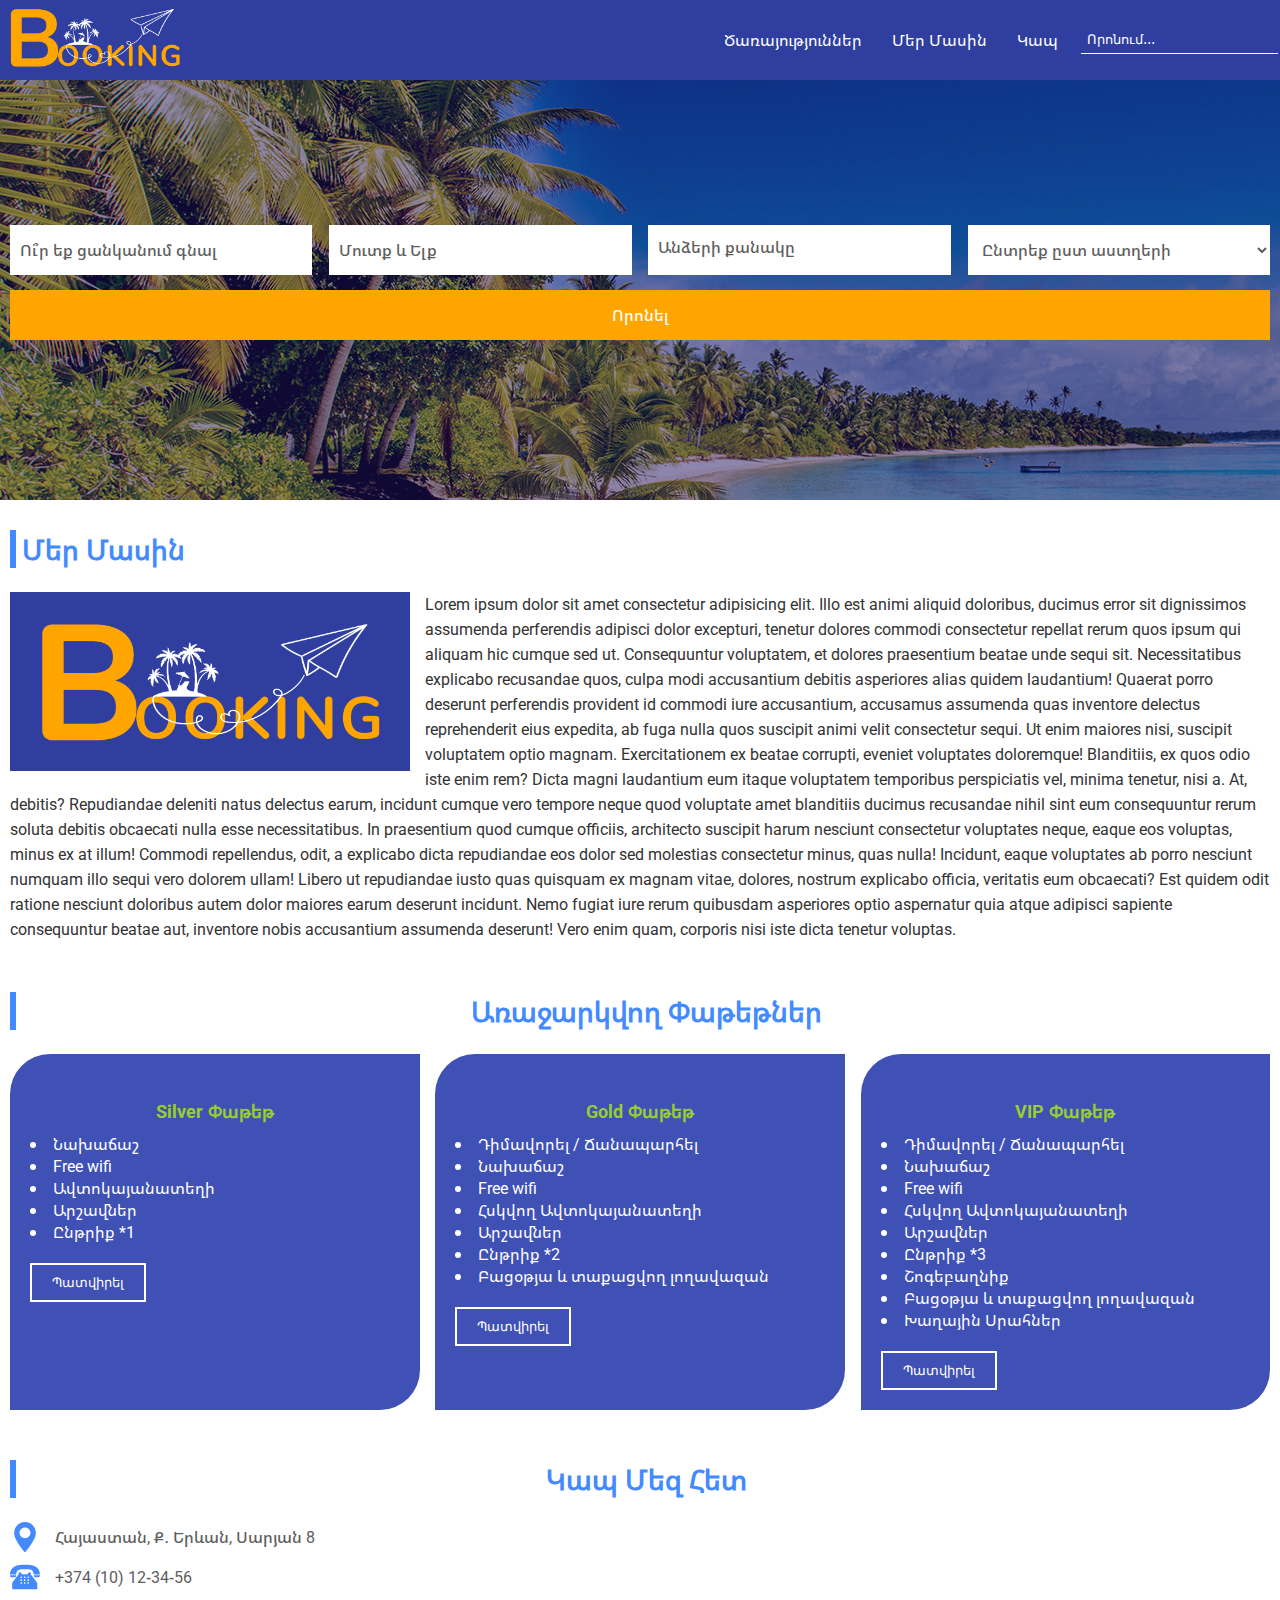
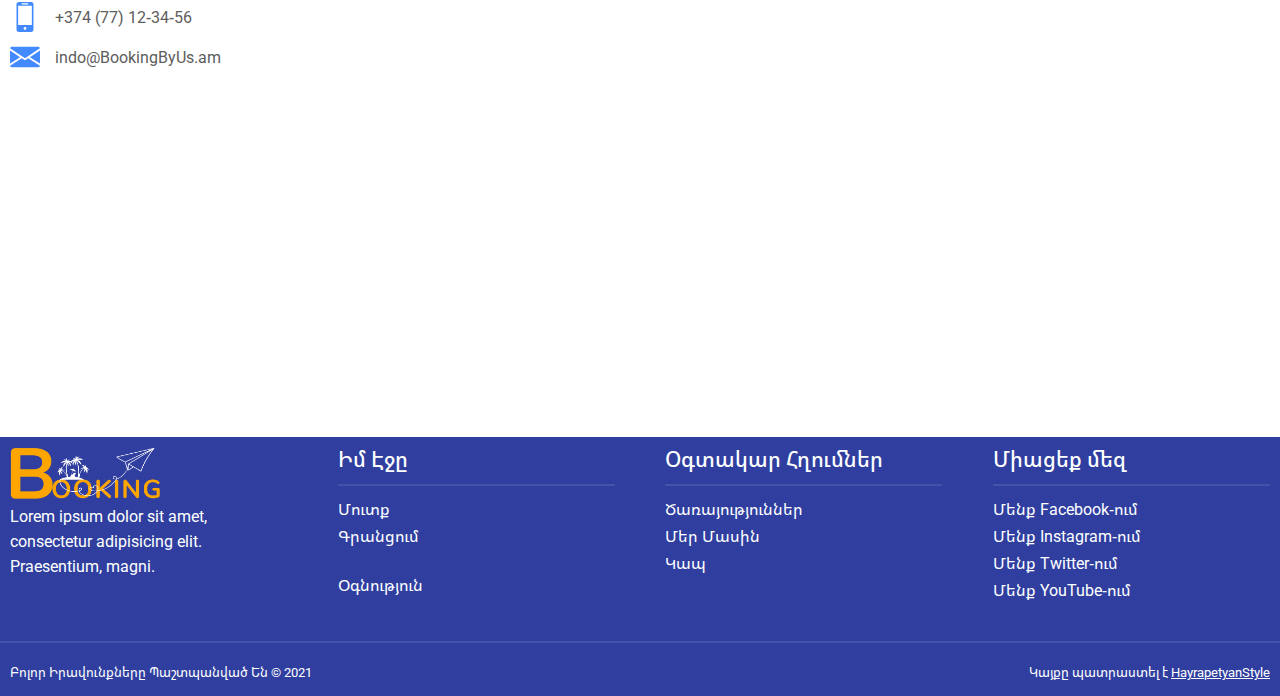
<file: about.html>
<!DOCTYPE html>
<html lang="hy">
<head>
    <meta charset="UTF-8">
    <meta name="viewport" content="width=device-width, initial-scale=1.0">
    <title> Booking By Us </title>
    <link rel="stylesheet" href="./css/swiper.min.css">
    <link rel="stylesheet" href="./css/style.css">
</head>
<body>
    <!-- navigation block start -->
    <nav>
        <section class="nav container">
            <!-- navigation logo -->
            <div class="logo">
                <a href="index.html">
                    <img src="img/logo.png" alt="logo">
                </a>
            </div>
            <!-- navigation logo -->

            <!-- when screen witdth < 768px -->
            <div id="mobile_menu_btn">
                <?xml version="1.0" encoding="iso-8859-1"?>
                <svg version="1.1" id="Capa_1" xmlns="http://www.w3.org/2000/svg" xmlns:xlink="http://www.w3.org/1999/xlink" x="0px" y="0px"
                        viewBox="0 0 512 512" style="enable-background:new 0 0 512 512;" xml:space="preserve">
                    <g>
                        <g>
                            <path d="M492,236H20c-11.046,0-20,8.954-20,20c0,11.046,8.954,20,20,20h472c11.046,0,20-8.954,20-20S503.046,236,492,236z"/>
                        </g>
                    </g>
                    <g>
                        <g>
                            <path d="M492,76H20C8.954,76,0,84.954,0,96s8.954,20,20,20h472c11.046,0,20-8.954,20-20S503.046,76,492,76z"/>
                        </g>
                    </g>
                    <g>
                        <g>
                            <path d="M492,396H20c-11.046,0-20,8.954-20,20c0,11.046,8.954,20,20,20h472c11.046,0,20-8.954,20-20
                                C512,404.954,503.046,396,492,396z"/>
                        </g>
                    </g>
                    <g>
                    </g>
                    <g>
                    </g>
                    <g>
                    </g>
                    <g>
                    </g>
                    <g>
                    </g>
                    <g>
                    </g>
                    <g>
                    </g>
                    <g>
                    </g>
                    <g>
                    </g>
                    <g>
                    </g>
                    <g>
                    </g>
                    <g>
                    </g>
                    <g>
                    </g>
                    <g>
                    </g>
                    <g>
                    </g>
                </svg>
            </div>
            <!-- when screen witdth < 768px -->

            <!-- our site menu start -->
            <ul id="nav_menu">
                <li><a href="services.html">Ծառայություններ</a></li>
                <li><a href="about.html">Մեր Մասին</a></li>
                <li><a href="contact.html">Կապ</a></li>
                <form action="#" name="search" autocomplete="off" data-search>
                    <input type="text" name="search_value" placeholder="Որոնում․․․">
                </form>
            </ul>
            <!-- our site menu end -->
        </section>
    </nav>
    <!-- navigation block end -->

    <!-- header block start -->
    <header style="background-image: url(./img/headerBG.jpg);">
        <section class="header container">
            <form action="#" name="filter">
                <input type="text" placeholder="Ու՞ր եք ցանկանում գնալ">
                <input type="text" placeholder="Մուտք և Ելք">

                <!-- member count block wrapper start -->
                <div class="member_count">
                    <p>Անձերի քանակը</p>
                </div>
                <!-- member count block wrapper end -->

                <select name="stars">
                    <option value="#" readonly>Ընտրեք ըստ աստղերի</option>
                    <option value="1">1 Աստղ</option>
                    <option value="2">2 Աստղ</option>
                    <option value="3">3 Աստղ</option>
                    <option value="4">4 Աստղ</option>
                    <option value="5">5 Աստղ</option>
                </select>
                <input type="submit" value="Որոնել">
            </form>
        </section>
    </header>
    <!-- header block end -->

    <!-- main block start -->
    <main>
        <section class="main container">
            <section class="about ms_style">
                <h1 class="title">Մեր Մասին</h1>
                <article>
                    <img src="img/logo.png" alt="logo">
                    <p>Lorem ipsum dolor sit amet consectetur adipisicing elit. Illo est animi aliquid doloribus, ducimus error sit dignissimos assumenda perferendis adipisci dolor excepturi, tenetur dolores commodi consectetur repellat rerum quos ipsum qui aliquam hic cumque sed ut. Consequuntur voluptatem, et dolores praesentium beatae unde sequi sit. Necessitatibus explicabo recusandae quos, culpa modi accusantium debitis asperiores alias quidem laudantium! Quaerat porro deserunt perferendis provident id commodi iure accusantium, accusamus assumenda quas inventore delectus reprehenderit eius expedita, ab fuga nulla quos suscipit animi velit consectetur sequi. Ut enim maiores nisi, suscipit voluptatem optio magnam. Exercitationem ex beatae corrupti, eveniet voluptates doloremque! Blanditiis, ex quos odio iste enim rem? Dicta magni laudantium eum itaque voluptatem temporibus perspiciatis vel, minima tenetur, nisi a. At, debitis? Repudiandae deleniti natus delectus earum, incidunt cumque vero tempore neque quod voluptate amet blanditiis ducimus recusandae nihil sint eum consequuntur rerum soluta debitis obcaecati nulla esse necessitatibus. In praesentium quod cumque officiis, architecto suscipit harum nesciunt consectetur voluptates neque, eaque eos voluptas, minus ex at illum! Commodi repellendus, odit, a explicabo dicta repudiandae eos dolor sed molestias consectetur minus, quas nulla! Incidunt, eaque voluptates ab porro nesciunt numquam illo sequi vero dolorem ullam! Libero ut repudiandae iusto quas quisquam ex magnam vitae, dolores, nostrum explicabo officia, veritatis eum obcaecati? Est quidem odit ratione nesciunt doloribus autem dolor maiores earum deserunt incidunt. Nemo fugiat iure rerum quibusdam asperiores optio aspernatur quia atque adipisci sapiente consequuntur beatae aut, inventore nobis accusantium assumenda deserunt! Vero enim quam, corporis nisi iste dicta tenetur voluptas.</p>
                </article>
            </section>
            <!-- offers block start -->
            <section class="offers ms_style">
                <h2 class="title">Առաջարկվող Փաթեթներ</h2>

                <div class="offer_items">
                    <div class="offer_item">
                        <h3>Silver Փաթեթ</h3>

                        <ul>
                            <li>Նախաճաշ</li>
                            <li>Free wifi</li>
                            <li>Ավտոկայանատեղի</li>
                            <li>Արշավներ</li>
                            <li>Ընթրիք *1</li>
                        </ul>
                        <button data-modal-btn>Պատվիրել</button>
                    </div>
                    <div class="offer_item">
                        <h3>Gold Փաթեթ</h3>
                        <ul>
                            <li>Դիմավորել / Ճանապարհել</li>
                            <li>Նախաճաշ</li>
                            <li>Free wifi</li>
                            <li>Հսկվող Ավտոկայանատեղի</li>
                            <li>Արշավներ</li>
                            <li>Ընթրիք *2</li>
                            <li>Բացօթյա և տաքացվող լողավազան</li>
                        </ul>
                        <button data-modal-btn>Պատվիրել</button>
                    </div>
                    <div class="offer_item">
                        <h3>VIP Փաթեթ</h3>
                        <ul>
                            <li>Դիմավորել / Ճանապարհել</li>
                            <li>Նախաճաշ</li>
                            <li>Free wifi</li>
                            <li>Հսկվող Ավտոկայանատեղի</li>
                            <li>Արշավներ</li>
                            <li>Ընթրիք *3</li>
                            <li>Շոգեբաղնիք</li>
                            <li>Բացօթյա և տաքացվող լողավազան</li>
                            <li>Խաղային Սրահներ</li>
                        </ul>
                        <button data-modal-btn>Պատվիրել</button>
                    </div>
                </div>
            </section>
            <!-- offers block end -->
            <!-- contact block start -->
            <section class="contact ms_style">
                <h2 class="title">Կապ Մեզ Հետ</h2>
                <div class="contact_items">
                    <div class="contact_item-info">
                        <div class="contact_info">
                            <?xml version="1.0" encoding="iso-8859-1"?>
                            <svg version="1.1" id="Layer_1" xmlns="http://www.w3.org/2000/svg" xmlns:xlink="http://www.w3.org/1999/xlink" x="0px" y="0px"
                                viewBox="0 0 512 512" style="enable-background:new 0 0 512 512;" xml:space="preserve">
                            <g>
                                <g>
                                    <path d="M256,0C153.755,0,70.573,83.182,70.573,185.426c0,126.888,165.939,313.167,173.004,321.035
                                        c6.636,7.391,18.222,7.378,24.846,0c7.065-7.868,173.004-194.147,173.004-321.035C441.425,83.182,358.244,0,256,0z M256,278.719
                                        c-51.442,0-93.292-41.851-93.292-93.293S204.559,92.134,256,92.134s93.291,41.851,93.291,93.293S307.441,278.719,256,278.719z"/>
                                </g>
                            </g>
                            <g>
                            </g>
                            <g>
                            </g>
                            <g>
                            </g>
                            <g>
                            </g>
                            <g>
                            </g>
                            <g>
                            </g>
                            <g>
                            </g>
                            <g>
                            </g>
                            <g>
                            </g>
                            <g>
                            </g>
                            <g>
                            </g>
                            <g>
                            </g>
                            <g>
                            </g>
                            <g>
                            </g>
                            <g>
                            </g>
                            </svg>
                            Հայաստան, Ք․ Երևան, Սարյան 8
                        </div>
                        <div class="contact_info">
                            <?xml version="1.0" encoding="iso-8859-1"?>
                            <svg version="1.1" id="Capa_1" xmlns="http://www.w3.org/2000/svg" xmlns:xlink="http://www.w3.org/1999/xlink" x="0px" y="0px"
                                viewBox="0 0 51.413 51.413" style="enable-background:new 0 0 51.413 51.413;" xml:space="preserve">
                            <g>
                                <g>
                                    <path d="M25.989,12.274c8.663,0.085,14.09-0.454,14.823,9.148h10.564c0-14.875-12.973-16.88-25.662-16.88
                                        c-12.69,0-25.662,2.005-25.662,16.88h10.482C11.345,11.637,17.398,12.19,25.989,12.274z"/>
                                    <path d="M5.291,26.204c2.573,0,4.714,0.154,5.19-2.377c0.064-0.344,0.101-0.734,0.101-1.185H10.46H0
                                        C0,26.407,2.369,26.204,5.291,26.204z"/>
                                    <path d="M40.88,22.642h-0.099c0,0.454,0.039,0.845,0.112,1.185c0.502,2.334,2.64,2.189,5.204,2.189
                                        c2.936,0,5.316,0.193,5.316-3.374H40.88z"/>
                                    <path d="M35.719,20.078v-1.496c0-0.669-0.771-0.711-1.723-0.711h-1.555c-0.951,0-1.722,0.042-1.722,0.711
                                        v1.289v1h-11v-1v-1.289c0-0.669-0.771-0.711-1.722-0.711h-1.556c-0.951,0-1.722,0.042-1.722,0.711v1.496v1.306
                                        C12.213,23.988,4.013,35.073,3.715,36.415l0.004,8.955c0,0.827,0.673,1.5,1.5,1.5h40c0.827,0,1.5-0.673,1.5-1.5v-9
                                        c-0.295-1.303-8.493-12.383-11-14.987V20.078z M19.177,37.62c-0.805,0-1.458-0.652-1.458-1.458s0.653-1.458,1.458-1.458
                                        s1.458,0.652,1.458,1.458S19.982,37.62,19.177,37.62z M19.177,32.62c-0.805,0-1.458-0.652-1.458-1.458s0.653-1.458,1.458-1.458
                                        s1.458,0.652,1.458,1.458S19.982,32.62,19.177,32.62z M19.177,27.621c-0.805,0-1.458-0.652-1.458-1.458
                                        c0-0.805,0.653-1.458,1.458-1.458s1.458,0.653,1.458,1.458C20.635,26.969,19.982,27.621,19.177,27.621z M25.177,37.62
                                        c-0.805,0-1.458-0.652-1.458-1.458s0.653-1.458,1.458-1.458c0.806,0,1.458,0.652,1.458,1.458S25.983,37.62,25.177,37.62z
                                        M25.177,32.62c-0.805,0-1.458-0.652-1.458-1.458s0.653-1.458,1.458-1.458c0.806,0,1.458,0.652,1.458,1.458
                                        S25.983,32.62,25.177,32.62z M25.177,27.621c-0.805,0-1.458-0.652-1.458-1.458c0-0.805,0.653-1.458,1.458-1.458
                                        c0.806,0,1.458,0.653,1.458,1.458C26.635,26.969,25.983,27.621,25.177,27.621z M31.177,37.62c-0.806,0-1.458-0.652-1.458-1.458
                                        s0.652-1.458,1.458-1.458s1.458,0.652,1.458,1.458S31.983,37.62,31.177,37.62z M31.177,32.62c-0.806,0-1.458-0.652-1.458-1.458
                                        s0.652-1.458,1.458-1.458s1.458,0.652,1.458,1.458S31.983,32.62,31.177,32.62z M31.177,27.621c-0.806,0-1.458-0.652-1.458-1.458
                                        c0-0.805,0.652-1.458,1.458-1.458s1.458,0.653,1.458,1.458C32.635,26.969,31.983,27.621,31.177,27.621z"/>
                                </g>
                            </g>
                            <g>
                            </g>
                            <g>
                            </g>
                            <g>
                            </g>
                            <g>
                            </g>
                            <g>
                            </g>
                            <g>
                            </g>
                            <g>
                            </g>
                            <g>
                            </g>
                            <g>
                            </g>
                            <g>
                            </g>
                            <g>
                            </g>
                            <g>
                            </g>
                            <g>
                            </g>
                            <g>
                            </g>
                            <g>
                            </g>
                            </svg>
                            +374 (10) 12-34-56
                        </div>
                        <div class="contact_info">
                            <?xml version="1.0" encoding="iso-8859-1"?>
                            <svg version="1.1" id="Capa_1" xmlns="http://www.w3.org/2000/svg" xmlns:xlink="http://www.w3.org/1999/xlink" x="0px" y="0px"
                                viewBox="0 0 27.442 27.442" style="enable-background:new 0 0 27.442 27.442;" xml:space="preserve">
                            <g>
                                <path d="M19.494,0H7.948C6.843,0,5.951,0.896,5.951,1.999v23.446c0,1.102,0.892,1.997,1.997,1.997h11.546
                                    c1.103,0,1.997-0.895,1.997-1.997V1.999C21.491,0.896,20.597,0,19.494,0z M10.872,1.214h5.7c0.144,0,0.261,0.215,0.261,0.481
                                    s-0.117,0.482-0.261,0.482h-5.7c-0.145,0-0.26-0.216-0.26-0.482C10.612,1.429,10.727,1.214,10.872,1.214z M13.722,25.469
                                    c-0.703,0-1.275-0.572-1.275-1.276s0.572-1.274,1.275-1.274c0.701,0,1.273,0.57,1.273,1.274S14.423,25.469,13.722,25.469z
                                    M19.995,21.1H7.448V3.373h12.547V21.1z"/>
                                <g>
                                </g>
                                <g>
                                </g>
                                <g>
                                </g>
                                <g>
                                </g>
                                <g>
                                </g>
                                <g>
                                </g>
                                <g>
                                </g>
                                <g>
                                </g>
                                <g>
                                </g>
                                <g>
                                </g>
                                <g>
                                </g>
                                <g>
                                </g>
                                <g>
                                </g>
                                <g>
                                </g>
                                <g>
                                </g>
                            </g>
                            <g>
                            </g>
                            <g>
                            </g>
                            <g>
                            </g>
                            <g>
                            </g>
                            <g>
                            </g>
                            <g>
                            </g>
                            <g>
                            </g>
                            <g>
                            </g>
                            <g>
                            </g>
                            <g>
                            </g>
                            <g>
                            </g>
                            <g>
                            </g>
                            <g>
                            </g>
                            <g>
                            </g>
                            <g>
                            </g>
                            </svg>
                            +374 (77) 12-34-56
                        </div>
                        <div class="contact_info">
                            <?xml version="1.0" encoding="iso-8859-1"?>
                            <svg version="1.1" id="Capa_1" xmlns="http://www.w3.org/2000/svg" xmlns:xlink="http://www.w3.org/1999/xlink" x="0px" y="0px"
                                viewBox="0 0 512 512" style="enable-background:new 0 0 512 512;" xml:space="preserve">
                            <g>
                                <g>
                                    <polygon points="339.392,258.624 512,367.744 512,144.896 		"/>
                                </g>
                            </g>
                            <g>
                                <g>
                                    <polygon points="0,144.896 0,367.744 172.608,258.624 		"/>
                                </g>
                            </g>
                            <g>
                                <g>
                                    <path d="M480,80H32C16.032,80,3.36,91.904,0.96,107.232L256,275.264l255.04-168.032C508.64,91.904,495.968,80,480,80z"/>
                                </g>
                            </g>
                            <g>
                                <g>
                                    <path d="M310.08,277.952l-45.28,29.824c-2.688,1.76-5.728,2.624-8.8,2.624c-3.072,0-6.112-0.864-8.8-2.624l-45.28-29.856
                                        L1.024,404.992C3.488,420.192,16.096,432,32,432h448c15.904,0,28.512-11.808,30.976-27.008L310.08,277.952z"/>
                                </g>
                            </g>
                            <g>
                            </g>
                            <g>
                            </g>
                            <g>
                            </g>
                            <g>
                            </g>
                            <g>
                            </g>
                            <g>
                            </g>
                            <g>
                            </g>
                            <g>
                            </g>
                            <g>
                            </g>
                            <g>
                            </g>
                            <g>
                            </g>
                            <g>
                            </g>
                            <g>
                            </g>
                            <g>
                            </g>
                            <g>
                            </g>
                            </svg>
                            indo@BookingByUs.am
                        </div>
                    </div>
                    <div class="contact_item-map">
                        <iframe src="https://www.google.com/maps/embed?pb=!1m18!1m12!1m3!1d719.2492954204595!2d44.50642688356267!3d40.18520453214625!2m3!1f0!2f0!3f0!3m2!1i1024!2i768!4f13.1!3m3!1m2!1s0x406abd02d9d37cab%3A0xdc357715d71f391a!2zMjAgTWFydGlyb3MgU2FyeWFuIFN0LCBZZXJldmFuIDAwMDIsINCQ0YDQvNC10L3QuNGP!5e0!3m2!1sru!2s!4v1612346179789!5m2!1sru!2s" width="600" height="450" frameborder="0" style="border:0;" allowfullscreen="" aria-hidden="false" tabindex="0"></iframe>
                    </div>
                </div>
            </section>
            <!-- contact block end -->
        </section>
    </main>
    <!-- main block end -->
    <!-- footer block start -->
    <footer>
        <section class="footer container">
            <div class="footer_top_item">
                <img src="img/logo.png" alt="logo">
                <p>Lorem ipsum dolor sit amet, consectetur adipisicing elit. Praesentium, magni.</p>
            </div>
            <div class="footer_top_item">
                <p class="footer_top_item_title">Իմ Էջը</p>
                <a href="#">Մուտք</a>
                <a href="#">Գրանցում</a>
                <br>
                <a href="#">Օգնություն</a>
            </div>
            <div class="footer_top_item">
                <p class="footer_top_item_title">Օգտակար Հղումներ</p>
                <ul id="nav_menu">
                    <li><a href="services.html">Ծառայություններ</a></li>
                    <li><a href="about.html">Մեր Մասին</a></li>
                    <li><a href="contact.html">Կապ</a></li>
                </ul>
            </div>
            <div class="footer_top_item">
                <p class="footer_top_item_title">Միացեք մեզ</p>
                <ul>
                    <li><a href="#">Մենք Facebook-ում</a></li>
                    <li><a href="#">Մենք Instagram-ում</a></li>
                    <li><a href="#">Մենք Twitter-ում</a></li>
                    <li><a href="#">Մենք YouTube-ում</a></li>
                </ul>
            </div>
        </section>
        <div class="footer_bottom">
            <div class="container">
                <div class="web_info">
                    Բոլոր Իրավունքները Պաշտպանված Են  &copy; 2021
                </div>
                <div class="created">
                    Կայքը պատրաստել է <a href="https://www.facebook.com/HayrapetyanStyle" target="_blank">HayrapetyanStyle</a>
                </div>
            </div>
        </div>
    </footer>
    <!-- footer block end -->
    <!-- modal popup start -->

    <div class="modal" data-offer-modal>
        <form action="#" name="offers">
            <span data-offer-close>
                <?xml version="1.0" encoding="iso-8859-1"?>
                <!DOCTYPE svg PUBLIC "-//W3C//DTD SVG 1.1//EN" "http://www.w3.org/Graphics/SVG/1.1/DTD/svg11.dtd">
                <svg version="1.1" id="Capa_1" xmlns="http://www.w3.org/2000/svg" xmlns:xlink="http://www.w3.org/1999/xlink" x="0px" y="0px"
                    width="357px" height="357px" viewBox="0 0 357 357" style="enable-background:new 0 0 357 357;" xml:space="preserve">
                    <g>
                        <g id="close">
                            <polygon points="357,35.7 321.3,0 178.5,142.8 35.7,0 0,35.7 142.8,178.5 0,321.3 35.7,357 178.5,214.2 321.3,357 357,321.3 
                                214.2,178.5 		"/>
                        </g>
                    </g>
                    <g>
                    </g>
                    <g>
                    </g>
                    <g>
                    </g>
                    <g>
                    </g>
                    <g>
                    </g>
                    <g>
                    </g>
                    <g>
                    </g>
                    <g>
                    </g>
                    <g>
                    </g>
                    <g>
                    </g>
                    <g>
                    </g>
                    <g>
                    </g>
                    <g>
                    </g>
                    <g>
                    </g>
                    <g>
                    </g>
                </svg>
            </span>
            <h3 class="sub_title">Վճարել</h3>
            <input type="text" placeholder="Անուն Ազգանուն">
            <p data-offerPrice></p>
            <input type="text" placeholder="Քարտի թվեր օր․՝ 1234 5678 9112 5545">
            <input type="submit" data-modal-submit>
        </form>
    </div>

    <div class="modal" data-memberCount-modal>
        <div class="member_count_options">
            <span data-count-close>
                <?xml version="1.0" encoding="iso-8859-1"?>
                <!DOCTYPE svg PUBLIC "-//W3C//DTD SVG 1.1//EN" "http://www.w3.org/Graphics/SVG/1.1/DTD/svg11.dtd">
                <svg version="1.1" id="Capa_1" xmlns="http://www.w3.org/2000/svg" xmlns:xlink="http://www.w3.org/1999/xlink" x="0px" y="0px"
                    width="357px" height="357px" viewBox="0 0 357 357" style="enable-background:new 0 0 357 357;" xml:space="preserve">
                    <g>
                        <g id="close">
                            <polygon points="357,35.7 321.3,0 178.5,142.8 35.7,0 0,35.7 142.8,178.5 0,321.3 35.7,357 178.5,214.2 321.3,357 357,321.3 
                                214.2,178.5 		"/>
                        </g>
                    </g>
                    <g>
                    </g>
                    <g>
                    </g>
                    <g>
                    </g>
                    <g>
                    </g>
                    <g>
                    </g>
                    <g>
                    </g>
                    <g>
                    </g>
                    <g>
                    </g>
                    <g>
                    </g>
                    <g>
                    </g>
                    <g>
                    </g>
                    <g>
                    </g>
                    <g>
                    </g>
                    <g>
                    </g>
                    <g>
                    </g>
                </svg>
            </span>
            <h3 class="sub_title">Խնդրում ենք ընտրել</h3>
            <div class="mco_wrap">
                <!-- fot adulst 18+ -->
                <div class="aduls mco_item">
                    Մեծահասակներ։ 
                    <div class="mco_counter">
                        <button data-minus>-</button>
                        <span data-resault>0</span>
                        <button data-plus>+</button>
                    </div>
                </div>

                <!-- fot child 18- -->
                <div class="child mco_item">
                    Երեխաներ։ 
                    <div class="mco_counter">
                        <button data-minus>-</button>
                        <span data-resault>0</span>
                        <button data-plus>+</button>
                    </div>
                </div>

                <!-- fot rooms-->
                <div class="room_count mco_item">
                    Սենյակի համար։ 
                    <div class="mco_counter">
                        <button data-minus>-</button>
                        <span data-resault>0</span>
                        <button data-plus>+</button>
                    </div>
                </div>
            </div>
        </div>
    </div>

    <!-- modal popup end -->

    <script src="./js/jquery-3.2.0.min.js"></script>
    <script src="./js/script.js"></script>

    <!-- swiper init -->
    <script src="./libs/swiper.min.js"></script>
</body>
</html>
</file>
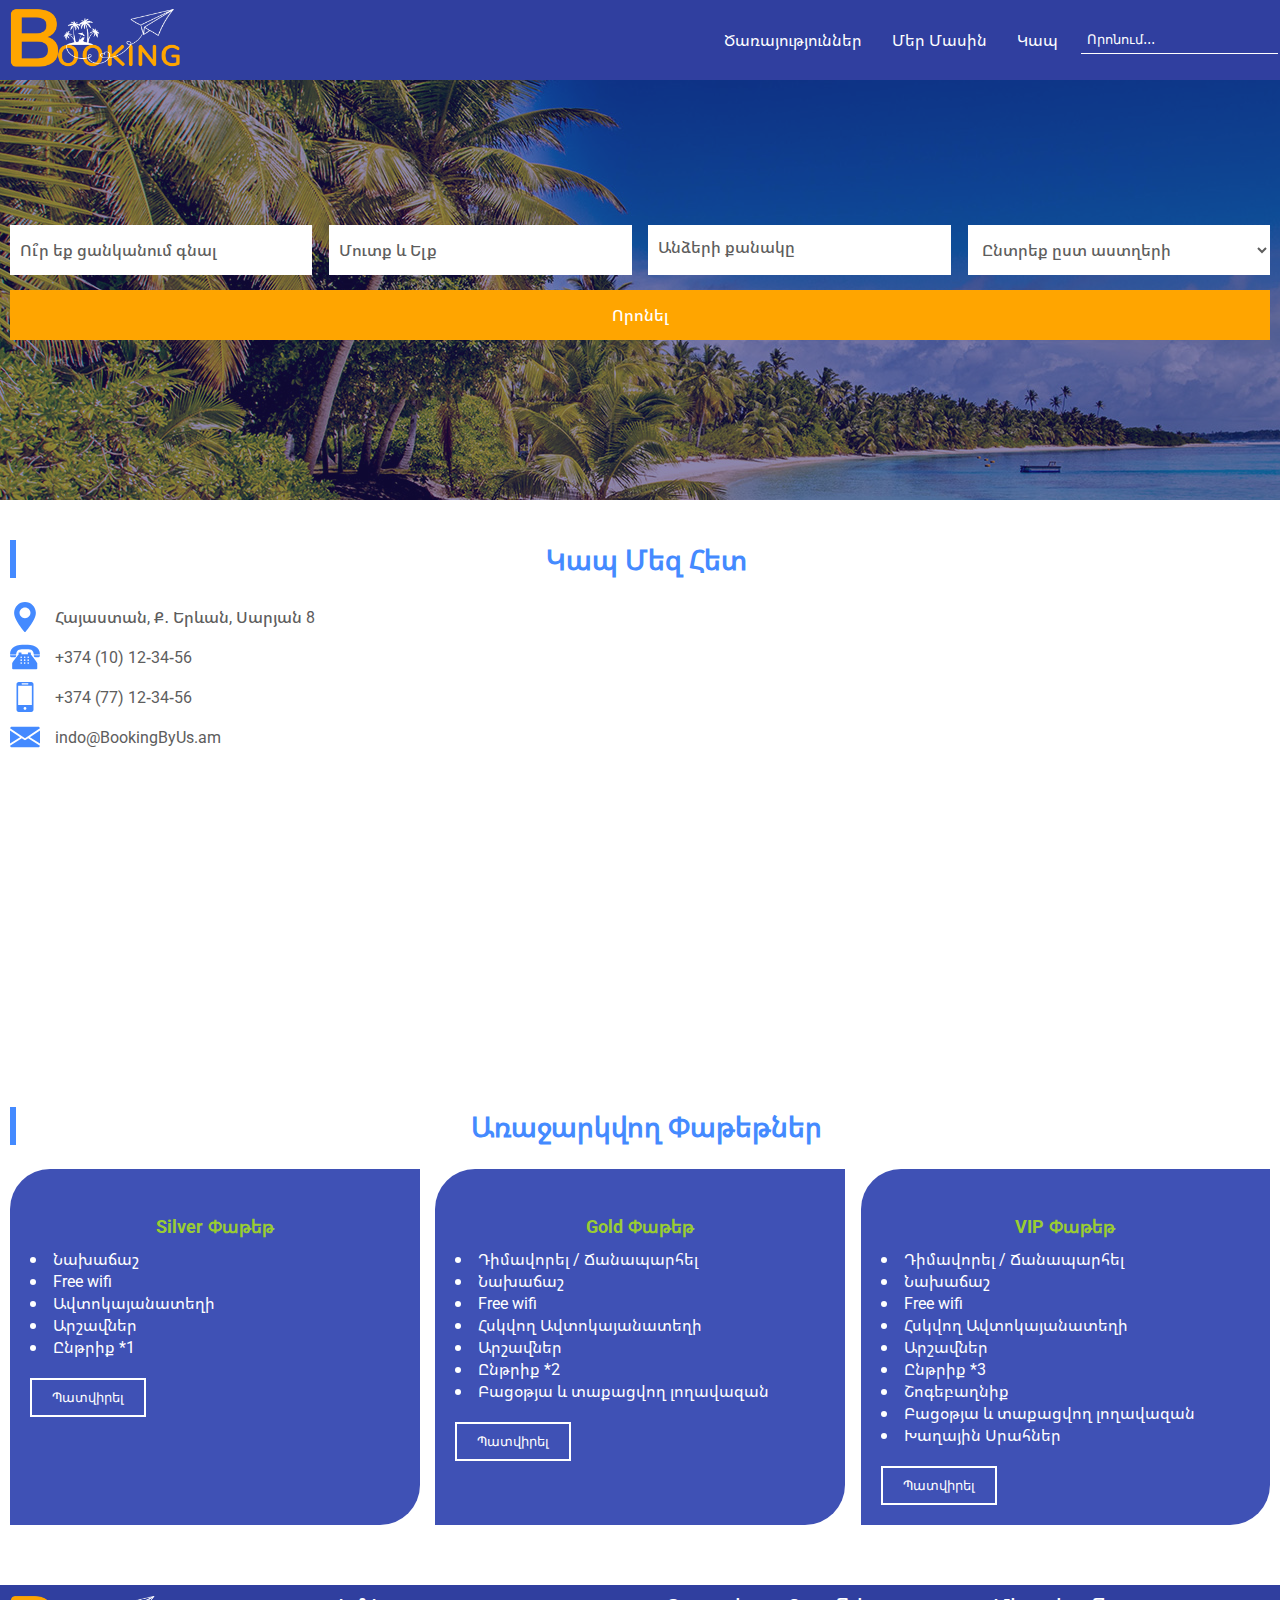
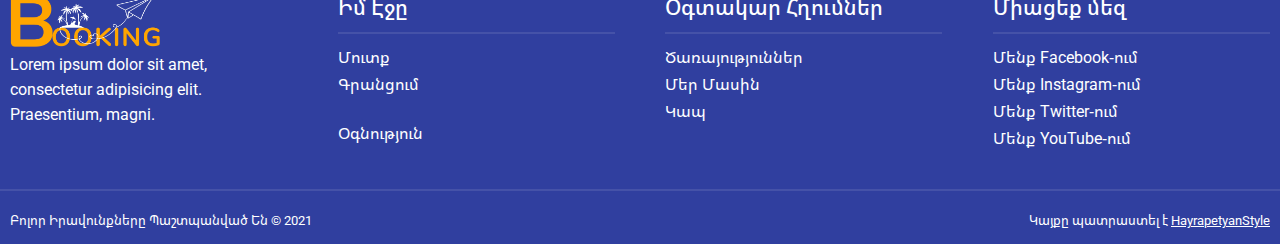
<file: contact.html>
<!DOCTYPE html>
<html lang="hy">
<head>
    <meta charset="UTF-8">
    <meta name="viewport" content="width=device-width, initial-scale=1.0">
    <title> Booking By Us </title>
    <link rel="stylesheet" href="./css/swiper.min.css">
    <link rel="stylesheet" href="./css/style.css">
</head>
<body>
    <!-- navigation block start -->
    <nav>
        <section class="nav container">
            <!-- navigation logo -->
            <div class="logo">
                <a href="index.html">
                    <img src="img/logo.png" alt="logo">
                </a>
            </div>
            <!-- navigation logo -->

            <!-- when screen witdth < 768px -->
            <div id="mobile_menu_btn">
                <?xml version="1.0" encoding="iso-8859-1"?>
                <svg version="1.1" id="Capa_1" xmlns="http://www.w3.org/2000/svg" xmlns:xlink="http://www.w3.org/1999/xlink" x="0px" y="0px"
                        viewBox="0 0 512 512" style="enable-background:new 0 0 512 512;" xml:space="preserve">
                    <g>
                        <g>
                            <path d="M492,236H20c-11.046,0-20,8.954-20,20c0,11.046,8.954,20,20,20h472c11.046,0,20-8.954,20-20S503.046,236,492,236z"/>
                        </g>
                    </g>
                    <g>
                        <g>
                            <path d="M492,76H20C8.954,76,0,84.954,0,96s8.954,20,20,20h472c11.046,0,20-8.954,20-20S503.046,76,492,76z"/>
                        </g>
                    </g>
                    <g>
                        <g>
                            <path d="M492,396H20c-11.046,0-20,8.954-20,20c0,11.046,8.954,20,20,20h472c11.046,0,20-8.954,20-20
                                C512,404.954,503.046,396,492,396z"/>
                        </g>
                    </g>
                    <g>
                    </g>
                    <g>
                    </g>
                    <g>
                    </g>
                    <g>
                    </g>
                    <g>
                    </g>
                    <g>
                    </g>
                    <g>
                    </g>
                    <g>
                    </g>
                    <g>
                    </g>
                    <g>
                    </g>
                    <g>
                    </g>
                    <g>
                    </g>
                    <g>
                    </g>
                    <g>
                    </g>
                    <g>
                    </g>
                </svg>
            </div>
            <!-- when screen witdth < 768px -->

            <!-- our site menu start -->
            <ul id="nav_menu">
                <li><a href="services.html">Ծառայություններ</a></li>
                <li><a href="about.html">Մեր Մասին</a></li>
                <li><a href="contact.html">Կապ</a></li>
                <form action="#" name="search" autocomplete="off" data-search>
                    <input type="text" name="search_value" placeholder="Որոնում․․․">
                </form>
            </ul>
            <!-- our site menu end -->
        </section>
    </nav>
    <!-- navigation block end -->

    <!-- header block start -->
    <header style="background-image: url(./img/headerBG.jpg);">
        <section class="header container">
            <form action="#" name="filter">
                <input type="text" placeholder="Ու՞ր եք ցանկանում գնալ">
                <input type="text" placeholder="Մուտք և Ելք">

                <!-- member count block wrapper start -->
                <div class="member_count">
                    <p>Անձերի քանակը</p>
                </div>
                <!-- member count block wrapper end -->

                <select name="stars">
                    <option value="#" readonly>Ընտրեք ըստ աստղերի</option>
                    <option value="1">1 Աստղ</option>
                    <option value="2">2 Աստղ</option>
                    <option value="3">3 Աստղ</option>
                    <option value="4">4 Աստղ</option>
                    <option value="5">5 Աստղ</option>
                </select>
                <input type="submit" value="Որոնել">
            </form>
        </section>
    </header>
    <!-- header block end -->

    <!-- main block start -->
    <main>
        <section class="main container">
            <!-- contact block start -->
            <section class="contact ms_style">
                <h2 class="title">Կապ Մեզ Հետ</h2>
                <div class="contact_items">
                    <div class="contact_item-info">
                        <div class="contact_info">
                            <?xml version="1.0" encoding="iso-8859-1"?>
                            <svg version="1.1" id="Layer_1" xmlns="http://www.w3.org/2000/svg" xmlns:xlink="http://www.w3.org/1999/xlink" x="0px" y="0px"
                                viewBox="0 0 512 512" style="enable-background:new 0 0 512 512;" xml:space="preserve">
                            <g>
                                <g>
                                    <path d="M256,0C153.755,0,70.573,83.182,70.573,185.426c0,126.888,165.939,313.167,173.004,321.035
                                        c6.636,7.391,18.222,7.378,24.846,0c7.065-7.868,173.004-194.147,173.004-321.035C441.425,83.182,358.244,0,256,0z M256,278.719
                                        c-51.442,0-93.292-41.851-93.292-93.293S204.559,92.134,256,92.134s93.291,41.851,93.291,93.293S307.441,278.719,256,278.719z"/>
                                </g>
                            </g>
                            <g>
                            </g>
                            <g>
                            </g>
                            <g>
                            </g>
                            <g>
                            </g>
                            <g>
                            </g>
                            <g>
                            </g>
                            <g>
                            </g>
                            <g>
                            </g>
                            <g>
                            </g>
                            <g>
                            </g>
                            <g>
                            </g>
                            <g>
                            </g>
                            <g>
                            </g>
                            <g>
                            </g>
                            <g>
                            </g>
                            </svg>
                            Հայաստան, Ք․ Երևան, Սարյան 8
                        </div>
                        <div class="contact_info">
                            <?xml version="1.0" encoding="iso-8859-1"?>
                            <svg version="1.1" id="Capa_1" xmlns="http://www.w3.org/2000/svg" xmlns:xlink="http://www.w3.org/1999/xlink" x="0px" y="0px"
                                viewBox="0 0 51.413 51.413" style="enable-background:new 0 0 51.413 51.413;" xml:space="preserve">
                            <g>
                                <g>
                                    <path d="M25.989,12.274c8.663,0.085,14.09-0.454,14.823,9.148h10.564c0-14.875-12.973-16.88-25.662-16.88
                                        c-12.69,0-25.662,2.005-25.662,16.88h10.482C11.345,11.637,17.398,12.19,25.989,12.274z"/>
                                    <path d="M5.291,26.204c2.573,0,4.714,0.154,5.19-2.377c0.064-0.344,0.101-0.734,0.101-1.185H10.46H0
                                        C0,26.407,2.369,26.204,5.291,26.204z"/>
                                    <path d="M40.88,22.642h-0.099c0,0.454,0.039,0.845,0.112,1.185c0.502,2.334,2.64,2.189,5.204,2.189
                                        c2.936,0,5.316,0.193,5.316-3.374H40.88z"/>
                                    <path d="M35.719,20.078v-1.496c0-0.669-0.771-0.711-1.723-0.711h-1.555c-0.951,0-1.722,0.042-1.722,0.711
                                        v1.289v1h-11v-1v-1.289c0-0.669-0.771-0.711-1.722-0.711h-1.556c-0.951,0-1.722,0.042-1.722,0.711v1.496v1.306
                                        C12.213,23.988,4.013,35.073,3.715,36.415l0.004,8.955c0,0.827,0.673,1.5,1.5,1.5h40c0.827,0,1.5-0.673,1.5-1.5v-9
                                        c-0.295-1.303-8.493-12.383-11-14.987V20.078z M19.177,37.62c-0.805,0-1.458-0.652-1.458-1.458s0.653-1.458,1.458-1.458
                                        s1.458,0.652,1.458,1.458S19.982,37.62,19.177,37.62z M19.177,32.62c-0.805,0-1.458-0.652-1.458-1.458s0.653-1.458,1.458-1.458
                                        s1.458,0.652,1.458,1.458S19.982,32.62,19.177,32.62z M19.177,27.621c-0.805,0-1.458-0.652-1.458-1.458
                                        c0-0.805,0.653-1.458,1.458-1.458s1.458,0.653,1.458,1.458C20.635,26.969,19.982,27.621,19.177,27.621z M25.177,37.62
                                        c-0.805,0-1.458-0.652-1.458-1.458s0.653-1.458,1.458-1.458c0.806,0,1.458,0.652,1.458,1.458S25.983,37.62,25.177,37.62z
                                        M25.177,32.62c-0.805,0-1.458-0.652-1.458-1.458s0.653-1.458,1.458-1.458c0.806,0,1.458,0.652,1.458,1.458
                                        S25.983,32.62,25.177,32.62z M25.177,27.621c-0.805,0-1.458-0.652-1.458-1.458c0-0.805,0.653-1.458,1.458-1.458
                                        c0.806,0,1.458,0.653,1.458,1.458C26.635,26.969,25.983,27.621,25.177,27.621z M31.177,37.62c-0.806,0-1.458-0.652-1.458-1.458
                                        s0.652-1.458,1.458-1.458s1.458,0.652,1.458,1.458S31.983,37.62,31.177,37.62z M31.177,32.62c-0.806,0-1.458-0.652-1.458-1.458
                                        s0.652-1.458,1.458-1.458s1.458,0.652,1.458,1.458S31.983,32.62,31.177,32.62z M31.177,27.621c-0.806,0-1.458-0.652-1.458-1.458
                                        c0-0.805,0.652-1.458,1.458-1.458s1.458,0.653,1.458,1.458C32.635,26.969,31.983,27.621,31.177,27.621z"/>
                                </g>
                            </g>
                            <g>
                            </g>
                            <g>
                            </g>
                            <g>
                            </g>
                            <g>
                            </g>
                            <g>
                            </g>
                            <g>
                            </g>
                            <g>
                            </g>
                            <g>
                            </g>
                            <g>
                            </g>
                            <g>
                            </g>
                            <g>
                            </g>
                            <g>
                            </g>
                            <g>
                            </g>
                            <g>
                            </g>
                            <g>
                            </g>
                            </svg>
                            +374 (10) 12-34-56
                        </div>
                        <div class="contact_info">
                            <?xml version="1.0" encoding="iso-8859-1"?>
                            <svg version="1.1" id="Capa_1" xmlns="http://www.w3.org/2000/svg" xmlns:xlink="http://www.w3.org/1999/xlink" x="0px" y="0px"
                                viewBox="0 0 27.442 27.442" style="enable-background:new 0 0 27.442 27.442;" xml:space="preserve">
                            <g>
                                <path d="M19.494,0H7.948C6.843,0,5.951,0.896,5.951,1.999v23.446c0,1.102,0.892,1.997,1.997,1.997h11.546
                                    c1.103,0,1.997-0.895,1.997-1.997V1.999C21.491,0.896,20.597,0,19.494,0z M10.872,1.214h5.7c0.144,0,0.261,0.215,0.261,0.481
                                    s-0.117,0.482-0.261,0.482h-5.7c-0.145,0-0.26-0.216-0.26-0.482C10.612,1.429,10.727,1.214,10.872,1.214z M13.722,25.469
                                    c-0.703,0-1.275-0.572-1.275-1.276s0.572-1.274,1.275-1.274c0.701,0,1.273,0.57,1.273,1.274S14.423,25.469,13.722,25.469z
                                    M19.995,21.1H7.448V3.373h12.547V21.1z"/>
                                <g>
                                </g>
                                <g>
                                </g>
                                <g>
                                </g>
                                <g>
                                </g>
                                <g>
                                </g>
                                <g>
                                </g>
                                <g>
                                </g>
                                <g>
                                </g>
                                <g>
                                </g>
                                <g>
                                </g>
                                <g>
                                </g>
                                <g>
                                </g>
                                <g>
                                </g>
                                <g>
                                </g>
                                <g>
                                </g>
                            </g>
                            <g>
                            </g>
                            <g>
                            </g>
                            <g>
                            </g>
                            <g>
                            </g>
                            <g>
                            </g>
                            <g>
                            </g>
                            <g>
                            </g>
                            <g>
                            </g>
                            <g>
                            </g>
                            <g>
                            </g>
                            <g>
                            </g>
                            <g>
                            </g>
                            <g>
                            </g>
                            <g>
                            </g>
                            <g>
                            </g>
                            </svg>
                            +374 (77) 12-34-56
                        </div>
                        <div class="contact_info">
                            <?xml version="1.0" encoding="iso-8859-1"?>
                            <svg version="1.1" id="Capa_1" xmlns="http://www.w3.org/2000/svg" xmlns:xlink="http://www.w3.org/1999/xlink" x="0px" y="0px"
                                viewBox="0 0 512 512" style="enable-background:new 0 0 512 512;" xml:space="preserve">
                            <g>
                                <g>
                                    <polygon points="339.392,258.624 512,367.744 512,144.896 		"/>
                                </g>
                            </g>
                            <g>
                                <g>
                                    <polygon points="0,144.896 0,367.744 172.608,258.624 		"/>
                                </g>
                            </g>
                            <g>
                                <g>
                                    <path d="M480,80H32C16.032,80,3.36,91.904,0.96,107.232L256,275.264l255.04-168.032C508.64,91.904,495.968,80,480,80z"/>
                                </g>
                            </g>
                            <g>
                                <g>
                                    <path d="M310.08,277.952l-45.28,29.824c-2.688,1.76-5.728,2.624-8.8,2.624c-3.072,0-6.112-0.864-8.8-2.624l-45.28-29.856
                                        L1.024,404.992C3.488,420.192,16.096,432,32,432h448c15.904,0,28.512-11.808,30.976-27.008L310.08,277.952z"/>
                                </g>
                            </g>
                            <g>
                            </g>
                            <g>
                            </g>
                            <g>
                            </g>
                            <g>
                            </g>
                            <g>
                            </g>
                            <g>
                            </g>
                            <g>
                            </g>
                            <g>
                            </g>
                            <g>
                            </g>
                            <g>
                            </g>
                            <g>
                            </g>
                            <g>
                            </g>
                            <g>
                            </g>
                            <g>
                            </g>
                            <g>
                            </g>
                            </svg>
                            indo@BookingByUs.am
                        </div>
                    </div>
                    <div class="contact_item-map">
                        <iframe src="https://www.google.com/maps/embed?pb=!1m18!1m12!1m3!1d719.2492954204595!2d44.50642688356267!3d40.18520453214625!2m3!1f0!2f0!3f0!3m2!1i1024!2i768!4f13.1!3m3!1m2!1s0x406abd02d9d37cab%3A0xdc357715d71f391a!2zMjAgTWFydGlyb3MgU2FyeWFuIFN0LCBZZXJldmFuIDAwMDIsINCQ0YDQvNC10L3QuNGP!5e0!3m2!1sru!2s!4v1612346179789!5m2!1sru!2s" width="600" height="450" frameborder="0" style="border:0;" allowfullscreen="" aria-hidden="false" tabindex="0"></iframe>
                    </div>
                </div>
            </section>
            <!-- contact block end -->
            <!-- offers block start -->
            <section class="offers ms_style">
                <h2 class="title">Առաջարկվող Փաթեթներ</h2>

                <div class="offer_items">
                    <div class="offer_item">
                        <h3>Silver Փաթեթ</h3>

                        <ul>
                            <li>Նախաճաշ</li>
                            <li>Free wifi</li>
                            <li>Ավտոկայանատեղի</li>
                            <li>Արշավներ</li>
                            <li>Ընթրիք *1</li>
                        </ul>
                        <button data-modal-btn>Պատվիրել</button>
                    </div>
                    <div class="offer_item">
                        <h3>Gold Փաթեթ</h3>
                        <ul>
                            <li>Դիմավորել / Ճանապարհել</li>
                            <li>Նախաճաշ</li>
                            <li>Free wifi</li>
                            <li>Հսկվող Ավտոկայանատեղի</li>
                            <li>Արշավներ</li>
                            <li>Ընթրիք *2</li>
                            <li>Բացօթյա և տաքացվող լողավազան</li>
                        </ul>
                        <button data-modal-btn>Պատվիրել</button>
                    </div>
                    <div class="offer_item">
                        <h3>VIP Փաթեթ</h3>
                        <ul>
                            <li>Դիմավորել / Ճանապարհել</li>
                            <li>Նախաճաշ</li>
                            <li>Free wifi</li>
                            <li>Հսկվող Ավտոկայանատեղի</li>
                            <li>Արշավներ</li>
                            <li>Ընթրիք *3</li>
                            <li>Շոգեբաղնիք</li>
                            <li>Բացօթյա և տաքացվող լողավազան</li>
                            <li>Խաղային Սրահներ</li>
                        </ul>
                        <button data-modal-btn>Պատվիրել</button>
                    </div>
                </div>
            </section>
            <!-- offers block end -->
        </section>
    </main>
    <!-- main block end -->
    <!-- footer block start -->
    <footer>
        <section class="footer container">
            <div class="footer_top_item">
                <img src="img/logo.png" alt="logo">
                <p>Lorem ipsum dolor sit amet, consectetur adipisicing elit. Praesentium, magni.</p>
            </div>
            <div class="footer_top_item">
                <p class="footer_top_item_title">Իմ Էջը</p>
                <a href="#">Մուտք</a>
                <a href="#">Գրանցում</a>
                <br>
                <a href="#">Օգնություն</a>
            </div>
            <div class="footer_top_item">
                <p class="footer_top_item_title">Օգտակար Հղումներ</p>
                <ul id="nav_menu">
                    <li><a href="services.html">Ծառայություններ</a></li>
                    <li><a href="about.html">Մեր Մասին</a></li>
                    <li><a href="contact.html">Կապ</a></li>
                </ul>
            </div>
            <div class="footer_top_item">
                <p class="footer_top_item_title">Միացեք մեզ</p>
                <ul>
                    <li><a href="#">Մենք Facebook-ում</a></li>
                    <li><a href="#">Մենք Instagram-ում</a></li>
                    <li><a href="#">Մենք Twitter-ում</a></li>
                    <li><a href="#">Մենք YouTube-ում</a></li>
                </ul>
            </div>
        </section>
        <div class="footer_bottom">
            <div class="container">
                <div class="web_info">
                    Բոլոր Իրավունքները Պաշտպանված Են  &copy; 2021
                </div>
                <div class="created">
                    Կայքը պատրաստել է <a href="https://www.facebook.com/HayrapetyanStyle" target="_blank">HayrapetyanStyle</a>
                </div>
            </div>
        </div>
    </footer>
    <!-- footer block end -->
    <!-- modal popup start -->

    <div class="modal" data-offer-modal>
        <form action="#" name="offers">
            <span data-offer-close>
                <?xml version="1.0" encoding="iso-8859-1"?>
                <!DOCTYPE svg PUBLIC "-//W3C//DTD SVG 1.1//EN" "http://www.w3.org/Graphics/SVG/1.1/DTD/svg11.dtd">
                <svg version="1.1" id="Capa_1" xmlns="http://www.w3.org/2000/svg" xmlns:xlink="http://www.w3.org/1999/xlink" x="0px" y="0px"
                    width="357px" height="357px" viewBox="0 0 357 357" style="enable-background:new 0 0 357 357;" xml:space="preserve">
                    <g>
                        <g id="close">
                            <polygon points="357,35.7 321.3,0 178.5,142.8 35.7,0 0,35.7 142.8,178.5 0,321.3 35.7,357 178.5,214.2 321.3,357 357,321.3 
                                214.2,178.5 		"/>
                        </g>
                    </g>
                    <g>
                    </g>
                    <g>
                    </g>
                    <g>
                    </g>
                    <g>
                    </g>
                    <g>
                    </g>
                    <g>
                    </g>
                    <g>
                    </g>
                    <g>
                    </g>
                    <g>
                    </g>
                    <g>
                    </g>
                    <g>
                    </g>
                    <g>
                    </g>
                    <g>
                    </g>
                    <g>
                    </g>
                    <g>
                    </g>
                </svg>
            </span>
            <h3 class="sub_title">Վճարել</h3>
            <input type="text" placeholder="Անուն Ազգանուն">
            <p data-offerPrice></p>
            <input type="text" placeholder="Քարտի թվեր օր․՝ 1234 5678 9112 5545">
            <input type="submit" data-modal-submit>
        </form>
    </div>

    <div class="modal" data-memberCount-modal>
        <div class="member_count_options">
            <span data-count-close>
                <?xml version="1.0" encoding="iso-8859-1"?>
                <!DOCTYPE svg PUBLIC "-//W3C//DTD SVG 1.1//EN" "http://www.w3.org/Graphics/SVG/1.1/DTD/svg11.dtd">
                <svg version="1.1" id="Capa_1" xmlns="http://www.w3.org/2000/svg" xmlns:xlink="http://www.w3.org/1999/xlink" x="0px" y="0px"
                    width="357px" height="357px" viewBox="0 0 357 357" style="enable-background:new 0 0 357 357;" xml:space="preserve">
                    <g>
                        <g id="close">
                            <polygon points="357,35.7 321.3,0 178.5,142.8 35.7,0 0,35.7 142.8,178.5 0,321.3 35.7,357 178.5,214.2 321.3,357 357,321.3 
                                214.2,178.5 		"/>
                        </g>
                    </g>
                    <g>
                    </g>
                    <g>
                    </g>
                    <g>
                    </g>
                    <g>
                    </g>
                    <g>
                    </g>
                    <g>
                    </g>
                    <g>
                    </g>
                    <g>
                    </g>
                    <g>
                    </g>
                    <g>
                    </g>
                    <g>
                    </g>
                    <g>
                    </g>
                    <g>
                    </g>
                    <g>
                    </g>
                    <g>
                    </g>
                </svg>
            </span>
            <h3 class="sub_title">Խնդրում ենք ընտրել</h3>
            <div class="mco_wrap">
                <!-- fot adulst 18+ -->
                <div class="aduls mco_item">
                    Մեծահասակներ։ 
                    <div class="mco_counter">
                        <button data-minus>-</button>
                        <span data-resault>0</span>
                        <button data-plus>+</button>
                    </div>
                </div>

                <!-- fot child 18- -->
                <div class="child mco_item">
                    Երեխաներ։ 
                    <div class="mco_counter">
                        <button data-minus>-</button>
                        <span data-resault>0</span>
                        <button data-plus>+</button>
                    </div>
                </div>

                <!-- fot rooms-->
                <div class="room_count mco_item">
                    Սենյակի համար։ 
                    <div class="mco_counter">
                        <button data-minus>-</button>
                        <span data-resault>0</span>
                        <button data-plus>+</button>
                    </div>
                </div>
            </div>
        </div>
    </div>

    <!-- modal popup end -->

    <script src="./js/jquery-3.2.0.min.js"></script>
    <script src="./js/script.js"></script>

    <!-- swiper init -->
    <script src="./libs/swiper.min.js"></script>
</body>
</html>
</file>
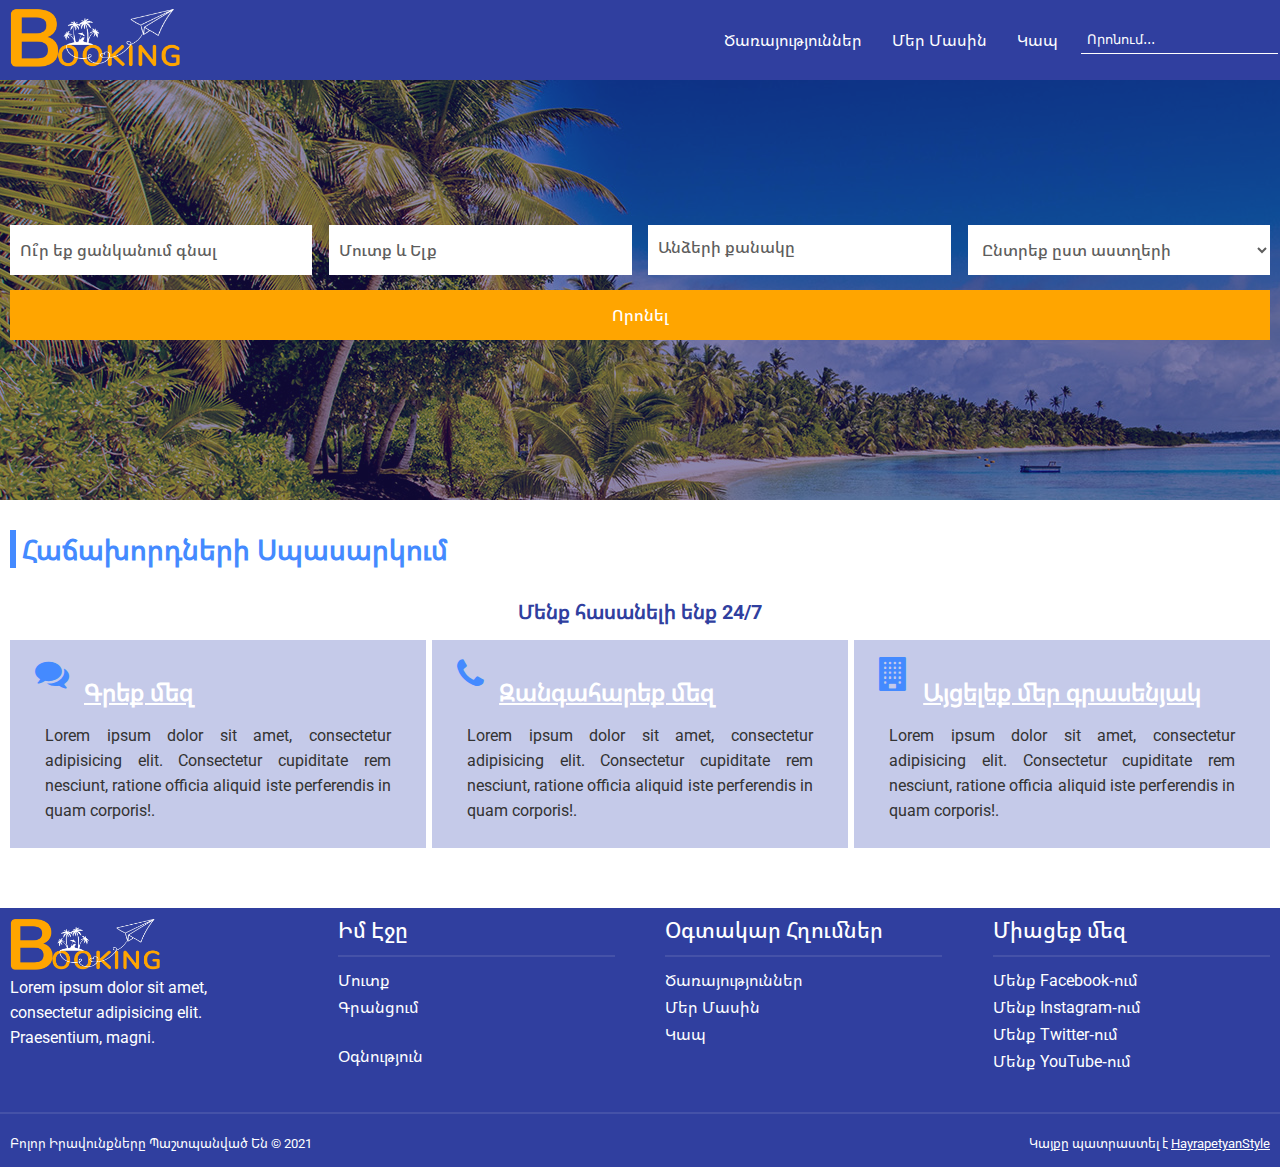
<file: help.html>
<!DOCTYPE html>
<html lang="en">
<head>
    <meta charset="UTF-8">
    <meta name="viewport" content="width=device-width, initial-scale=1.0">
    <title>Help</title>
    <link rel="stylesheet" href="./css/lg-transitions.min.css">
    <link rel="stylesheet" href="./css/lightgallery.css">
    <link rel="stylesheet" href="./css/style.css">
    <link rel="stylesheet" href="https://cdnjs.cloudflare.com/ajax/libs/font-awesome/4.7.0/css/font-awesome.min.css">
</head>
<body>
    <!-- navigation block start -->
    <nav>
        <section class="nav container">
            <!-- navigation logo -->
            <div class="logo">
                <a href="index.html">
                    <img src="img/logo.png" alt="logo">
                </a>
            </div>
            <!-- navigation logo -->

            <!-- when screen witdth < 768px -->
            <div id="mobile_menu_btn">
                <?xml version="1.0" encoding="iso-8859-1"?>
                <svg version="1.1" id="Capa_1" xmlns="http://www.w3.org/2000/svg" xmlns:xlink="http://www.w3.org/1999/xlink" x="0px" y="0px"
                        viewBox="0 0 512 512" style="enable-background:new 0 0 512 512;" xml:space="preserve">
                    <g>
                        <g>
                            <path d="M492,236H20c-11.046,0-20,8.954-20,20c0,11.046,8.954,20,20,20h472c11.046,0,20-8.954,20-20S503.046,236,492,236z"/>
                        </g>
                    </g>
                    <g>
                        <g>
                            <path d="M492,76H20C8.954,76,0,84.954,0,96s8.954,20,20,20h472c11.046,0,20-8.954,20-20S503.046,76,492,76z"/>
                        </g>
                    </g>
                    <g>
                        <g>
                            <path d="M492,396H20c-11.046,0-20,8.954-20,20c0,11.046,8.954,20,20,20h472c11.046,0,20-8.954,20-20
                                C512,404.954,503.046,396,492,396z"/>
                        </g>
                    </g>
                    <g>
                    </g>
                    <g>
                    </g>
                    <g>
                    </g>
                    <g>
                    </g>
                    <g>
                    </g>
                    <g>
                    </g>
                    <g>
                    </g>
                    <g>
                    </g>
                    <g>
                    </g>
                    <g>
                    </g>
                    <g>
                    </g>
                    <g>
                    </g>
                    <g>
                    </g>
                    <g>
                    </g>
                    <g>
                    </g>
                </svg>
            </div>
            <!-- when screen witdth < 768px -->

            <!-- our site menu start -->
            <ul id="nav_menu">
                <li><a href="services.html">Ծառայություններ</a></li>
                <li><a href="about.html">Մեր Մասին</a></li>
                <li><a href="contact.html">Կապ</a></li>
                <form action="#" name="search" autocomplete="off" data-search>
                    <input type="text" name="search_value" placeholder="Որոնում․․․">
                </form>
            </ul>
            <!-- our site menu end -->
        </section>
    </nav>
    <!-- navigation block end -->

    <!-- header block start -->
    <header style="background-image: url(./img/headerBG.jpg);">
        <section class="header container">
            <form action="#" name="filter">
                <input type="text" placeholder="Ու՞ր եք ցանկանում գնալ">
                <input type="text" placeholder="Մուտք և Ելք">

                <!-- member count block wrapper start -->
                <div class="member_count">
                    <p>Անձերի քանակը</p>
                </div>
                <!-- member count block wrapper end -->

                <select name="stars">
                    <option value="#" readonly>Ընտրեք ըստ աստղերի</option>
                    <option value="1">1 Աստղ</option>
                    <option value="2">2 Աստղ</option>
                    <option value="3">3 Աստղ</option>
                    <option value="4">4 Աստղ</option>
                    <option value="5">5 Աստղ</option>
                </select>
                <input type="submit" value="Որոնել">
            </form>
        </section>
    </header>
    <!-- header block end -->

    <!-- main block start -->
    <main>
        <section class="main container">

            <section class="help ms_style">
                <h1 class="title">Հաճախորդների Սպասարկում</h1>
                 <h2> Մենք հասանելի ենք 24/7</h2>

                <div class="help_items">
            
                    <div class="help_services">
                        <div class="icon"><a href="#"><i class="fa fa-comments"></i></a>
                       <h3>Գրեք մեզ</h3></div>
                        <p>Lorem ipsum dolor sit amet, consectetur adipisicing elit. Consectetur cupiditate rem nesciunt, ratione officia aliquid iste perferendis in quam corporis!.</p>
                    </div>

               
                <div class="help_services">
                    <div class="icon"><a href="#"><i class="fa fa-phone"></i></a>
                    <h3>Զանգահարեք մեզ</h3></div>
                    <p>Lorem ipsum dolor sit amet, consectetur adipisicing elit. Consectetur cupiditate rem nesciunt, ratione officia aliquid iste perferendis in quam corporis!.</p>
                </div>

            

            <div class="help_services">
                <div class="icon"><a href="#"><i class="fa fa-building"></i></a>
                <h3>Այցելեք մեր գրասենյակ</h3></div>
                <p>Lorem ipsum dolor sit amet, consectetur adipisicing elit. Consectetur cupiditate rem nesciunt, ratione officia aliquid iste perferendis in quam corporis!.</p>
            </div>

        </div>
        

            </section>

        </section>
    </main>
    <!-- main block end -->
    <!-- footer block start -->
    <footer>
        <section class="footer container">
            <div class="footer_top_item">
                <img src="img/logo.png" alt="logo">
                <p>Lorem ipsum dolor sit amet, consectetur adipisicing elit. Praesentium, magni.</p>
            </div>
            <div class="footer_top_item">
                <p class="footer_top_item_title">Իմ Էջը</p>
                <a href="#">Մուտք</a>
                <a href="#">Գրանցում</a>
                <br>
                <a href="#">Օգնություն</a>
                
                
            </div>
            <div class="footer_top_item">
                <p class="footer_top_item_title">Օգտակար Հղումներ</p>
                <ul id="nav_menu">
                    <li><a href="services.html">Ծառայություններ</a></li>
                    <li><a href="about.html">Մեր Մասին</a></li>
                    <li><a href="contact.html">Կապ</a></li>
                </ul>
            </div>
            <div class="footer_top_item">
                <p class="footer_top_item_title">Միացեք մեզ</p>
                <ul>
                    <li><a href="#">Մենք Facebook-ում</a></li>
                    <li><a href="#">Մենք Instagram-ում</a></li>
                    <li><a href="#">Մենք Twitter-ում</a></li>
                    <li><a href="#">Մենք YouTube-ում</a></li>
                </ul>
            </div>
        </section>
        <div class="footer_bottom">
            <div class="container">
                <div class="web_info">
                    Բոլոր Իրավունքները Պաշտպանված Են  &copy; 2021
                </div>
                <div class="created">
                    Կայքը պատրաստել է <a href="https://www.facebook.com/HayrapetyanStyle" target="_blank">HayrapetyanStyle</a>
                </div>
            </div>
        </div>
    </footer>
    <!-- footer block end -->

    <script src="./js/jquery-3.2.0.min.js"></script>
    <script src="./js/script.js"></script>

    <!-- lightgallery plugins -->
    <script src="./libs/lightgallery.min.js"></script>

    <!-- lightgallery plugin tool-->
    <script src="./libs/lg-thumbnail.min.js"></script>
    <script src="./libs/lg-share.min.js"></script>
    <script src="./libs/lg-zoom.min.js"></script>
    <script src="./libs/lg-pager.min.js"></script>
    <script src="./libs/lg-autoplay.min.js"></script>
    <script>
        lightGallery(document.getElementById('lightgallery'));
    </script>
</body>
</html>
</file>
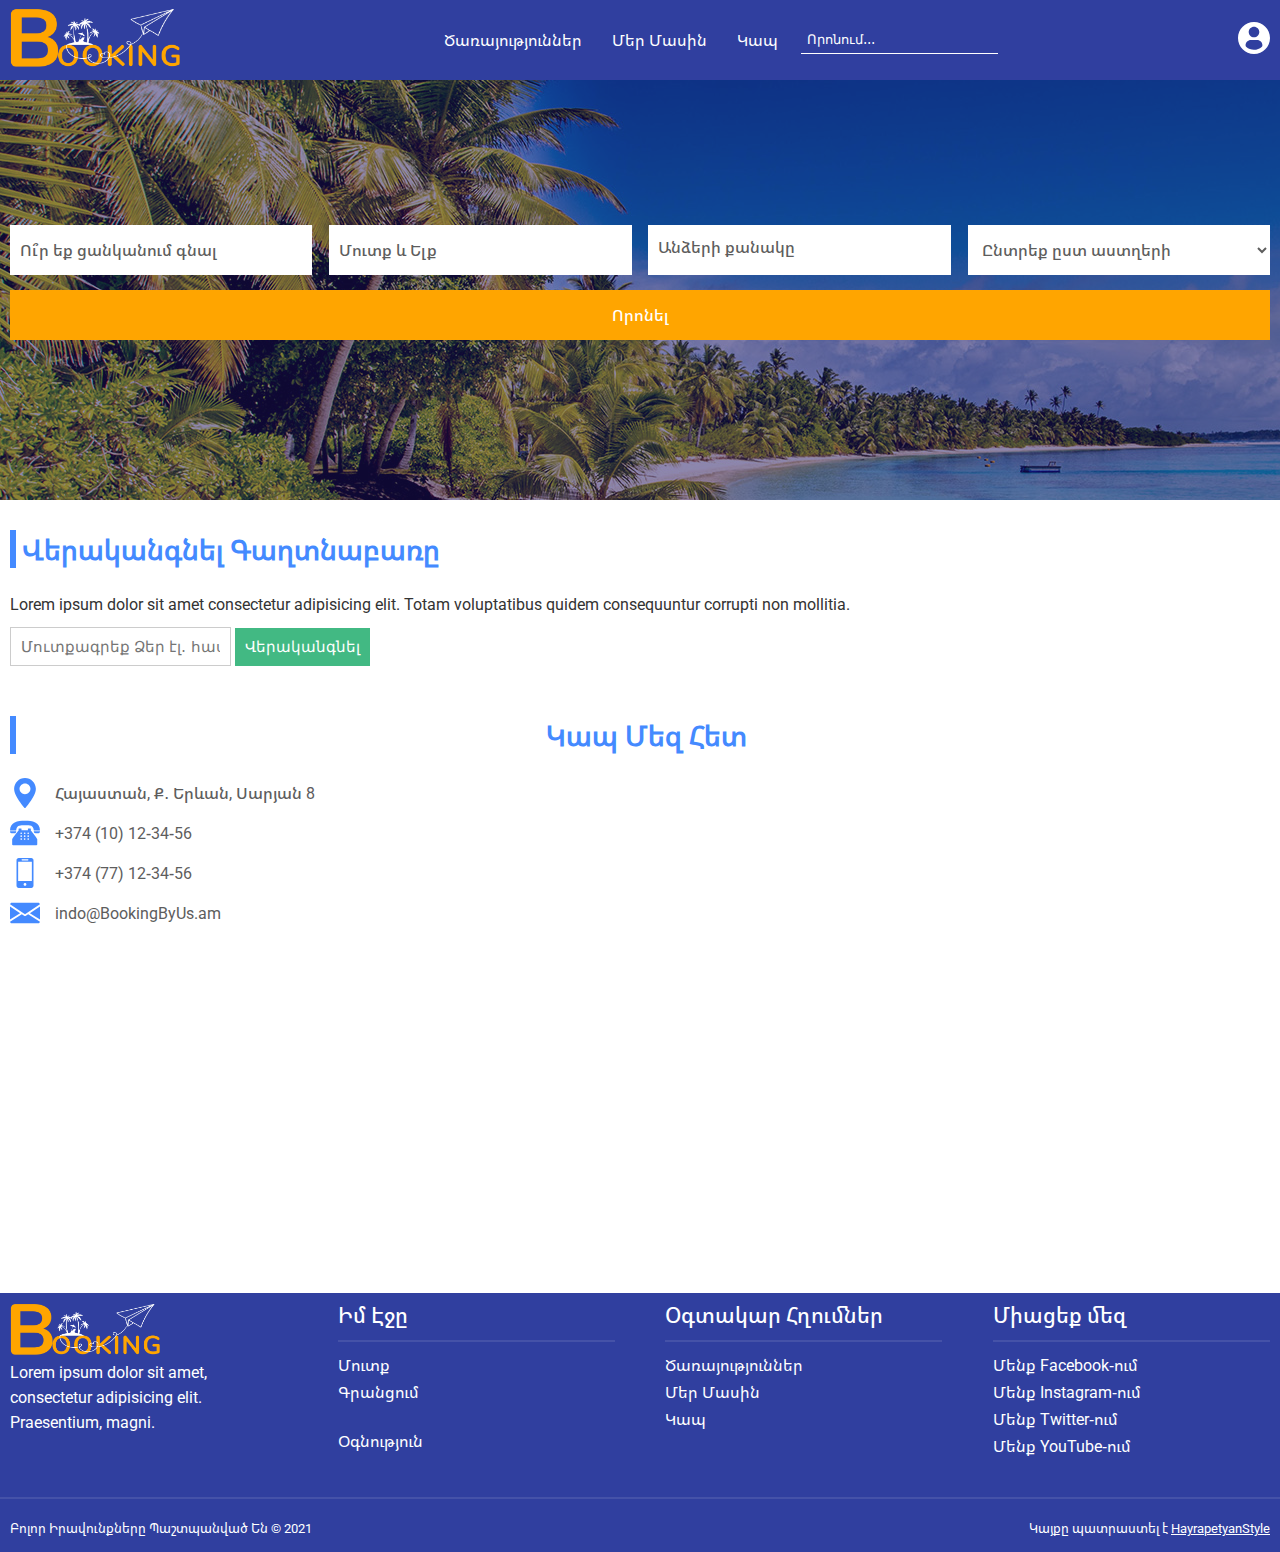
<file: reset.html>
<!DOCTYPE html>
<html lang="hy">
<head>
    <meta charset="UTF-8">
    <meta name="viewport" content="width=device-width, initial-scale=1.0">
    <title> Booking By Us </title>
    <link rel="stylesheet" href="./css/style.css">
</head>
<body>
    <!-- navigation block start -->
    <nav>
        <section class="nav container">
            <!-- navigation logo -->
            <div class="logo">
                <a href="index.html">
                    <img src="img/logo.png" alt="logo">
                </a>
            </div>
            <!-- navigation logo -->

            <!-- when screen witdth < 768px -->
            <div id="mobile_menu_btn">
                <?xml version="1.0" encoding="iso-8859-1"?>
                <svg version="1.1" id="Capa_1" xmlns="http://www.w3.org/2000/svg" xmlns:xlink="http://www.w3.org/1999/xlink" x="0px" y="0px"
                        viewBox="0 0 512 512" style="enable-background:new 0 0 512 512;" xml:space="preserve">
                    <g>
                        <g>
                            <path d="M492,236H20c-11.046,0-20,8.954-20,20c0,11.046,8.954,20,20,20h472c11.046,0,20-8.954,20-20S503.046,236,492,236z"/>
                        </g>
                    </g>
                    <g>
                        <g>
                            <path d="M492,76H20C8.954,76,0,84.954,0,96s8.954,20,20,20h472c11.046,0,20-8.954,20-20S503.046,76,492,76z"/>
                        </g>
                    </g>
                    <g>
                        <g>
                            <path d="M492,396H20c-11.046,0-20,8.954-20,20c0,11.046,8.954,20,20,20h472c11.046,0,20-8.954,20-20
                                C512,404.954,503.046,396,492,396z"/>
                        </g>
                    </g>
                    <g>
                    </g>
                    <g>
                    </g>
                    <g>
                    </g>
                    <g>
                    </g>
                    <g>
                    </g>
                    <g>
                    </g>
                    <g>
                    </g>
                    <g>
                    </g>
                    <g>
                    </g>
                    <g>
                    </g>
                    <g>
                    </g>
                    <g>
                    </g>
                    <g>
                    </g>
                    <g>
                    </g>
                    <g>
                    </g>
                </svg>
            </div>
            <!-- when screen witdth < 768px -->

            <!-- our site menu start -->
            <ul id="nav_menu">
                <li><a href="services.html">Ծառայություններ</a></li>
                <li><a href="about.html">Մեր Մասին</a></li>
                <li><a href="contact.html">Կապ</a></li>
                <form action="#" name="search" autocomplete="off" data-search>
                    <input type="text" name="search_value" placeholder="Որոնում․․․">
                </form>
            </ul>
            <!-- our site menu end -->

            <!-- login/registration modal start -->
            <div id="logBtn">
                <?xml version="1.0" encoding="iso-8859-1"?>
                <!DOCTYPE svg PUBLIC "-//W3C//DTD SVG 1.1//EN" "http://www.w3.org/Graphics/SVG/1.1/DTD/svg11.dtd">
                <svg version="1.1" id="Capa_1" xmlns="http://www.w3.org/2000/svg" xmlns:xlink="http://www.w3.org/1999/xlink" x="0px" y="0px"
                        width="45.532px" height="45.532px" viewBox="0 0 45.532 45.532" style="enable-background:new 0 0 45.532 45.532;"
                        xml:space="preserve">
                    <g>
                        <path d="M22.766,0.001C10.194,0.001,0,10.193,0,22.766s10.193,22.765,22.766,22.765c12.574,0,22.766-10.192,22.766-22.765
                            S35.34,0.001,22.766,0.001z M22.766,6.808c4.16,0,7.531,3.372,7.531,7.53c0,4.159-3.371,7.53-7.531,7.53
                            c-4.158,0-7.529-3.371-7.529-7.53C15.237,10.18,18.608,6.808,22.766,6.808z M22.761,39.579c-4.149,0-7.949-1.511-10.88-4.012
                            c-0.714-0.609-1.126-1.502-1.126-2.439c0-4.217,3.413-7.592,7.631-7.592h8.762c4.219,0,7.619,3.375,7.619,7.592
                            c0,0.938-0.41,1.829-1.125,2.438C30.712,38.068,26.911,39.579,22.761,39.579z"/>
                    </g>
                    <g>
                    </g>
                    <g>
                    </g>
                    <g>
                    </g>
                    <g>
                    </g>
                    <g>
                    </g>
                    <g>
                    </g>
                    <g>
                    </g>
                    <g>
                    </g>
                    <g>
                    </g>
                    <g>
                    </g>
                    <g>
                    </g>
                    <g>
                    </g>
                    <g>
                    </g>
                    <g>
                    </g>
                    <g>
                    </g>
                </svg>
            </div>
            <div class="modal" data-loginOrReg-modal>
                <div class="login_or_reg">
                    <div class="tab_toggle">
                        <div class="open_log">Մուտք</div>
                        <div class="open_reg">Գրանցում</div>
                    </div>
                    <div data-close-logmodal>&times;</div>

                    <form action="#" autocomplete="off" data-log name="login">
                        <input type="text" placeholder="Մուտքանուն / Էլ․ հասցե">
                        <input type="password" placeholder="Գաղտնաբառ">
                        <input type="submit" value="Մուտք">
                        <a href="reset.html">Վերականգնել գաղտնաբառը</a>
                    </form>
                    <form action="#" autocomplete="off" data-reg name="reg">
                        <input type="text" placeholder="ԱՆուն" name="lastname">
                        <input type="text" placeholder="Ազգանուն" name="surname">
                        <input type="email" placeholder="Էլ․ հասցե" name="email">
                        <input type="tel" placeholder="Հեռ․ համար" name="telephone">
                        <input type="password" placeholder="Հորինեք գաղտնաբառ" name="newpassword">
                        <div class="sex">
                            <p>Ընտրեք Ձեր սեռը։</p>
                            <label><input type="radio" name="sex" value="male" checked>Արական</label>
                            <label><input type="radio" name="sex" value="female">Իգական</label>
                            <label><input type="radio" name="sex" value="other">Այլ</label>
                        </div>
                        <div class="birthday">
                            <select name="day">
                                <option value="01">1</option>
                                <option value="02">2</option>
                                <option value="03">3</option>
                                <option value="04">4</option>
                                <option value="05">5</option>
                                <option value="06">6</option>
                                <option value="07">7</option>
                                <option value="08">8</option>
                                <option value="09">9</option>
                                <option value="10">10</option>
                                <option value="11">11</option>
                                <option value="12">12</option>
                                <option value="13">13</option>
                                <option value="14">14</option>
                                <option value="15">15</option>
                                <option value="16" selected>16</option>
                                <option value="17">17</option>
                                <option value="18">18</option>
                                <option value="19">19</option>
                                <option value="20">20</option>
                                <option value="21">21</option>
                                <option value="22">22</option>
                                <option value="23">23</option>
                                <option value="24">24</option>
                                <option value="25">25</option>
                                <option value="26">26</option>
                                <option value="27">27</option>
                                <option value="28">28</option>
                                <option value="29">29</option>
                                <option value="30">30</option>
                                <option value="31">31</option>
                            </select>
                            <select name="month"> 
                                <option value="01">Հունվար</option>
                                <option value="02">Փետրվար</option>
                                <option value="03">Մարտ</option>
                                <option value="04">Ապրիլ</option>
                                <option value="05" selected>Մայիս</option>
                                <option value="06">Հունիս</option>
                                <option value="07">Հուլիս</option>
                                <option value="08">Օգոստոս</option>
                                <option value="09">Սեպտեմբեր</option>
                                <option value="10">Հոկտեմբեր</option>
                                <option value="11">Նոյեմբեր</option>
                                <option value="12">Դեկտեմբեր</option>
                            </select>
                            <select name="year"> 
                                <option value="2030">2030</option>
                                <option value="2029">2029</option>
                                <option value="2028">2028</option>
                                <option value="2027">2027</option>
                                <option value="2026">2026</option>
                                <option value="2025">2025</option>
                                <option value="2024">2024</option>
                                <option value="2023">2023</option>
                                <option value="2022">2022</option>
                                <option value="2021">2021</option>
                                <option value="2020">2020</option>
                                <option value="2019">2019</option>
                                <option value="2018" >2018</option>
                                <option value="2017">2017</option>
                                <option value="2016">2016</option>
                                <option value="2015">2015</option>
                                <option value="2014">2014</option>
                                <option value="2013">2013</option>
                                <option value="2012">2012</option>
                                <option value="2011">2011</option>
                                <option value="2010" selected>2010</option>
                                <option value="2009">2009</option>
                                <option value="2008">2008</option>
                                <option value="2007">2007</option>
                                <option value="2006">2006</option>
                                <option value="2005">2005</option>
                                <option value="2004">2004</option>
                                <option value="2003">2003</option>
                                <option value="2002">2002</option>
                                <option value="2001">2001</option>
                                <option value="2000">2000</option>
                                <option value="1999">1999</option>
                                <option value="1998">1998</option>
                                <option value="1997">1997</option>
                                <option value="1996">1996</option>
                                <option value="1995">1995</option>
                                <option value="1994">1994</option>
                                <option value="1993">1993</option>
                                <option value="1992">1992</option>
                                <option value="1991">1991</option>
                                <option value="1990">1990</option>
                                <option value="1989">1989</option>
                                <option value="1988">1988</option>
                                <option value="1987">1987</option>
                                <option value="1986">1986</option>
                                <option value="1985">1985</option>
                                <option value="1984">1984</option>
                                <option value="1983">1983</option>
                                <option value="1982">1982</option>
                                <option value="1981">1981</option>
                                <option value="1980">1980</option>
                                <option value="1979">1979</option>
                                <option value="1978">1978</option>
                                <option value="1977">1977</option>
                                <option value="1976">1976</option>
                                <option value="1975">1975</option>
                                <option value="1974">1974</option>
                                <option value="1973">1973</option>
                                <option value="1972">1972</option>
                                <option value="1971">1971</option>
                                <option value="1970">1970</option>
                                <option value="1969">1969</option>
                                <option value="1968">1968</option>
                                <option value="1967">1967</option>
                                <option value="1966">1966</option>
                                <option value="1965">1965</option>
                                <option value="1964">1964</option>
                                <option value="1963">1963</option>
                                <option value="1962">1962</option>
                                <option value="1961">1961</option>
                                <option value="1960">1960</option>
                                <option value="1959">1959</option>
                                <option value="1958">1958</option>
                                <option value="1957">1957</option>
                                <option value="1956">1956</option>
                                <option value="1955">1955</option>
                                <option value="1954">1954</option>
                                <option value="1953">1953</option>
                                <option value="1952">1952</option>
                                <option value="1951">1951</option>
                                <option value="1950">1950</option>
                                <option value="1949">1949</option>
                                <option value="1948">1948</option>
                                <option value="1947">1947</option>
                                <option value="1946">1946</option>
                                <option value="1945">1945</option>
                                <option value="1944">1944</option>
                                <option value="1943">1943</option>
                                <option value="1942">1942</option>
                                <option value="1941">1941</option>
                                <option value="1940">1940</option>
                                <option value="1939">1939</option>
                                <option value="1938">1938</option>
                                <option value="1937">1937</option>
                                <option value="1936">1936</option>
                                <option value="1935">1935</option>
                                <option value="1934">1934</option>
                                <option value="1933">1933</option>
                                <option value="1932">1932</option>
                                <option value="1931">1931</option>
                                <option value="1930">1930</option>
                                <option value="1929">1929</option>
                                <option value="1928">1928</option>
                                <option value="1927">1927</option>
                                <option value="1926">1926</option>
                                <option value="1925">1925</option>
                                <option value="1924">1924</option>
                                <option value="1923">1923</option>
                                <option value="1922">1922</option>
                                <option value="1921">1921</option>
                                <option value="1920">1920</option>
                                <option value="1919">1919</option>
                                <option value="1918">1918</option>
                                <option value="1917">1917</option>
                                <option value="1916">1916</option>
                                <option value="1915">1915</option>
                                <option value="1914">1914</option>
                                <option value="1913">1913</option>
                                <option value="1912">1912</option>
                                <option value="1911">1911</option>
                                <option value="1910">1910</option>
                                <option value="1909">1909</option>
                                <option value="1908">1908</option>
                                <option value="1907">1907</option>
                                <option value="1906">1906</option>
                                <option value="1905">1905</option>
                                <option value="1904">1904</option>
                                <option value="1903">1903</option>
                                <option value="1902">1902</option>
                                <option value="1901">1901</option>
                                <option value="1900">1900</option>
                            </select>
                        </div>
                        <p>Խնդրում ենք վերբեռնել Ձեր լուսանկարը</p>
                        <input type="file" id="file">
                        <button data-add-image>Վերբեռնել նկար</button>

                        <input type="submit" value="Գրանցվել">
                    </form>
                </div>
            </div>
            <!-- login/registration modal end -->
        </section>
    </nav>
    <!-- navigation block end -->

    <!-- header block start -->
    <header style="background-image: url(./img/headerBG.jpg);">
        <section class="header container">
            <form action="#" name="filter">
                <input type="text" placeholder="Ու՞ր եք ցանկանում գնալ">
                <input type="text" placeholder="Մուտք և Ելք">

                <!-- member count block wrapper start -->
                <div class="member_count">
                    <p>Անձերի քանակը</p>
                </div>
                <!-- member count block wrapper end -->

                <select name="stars">
                    <option value="#" readonly>Ընտրեք ըստ աստղերի</option>
                    <option value="1">1 Աստղ</option>
                    <option value="2">2 Աստղ</option>
                    <option value="3">3 Աստղ</option>
                    <option value="4">4 Աստղ</option>
                    <option value="5">5 Աստղ</option>
                </select>
                <input type="submit" value="Որոնել">
            </form>
        </section>
    </header>
    <!-- header block end -->

    <!-- main block start -->
    <main>
        <section class="main container">
            <!-- reset block start -->
            <section class="reset ms_style">
                <h1 class="title">Վերականգնել Գաղտնաբառը</h1>
                <p>Lorem ipsum dolor sit amet consectetur adipisicing elit. Totam voluptatibus quidem consequuntur corrupti non mollitia.</p>
                <form action="#" autocomplete="off" name="reset_password">
                    <input type="text" placeholder="Մուտքագրեք Ձեր էլ․ հասցեն">
                    <input type="submit" value="Վերականգնել">
                </form>
            </section>
            <!-- reset block end -->
            <!-- contact block start -->
            <section class="contact ms_style">
                <h2 class="title">Կապ Մեզ Հետ</h2>
                <div class="contact_items">
                    <div class="contact_item-info">
                        <div class="contact_info">
                            <?xml version="1.0" encoding="iso-8859-1"?>
                            <svg version="1.1" id="Layer_1" xmlns="http://www.w3.org/2000/svg" xmlns:xlink="http://www.w3.org/1999/xlink" x="0px" y="0px"
                                viewBox="0 0 512 512" style="enable-background:new 0 0 512 512;" xml:space="preserve">
                            <g>
                                <g>
                                    <path d="M256,0C153.755,0,70.573,83.182,70.573,185.426c0,126.888,165.939,313.167,173.004,321.035
                                        c6.636,7.391,18.222,7.378,24.846,0c7.065-7.868,173.004-194.147,173.004-321.035C441.425,83.182,358.244,0,256,0z M256,278.719
                                        c-51.442,0-93.292-41.851-93.292-93.293S204.559,92.134,256,92.134s93.291,41.851,93.291,93.293S307.441,278.719,256,278.719z"/>
                                </g>
                            </g>
                            <g>
                            </g>
                            <g>
                            </g>
                            <g>
                            </g>
                            <g>
                            </g>
                            <g>
                            </g>
                            <g>
                            </g>
                            <g>
                            </g>
                            <g>
                            </g>
                            <g>
                            </g>
                            <g>
                            </g>
                            <g>
                            </g>
                            <g>
                            </g>
                            <g>
                            </g>
                            <g>
                            </g>
                            <g>
                            </g>
                            </svg>
                            Հայաստան, Ք․ Երևան, Սարյան 8
                        </div>
                        <div class="contact_info">
                            <?xml version="1.0" encoding="iso-8859-1"?>
                            <svg version="1.1" id="Capa_1" xmlns="http://www.w3.org/2000/svg" xmlns:xlink="http://www.w3.org/1999/xlink" x="0px" y="0px"
                                viewBox="0 0 51.413 51.413" style="enable-background:new 0 0 51.413 51.413;" xml:space="preserve">
                            <g>
                                <g>
                                    <path d="M25.989,12.274c8.663,0.085,14.09-0.454,14.823,9.148h10.564c0-14.875-12.973-16.88-25.662-16.88
                                        c-12.69,0-25.662,2.005-25.662,16.88h10.482C11.345,11.637,17.398,12.19,25.989,12.274z"/>
                                    <path d="M5.291,26.204c2.573,0,4.714,0.154,5.19-2.377c0.064-0.344,0.101-0.734,0.101-1.185H10.46H0
                                        C0,26.407,2.369,26.204,5.291,26.204z"/>
                                    <path d="M40.88,22.642h-0.099c0,0.454,0.039,0.845,0.112,1.185c0.502,2.334,2.64,2.189,5.204,2.189
                                        c2.936,0,5.316,0.193,5.316-3.374H40.88z"/>
                                    <path d="M35.719,20.078v-1.496c0-0.669-0.771-0.711-1.723-0.711h-1.555c-0.951,0-1.722,0.042-1.722,0.711
                                        v1.289v1h-11v-1v-1.289c0-0.669-0.771-0.711-1.722-0.711h-1.556c-0.951,0-1.722,0.042-1.722,0.711v1.496v1.306
                                        C12.213,23.988,4.013,35.073,3.715,36.415l0.004,8.955c0,0.827,0.673,1.5,1.5,1.5h40c0.827,0,1.5-0.673,1.5-1.5v-9
                                        c-0.295-1.303-8.493-12.383-11-14.987V20.078z M19.177,37.62c-0.805,0-1.458-0.652-1.458-1.458s0.653-1.458,1.458-1.458
                                        s1.458,0.652,1.458,1.458S19.982,37.62,19.177,37.62z M19.177,32.62c-0.805,0-1.458-0.652-1.458-1.458s0.653-1.458,1.458-1.458
                                        s1.458,0.652,1.458,1.458S19.982,32.62,19.177,32.62z M19.177,27.621c-0.805,0-1.458-0.652-1.458-1.458
                                        c0-0.805,0.653-1.458,1.458-1.458s1.458,0.653,1.458,1.458C20.635,26.969,19.982,27.621,19.177,27.621z M25.177,37.62
                                        c-0.805,0-1.458-0.652-1.458-1.458s0.653-1.458,1.458-1.458c0.806,0,1.458,0.652,1.458,1.458S25.983,37.62,25.177,37.62z
                                        M25.177,32.62c-0.805,0-1.458-0.652-1.458-1.458s0.653-1.458,1.458-1.458c0.806,0,1.458,0.652,1.458,1.458
                                        S25.983,32.62,25.177,32.62z M25.177,27.621c-0.805,0-1.458-0.652-1.458-1.458c0-0.805,0.653-1.458,1.458-1.458
                                        c0.806,0,1.458,0.653,1.458,1.458C26.635,26.969,25.983,27.621,25.177,27.621z M31.177,37.62c-0.806,0-1.458-0.652-1.458-1.458
                                        s0.652-1.458,1.458-1.458s1.458,0.652,1.458,1.458S31.983,37.62,31.177,37.62z M31.177,32.62c-0.806,0-1.458-0.652-1.458-1.458
                                        s0.652-1.458,1.458-1.458s1.458,0.652,1.458,1.458S31.983,32.62,31.177,32.62z M31.177,27.621c-0.806,0-1.458-0.652-1.458-1.458
                                        c0-0.805,0.652-1.458,1.458-1.458s1.458,0.653,1.458,1.458C32.635,26.969,31.983,27.621,31.177,27.621z"/>
                                </g>
                            </g>
                            <g>
                            </g>
                            <g>
                            </g>
                            <g>
                            </g>
                            <g>
                            </g>
                            <g>
                            </g>
                            <g>
                            </g>
                            <g>
                            </g>
                            <g>
                            </g>
                            <g>
                            </g>
                            <g>
                            </g>
                            <g>
                            </g>
                            <g>
                            </g>
                            <g>
                            </g>
                            <g>
                            </g>
                            <g>
                            </g>
                            </svg>
                            +374 (10) 12-34-56
                        </div>
                        <div class="contact_info">
                            <?xml version="1.0" encoding="iso-8859-1"?>
                            <svg version="1.1" id="Capa_1" xmlns="http://www.w3.org/2000/svg" xmlns:xlink="http://www.w3.org/1999/xlink" x="0px" y="0px"
                                viewBox="0 0 27.442 27.442" style="enable-background:new 0 0 27.442 27.442;" xml:space="preserve">
                            <g>
                                <path d="M19.494,0H7.948C6.843,0,5.951,0.896,5.951,1.999v23.446c0,1.102,0.892,1.997,1.997,1.997h11.546
                                    c1.103,0,1.997-0.895,1.997-1.997V1.999C21.491,0.896,20.597,0,19.494,0z M10.872,1.214h5.7c0.144,0,0.261,0.215,0.261,0.481
                                    s-0.117,0.482-0.261,0.482h-5.7c-0.145,0-0.26-0.216-0.26-0.482C10.612,1.429,10.727,1.214,10.872,1.214z M13.722,25.469
                                    c-0.703,0-1.275-0.572-1.275-1.276s0.572-1.274,1.275-1.274c0.701,0,1.273,0.57,1.273,1.274S14.423,25.469,13.722,25.469z
                                    M19.995,21.1H7.448V3.373h12.547V21.1z"/>
                                <g>
                                </g>
                                <g>
                                </g>
                                <g>
                                </g>
                                <g>
                                </g>
                                <g>
                                </g>
                                <g>
                                </g>
                                <g>
                                </g>
                                <g>
                                </g>
                                <g>
                                </g>
                                <g>
                                </g>
                                <g>
                                </g>
                                <g>
                                </g>
                                <g>
                                </g>
                                <g>
                                </g>
                                <g>
                                </g>
                            </g>
                            <g>
                            </g>
                            <g>
                            </g>
                            <g>
                            </g>
                            <g>
                            </g>
                            <g>
                            </g>
                            <g>
                            </g>
                            <g>
                            </g>
                            <g>
                            </g>
                            <g>
                            </g>
                            <g>
                            </g>
                            <g>
                            </g>
                            <g>
                            </g>
                            <g>
                            </g>
                            <g>
                            </g>
                            <g>
                            </g>
                            </svg>
                            +374 (77) 12-34-56
                        </div>
                        <div class="contact_info">
                            <?xml version="1.0" encoding="iso-8859-1"?>
                            <svg version="1.1" id="Capa_1" xmlns="http://www.w3.org/2000/svg" xmlns:xlink="http://www.w3.org/1999/xlink" x="0px" y="0px"
                                viewBox="0 0 512 512" style="enable-background:new 0 0 512 512;" xml:space="preserve">
                            <g>
                                <g>
                                    <polygon points="339.392,258.624 512,367.744 512,144.896 		"/>
                                </g>
                            </g>
                            <g>
                                <g>
                                    <polygon points="0,144.896 0,367.744 172.608,258.624 		"/>
                                </g>
                            </g>
                            <g>
                                <g>
                                    <path d="M480,80H32C16.032,80,3.36,91.904,0.96,107.232L256,275.264l255.04-168.032C508.64,91.904,495.968,80,480,80z"/>
                                </g>
                            </g>
                            <g>
                                <g>
                                    <path d="M310.08,277.952l-45.28,29.824c-2.688,1.76-5.728,2.624-8.8,2.624c-3.072,0-6.112-0.864-8.8-2.624l-45.28-29.856
                                        L1.024,404.992C3.488,420.192,16.096,432,32,432h448c15.904,0,28.512-11.808,30.976-27.008L310.08,277.952z"/>
                                </g>
                            </g>
                            <g>
                            </g>
                            <g>
                            </g>
                            <g>
                            </g>
                            <g>
                            </g>
                            <g>
                            </g>
                            <g>
                            </g>
                            <g>
                            </g>
                            <g>
                            </g>
                            <g>
                            </g>
                            <g>
                            </g>
                            <g>
                            </g>
                            <g>
                            </g>
                            <g>
                            </g>
                            <g>
                            </g>
                            <g>
                            </g>
                            </svg>
                            indo@BookingByUs.am
                        </div>
                    </div>
                    <div class="contact_item-map">
                        <iframe src="https://www.google.com/maps/embed?pb=!1m18!1m12!1m3!1d719.2492954204595!2d44.50642688356267!3d40.18520453214625!2m3!1f0!2f0!3f0!3m2!1i1024!2i768!4f13.1!3m3!1m2!1s0x406abd02d9d37cab%3A0xdc357715d71f391a!2zMjAgTWFydGlyb3MgU2FyeWFuIFN0LCBZZXJldmFuIDAwMDIsINCQ0YDQvNC10L3QuNGP!5e0!3m2!1sru!2s!4v1612346179789!5m2!1sru!2s" width="600" height="450" frameborder="0" style="border:0;" allowfullscreen="" aria-hidden="false" tabindex="0"></iframe>
                    </div>
                </div>
            </section>
            <!-- contact block end -->
        </section>
    </main>
    <!-- main block end -->
    <!-- footer block start -->
    <footer>
        <section class="footer container">
            <div class="footer_top_item">
                <img src="img/logo.png" alt="logo">
                <p>Lorem ipsum dolor sit amet, consectetur adipisicing elit. Praesentium, magni.</p>
            </div>
            <div class="footer_top_item">
                <p class="footer_top_item_title">Իմ Էջը</p>
                <a href="#">Մուտք</a>
                <a href="#">Գրանցում</a>
                <br>
                <a href="#">Օգնություն</a>
            </div>
            <div class="footer_top_item">
                <p class="footer_top_item_title">Օգտակար Հղումներ</p>
                <ul id="nav_menu">
                    <li><a href="services.html">Ծառայություններ</a></li>
                    <li><a href="about.html">Մեր Մասին</a></li>
                    <li><a href="contact.html">Կապ</a></li>
                </ul>
            </div>
            <div class="footer_top_item">
                <p class="footer_top_item_title">Միացեք մեզ</p>
                <ul>
                    <li><a href="#">Մենք Facebook-ում</a></li>
                    <li><a href="#">Մենք Instagram-ում</a></li>
                    <li><a href="#">Մենք Twitter-ում</a></li>
                    <li><a href="#">Մենք YouTube-ում</a></li>
                </ul>
            </div>
        </section>
        <div class="footer_bottom">
            <div class="container">
                <div class="web_info">
                    Բոլոր Իրավունքները Պաշտպանված Են  &copy; 2021
                </div>
                <div class="created">
                    Կայքը պատրաստել է <a href="https://www.facebook.com/HayrapetyanStyle" target="_blank">HayrapetyanStyle</a>
                </div>
            </div>
        </div>
    </footer>
    <!-- footer block end -->
    <!-- modal popup start -->

    <div class="modal" data-offer-modal>
        <form action="#" name="offers">
            <span data-offer-close>
                <?xml version="1.0" encoding="iso-8859-1"?>
                <!DOCTYPE svg PUBLIC "-//W3C//DTD SVG 1.1//EN" "http://www.w3.org/Graphics/SVG/1.1/DTD/svg11.dtd">
                <svg version="1.1" id="Capa_1" xmlns="http://www.w3.org/2000/svg" xmlns:xlink="http://www.w3.org/1999/xlink" x="0px" y="0px"
                    width="357px" height="357px" viewBox="0 0 357 357" style="enable-background:new 0 0 357 357;" xml:space="preserve">
                    <g>
                        <g id="close">
                            <polygon points="357,35.7 321.3,0 178.5,142.8 35.7,0 0,35.7 142.8,178.5 0,321.3 35.7,357 178.5,214.2 321.3,357 357,321.3 
                                214.2,178.5 		"/>
                        </g>
                    </g>
                    <g>
                    </g>
                    <g>
                    </g>
                    <g>
                    </g>
                    <g>
                    </g>
                    <g>
                    </g>
                    <g>
                    </g>
                    <g>
                    </g>
                    <g>
                    </g>
                    <g>
                    </g>
                    <g>
                    </g>
                    <g>
                    </g>
                    <g>
                    </g>
                    <g>
                    </g>
                    <g>
                    </g>
                    <g>
                    </g>
                </svg>
            </span>
            <h3 class="sub_title">Վճարել</h3>
            <input type="text" placeholder="Անուն Ազգանուն">
            <p data-offerPrice></p>
            <input type="text" placeholder="Քարտի թվեր օր․՝ 1234 5678 9112 5545">
            <input type="submit" data-modal-submit>
        </form>
    </div>

    <div class="modal" data-memberCount-modal>
        <div class="member_count_options">
            <span data-count-close>
                <?xml version="1.0" encoding="iso-8859-1"?>
                <!DOCTYPE svg PUBLIC "-//W3C//DTD SVG 1.1//EN" "http://www.w3.org/Graphics/SVG/1.1/DTD/svg11.dtd">
                <svg version="1.1" id="Capa_1" xmlns="http://www.w3.org/2000/svg" xmlns:xlink="http://www.w3.org/1999/xlink" x="0px" y="0px"
                    width="357px" height="357px" viewBox="0 0 357 357" style="enable-background:new 0 0 357 357;" xml:space="preserve">
                    <g>
                        <g id="close">
                            <polygon points="357,35.7 321.3,0 178.5,142.8 35.7,0 0,35.7 142.8,178.5 0,321.3 35.7,357 178.5,214.2 321.3,357 357,321.3 
                                214.2,178.5 		"/>
                        </g>
                    </g>
                    <g>
                    </g>
                    <g>
                    </g>
                    <g>
                    </g>
                    <g>
                    </g>
                    <g>
                    </g>
                    <g>
                    </g>
                    <g>
                    </g>
                    <g>
                    </g>
                    <g>
                    </g>
                    <g>
                    </g>
                    <g>
                    </g>
                    <g>
                    </g>
                    <g>
                    </g>
                    <g>
                    </g>
                    <g>
                    </g>
                </svg>
            </span>
            <h3 class="sub_title">Խնդրում ենք ընտրել</h3>
            <form data-count-form>
                <!-- fot adulst 18+ -->
                <div class="aduls mco_item">
                    Մեծահասակներ։ 
                    <div class="mco_counter">
                        <button data-minus>-</button>
                        <span data-resault>0</span>
                        <button data-plus>+</button>
                    </div>
                </div>
                <!-- fot child 18- -->
                <div class="child mco_item">
                    Երեխաներ։ 
                    <div class="mco_counter">
                        <button data-minus>-</button>
                        <span data-resault>0</span>
                        <button data-plus>+</button>
                    </div>
                </div>
                <!-- fot rooms-->
                <div class="room_count mco_item">
                    Սենյակների քանակ 
                    <div class="mco_counter">
                        <button data-minus>-</button>
                        <span data-resault>0</span>
                        <button data-plus>+</button>
                    </div>
                </div>
                <button data-count-sumbit>Հաստատել</button>
            </form>
        </div>
    </div>

    <!-- modal popup end -->

    <script src="./js/jquery-3.2.0.min.js"></script>
    <script src="./js/script.js"></script>

</body>
</html>
</file>
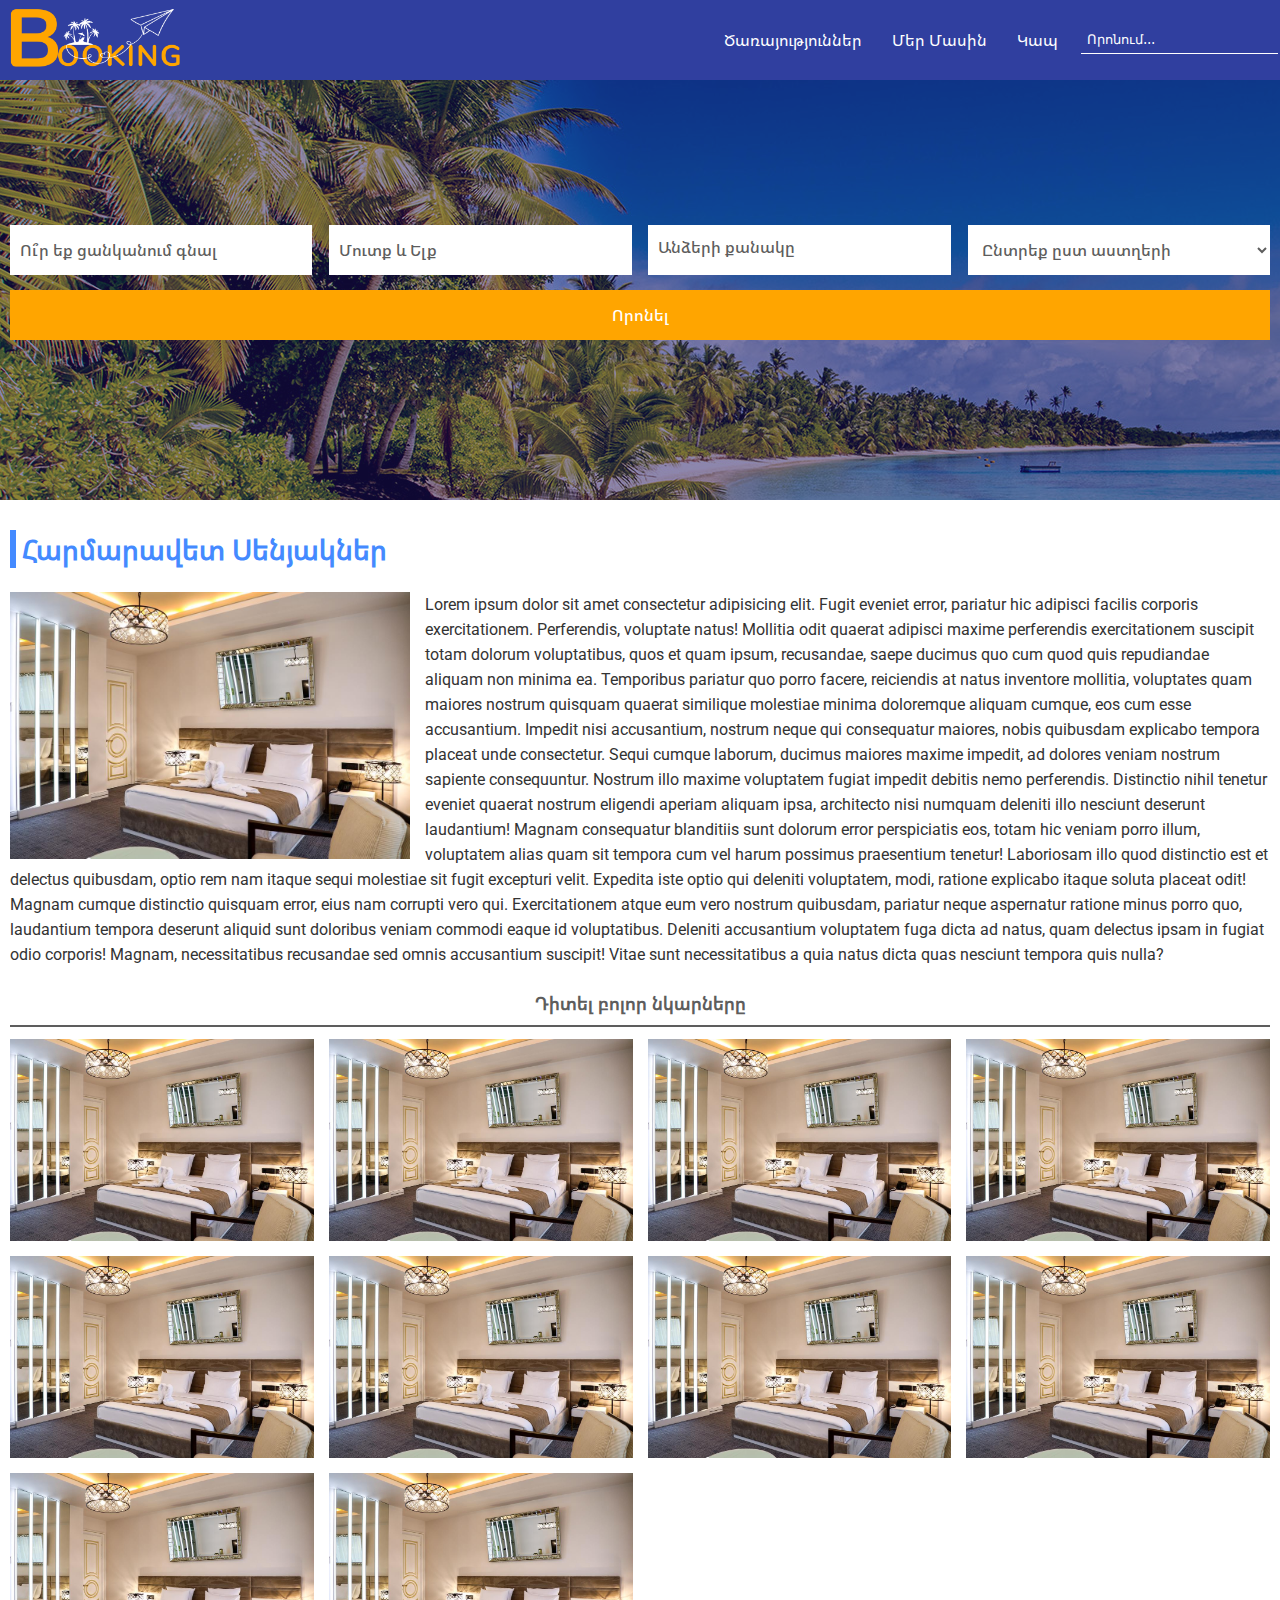
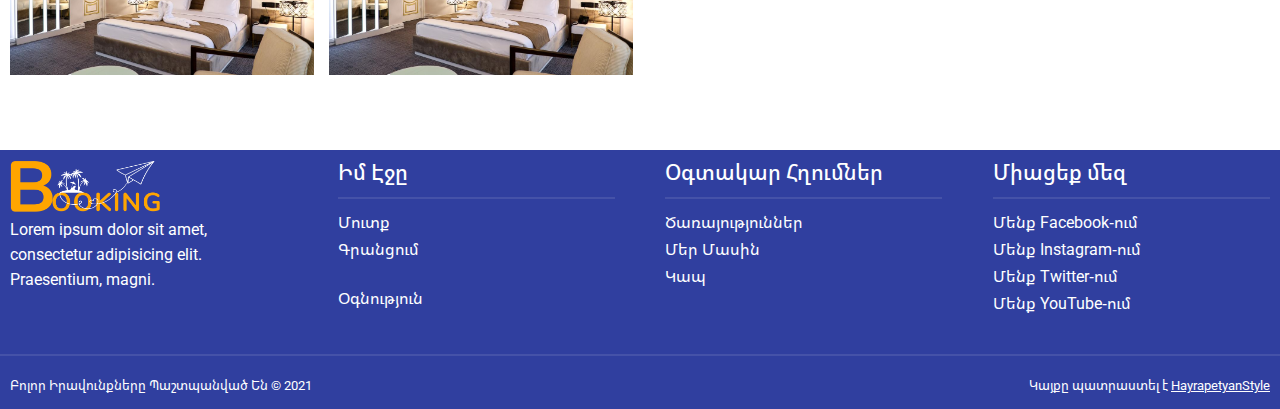
<file: service.html>
<!DOCTYPE html>
<html lang="en">
<head>
    <meta charset="UTF-8">
    <meta name="viewport" content="width=device-width, initial-scale=1.0">
    <title>Document</title>
    <link rel="stylesheet" href="./css/lg-transitions.min.css">
    <link rel="stylesheet" href="./css/lightgallery.css">
    <link rel="stylesheet" href="./css/style.css">
</head>
<body>
    <!-- navigation block start -->
    <nav>
        <section class="nav container">
            <!-- navigation logo -->
            <div class="logo">
                <a href="index.html">
                    <img src="img/logo.png" alt="logo">
                </a>
            </div>
            <!-- navigation logo -->

            <!-- when screen witdth < 768px -->
            <div id="mobile_menu_btn">
                <?xml version="1.0" encoding="iso-8859-1"?>
                <svg version="1.1" id="Capa_1" xmlns="http://www.w3.org/2000/svg" xmlns:xlink="http://www.w3.org/1999/xlink" x="0px" y="0px"
                        viewBox="0 0 512 512" style="enable-background:new 0 0 512 512;" xml:space="preserve">
                    <g>
                        <g>
                            <path d="M492,236H20c-11.046,0-20,8.954-20,20c0,11.046,8.954,20,20,20h472c11.046,0,20-8.954,20-20S503.046,236,492,236z"/>
                        </g>
                    </g>
                    <g>
                        <g>
                            <path d="M492,76H20C8.954,76,0,84.954,0,96s8.954,20,20,20h472c11.046,0,20-8.954,20-20S503.046,76,492,76z"/>
                        </g>
                    </g>
                    <g>
                        <g>
                            <path d="M492,396H20c-11.046,0-20,8.954-20,20c0,11.046,8.954,20,20,20h472c11.046,0,20-8.954,20-20
                                C512,404.954,503.046,396,492,396z"/>
                        </g>
                    </g>
                    <g>
                    </g>
                    <g>
                    </g>
                    <g>
                    </g>
                    <g>
                    </g>
                    <g>
                    </g>
                    <g>
                    </g>
                    <g>
                    </g>
                    <g>
                    </g>
                    <g>
                    </g>
                    <g>
                    </g>
                    <g>
                    </g>
                    <g>
                    </g>
                    <g>
                    </g>
                    <g>
                    </g>
                    <g>
                    </g>
                </svg>
            </div>
            <!-- when screen witdth < 768px -->

            <!-- our site menu start -->
            <ul id="nav_menu">
                <li><a href="services.html">Ծառայություններ</a></li>
                <li><a href="about.html">Մեր Մասին</a></li>
                <li><a href="contact.html">Կապ</a></li>
                <form action="#" name="search" autocomplete="off" data-search>
                    <input type="text" name="search_value" placeholder="Որոնում․․․">
                </form>
            </ul>
            <!-- our site menu end -->
        </section>
    </nav>
    <!-- navigation block end -->

    <!-- header block start -->
    <header style="background-image: url(./img/headerBG.jpg);">
        <section class="header container">
            <form action="#" name="filter">
                <input type="text" placeholder="Ու՞ր եք ցանկանում գնալ">
                <input type="text" placeholder="Մուտք և Ելք">

                <!-- member count block wrapper start -->
                <div class="member_count">
                    <p>Անձերի քանակը</p>
                </div>
                <!-- member count block wrapper end -->

                <select name="stars">
                    <option value="#" readonly>Ընտրեք ըստ աստղերի</option>
                    <option value="1">1 Աստղ</option>
                    <option value="2">2 Աստղ</option>
                    <option value="3">3 Աստղ</option>
                    <option value="4">4 Աստղ</option>
                    <option value="5">5 Աստղ</option>
                </select>
                <input type="submit" value="Որոնել">
            </form>
        </section>
    </header>
    <!-- header block end -->

    <!-- main block start -->
    <main>
        <section class="main container">

            <section class="services_more ms_style">
                <h1 class="title">Հարմարավետ Սենյակներ</h1>
                <div class="service_more_item">
                    <img src="img/service.jpg" alt="service cover">
                    <p>
                        Lorem ipsum dolor sit amet consectetur adipisicing elit. Fugit eveniet error, pariatur hic adipisci facilis corporis exercitationem. Perferendis, voluptate natus! Mollitia odit quaerat adipisci maxime perferendis exercitationem suscipit totam dolorum voluptatibus, quos et quam ipsum, recusandae, saepe ducimus quo cum quod quis repudiandae aliquam non minima ea. Temporibus pariatur quo porro facere, reiciendis at natus inventore mollitia, voluptates quam maiores nostrum quisquam quaerat similique molestiae minima doloremque aliquam cumque, eos cum esse accusantium. Impedit nisi accusantium, nostrum neque qui consequatur maiores, nobis quibusdam explicabo tempora placeat unde consectetur. Sequi cumque laborum, ducimus maiores maxime impedit, ad dolores veniam nostrum sapiente consequuntur. Nostrum illo maxime voluptatem fugiat impedit debitis nemo perferendis. Distinctio nihil tenetur eveniet quaerat nostrum eligendi aperiam aliquam ipsa, architecto nisi numquam deleniti illo nesciunt deserunt laudantium! Magnam consequatur blanditiis sunt dolorum error perspiciatis eos, totam hic veniam porro illum, voluptatem alias quam sit tempora cum vel harum possimus praesentium tenetur! Laboriosam illo quod distinctio est et delectus quibusdam, optio rem nam itaque sequi molestiae sit fugit excepturi velit. Expedita iste optio qui deleniti voluptatem, modi, ratione explicabo itaque soluta placeat odit! Magnam cumque distinctio quisquam error, eius nam corrupti vero qui. Exercitationem atque eum vero nostrum quibusdam, pariatur neque aspernatur ratione minus porro quo, laudantium tempora deserunt aliquid sunt doloribus veniam commodi eaque id voluptatibus. Deleniti accusantium voluptatem fuga dicta ad natus, quam delectus ipsam in fugiat odio corporis! Magnam, necessitatibus recusandae sed omnis accusantium suscipit! Vitae sunt necessitatibus a quia natus dicta quas nesciunt tempora quis nulla?
                    </p>
                </div>

                <h3 class="sub_title">Դիտել բոլոր նկարները</h3>
                <div class="service_more_photos" id="lightgallery">
                    <a href="img/service.jpg" class="service_more_photos_wrap">
                        <img src="img/service.jpg" alt="service photo">
                    </a>
                    <a href="img/service.jpg" class="service_more_photos_wrap">
                        <img src="img/service.jpg" alt="service photo">
                    </a>
                    <a href="img/service.jpg" class="service_more_photos_wrap">
                        <img src="img/service.jpg" alt="service photo">
                    </a>
                    <a href="img/service.jpg" class="service_more_photos_wrap">
                        <img src="img/service.jpg" alt="service photo">
                    </a>
                    <a href="img/service.jpg" class="service_more_photos_wrap">
                        <img src="img/service.jpg" alt="service photo">
                    </a>
                    <a href="img/service.jpg" class="service_more_photos_wrap">
                        <img src="img/service.jpg" alt="service photo">
                    </a>
                    <a href="img/service.jpg" class="service_more_photos_wrap">
                        <img src="img/service.jpg" alt="service photo">
                    </a>
                    <a href="img/service.jpg" class="service_more_photos_wrap">
                        <img src="img/service.jpg" alt="service photo">
                    </a>
                    <a href="img/service.jpg" class="service_more_photos_wrap">
                        <img src="img/service.jpg" alt="service photo">
                    </a>
                    <a href="img/service.jpg" class="service_more_photos_wrap">
                        <img src="img/service.jpg" alt="service photo">
                    </a>
                </div>

            </section>

        </section>
    </main>
    <!-- main block end -->
    <!-- footer block start -->
    <footer>
        <section class="footer container">
            <div class="footer_top_item">
                <img src="img/logo.png" alt="logo">
                <p>Lorem ipsum dolor sit amet, consectetur adipisicing elit. Praesentium, magni.</p>
            </div>
            <div class="footer_top_item">
                <p class="footer_top_item_title">Իմ Էջը</p>
                <a href="#">Մուտք</a>
                <a href="#">Գրանցում</a>
                <br>
                <a href="#">Օգնություն</a>
                
                
            </div>
            <div class="footer_top_item">
                <p class="footer_top_item_title">Օգտակար Հղումներ</p>
                <ul id="nav_menu">
                    <li><a href="services.html">Ծառայություններ</a></li>
                    <li><a href="about.html">Մեր Մասին</a></li>
                    <li><a href="contact.html">Կապ</a></li>
                </ul>
            </div>
            <div class="footer_top_item">
                <p class="footer_top_item_title">Միացեք մեզ</p>
                <ul>
                    <li><a href="#">Մենք Facebook-ում</a></li>
                    <li><a href="#">Մենք Instagram-ում</a></li>
                    <li><a href="#">Մենք Twitter-ում</a></li>
                    <li><a href="#">Մենք YouTube-ում</a></li>
                </ul>
            </div>
        </section>
        <div class="footer_bottom">
            <div class="container">
                <div class="web_info">
                    Բոլոր Իրավունքները Պաշտպանված Են  &copy; 2021
                </div>
                <div class="created">
                    Կայքը պատրաստել է <a href="https://www.facebook.com/HayrapetyanStyle" target="_blank">HayrapetyanStyle</a>
                </div>
            </div>
        </div>
    </footer>
    <!-- footer block end -->

    <script src="./js/jquery-3.2.0.min.js"></script>
    <script src="./js/script.js"></script>

    <!-- lightgallery plugins -->
    <script src="./libs/lightgallery.min.js"></script>

    <!-- lightgallery plugin tool-->
    <script src="./libs/lg-thumbnail.min.js"></script>
    <script src="./libs/lg-share.min.js"></script>
    <script src="./libs/lg-zoom.min.js"></script>
    <script src="./libs/lg-pager.min.js"></script>
    <script src="./libs/lg-autoplay.min.js"></script>
    <script>
        lightGallery(document.getElementById('lightgallery'));
    </script>
</body>
</html>
</file>
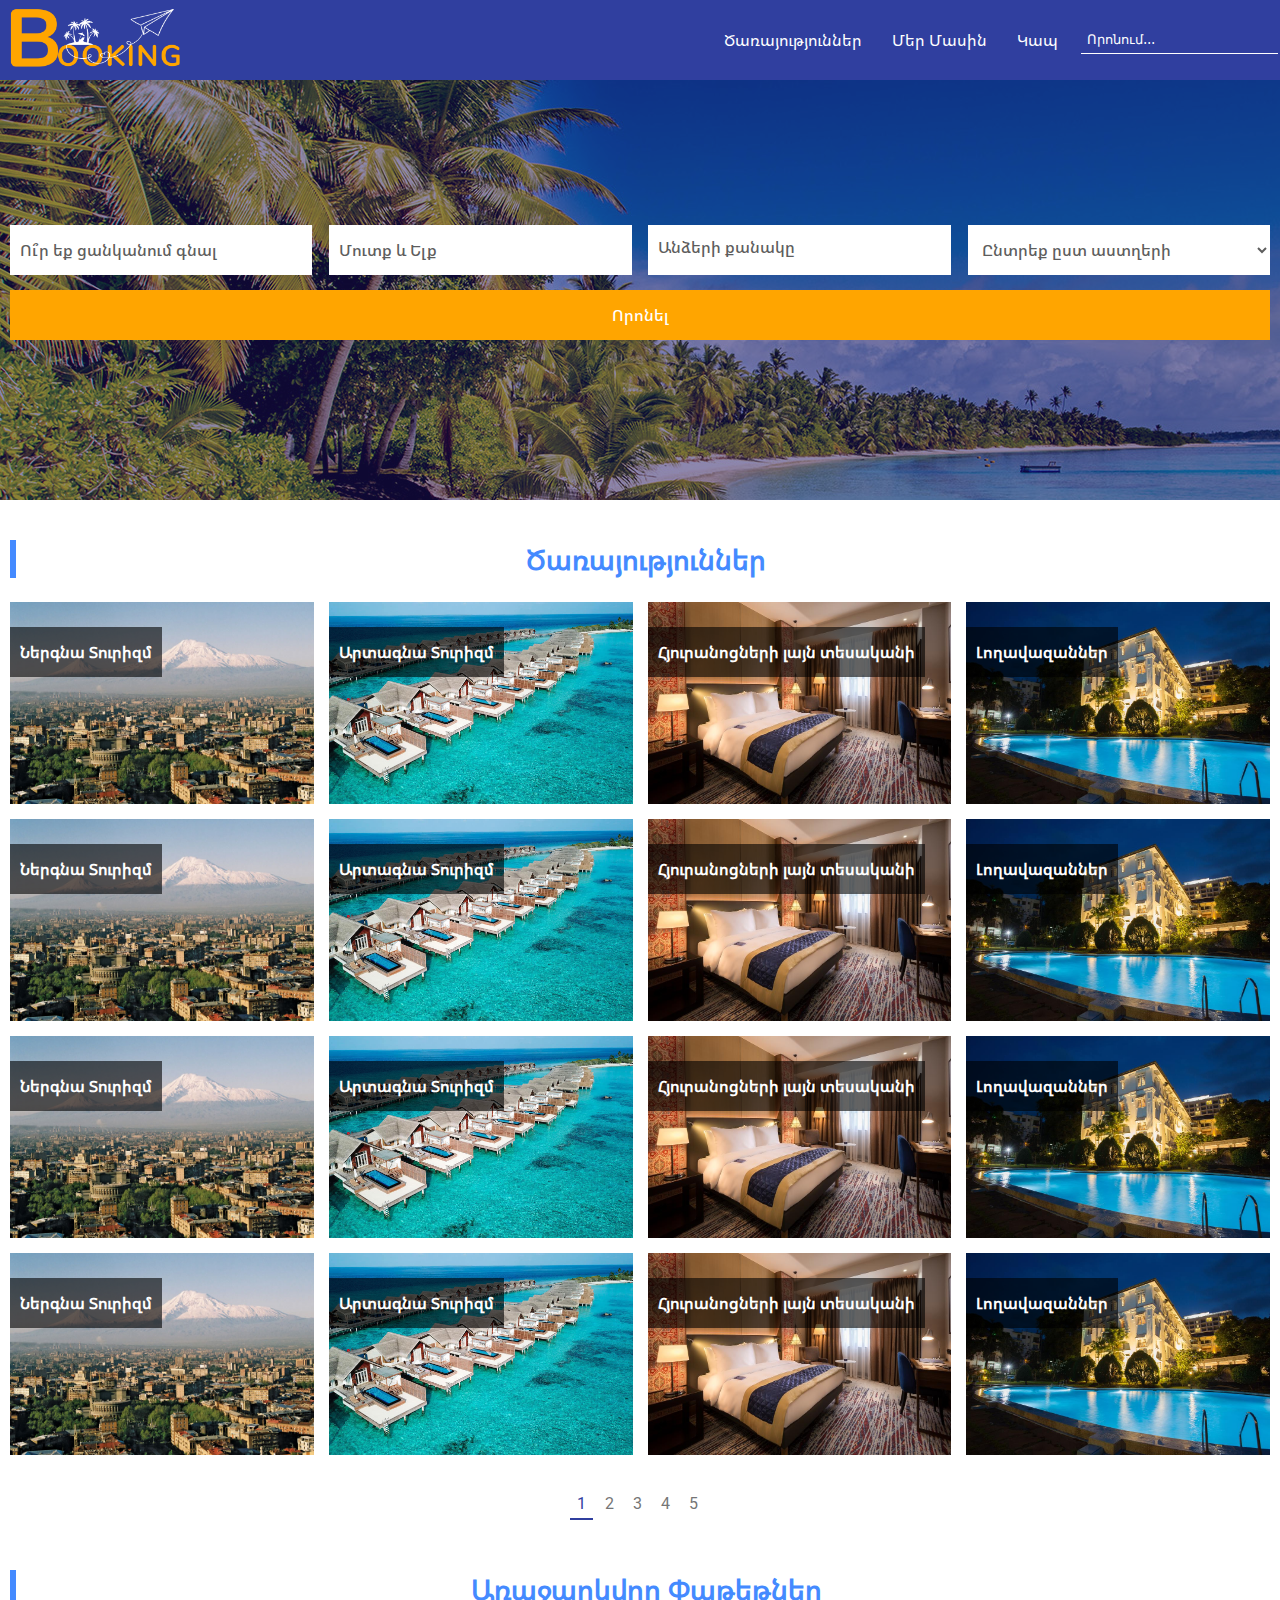
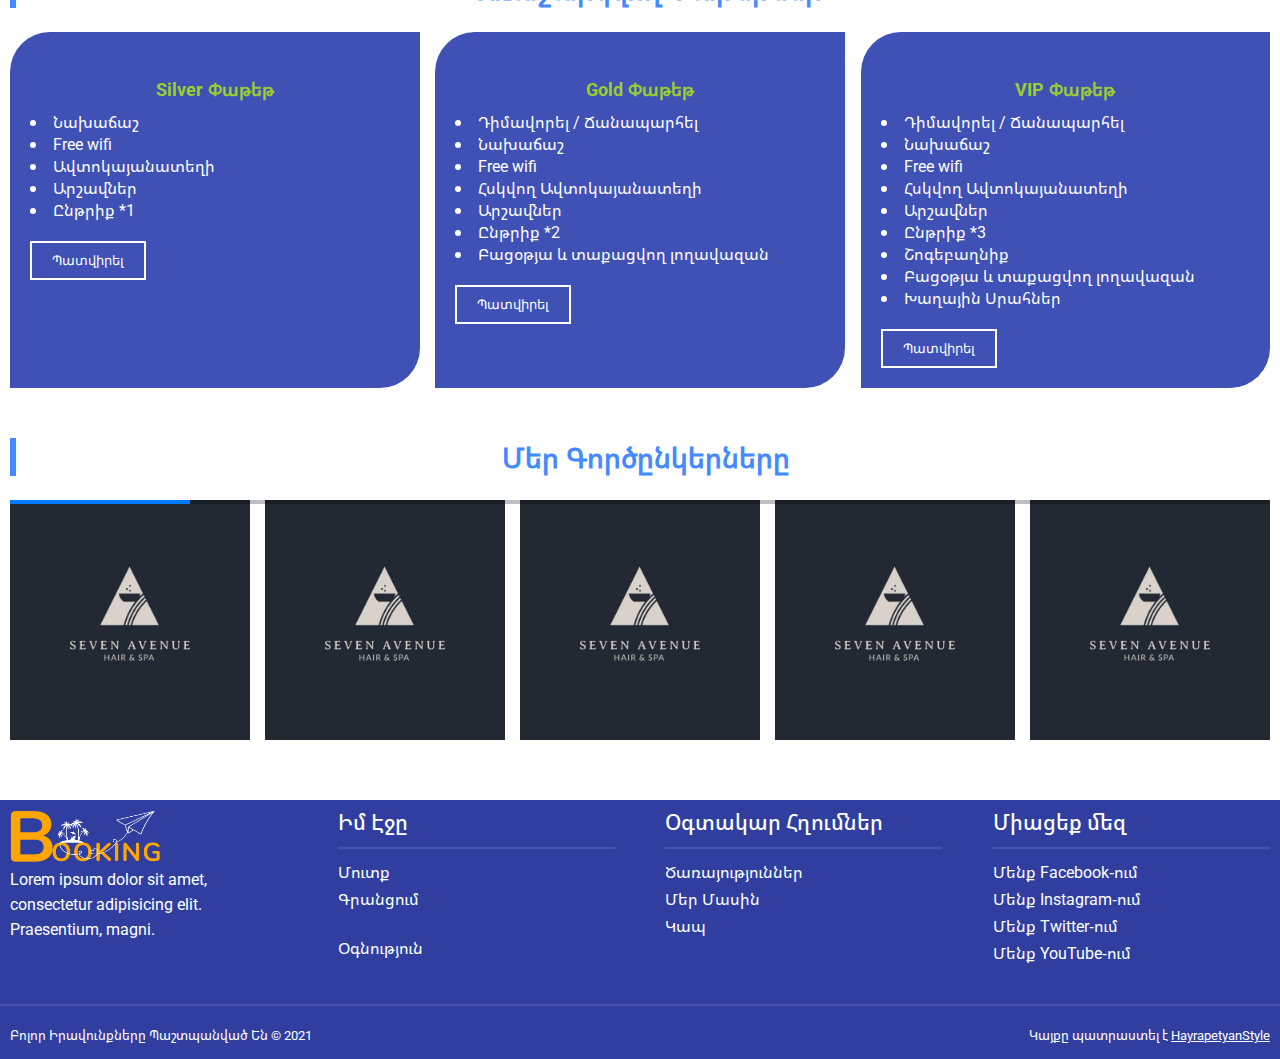
<file: services.html>
<!DOCTYPE html>
<html lang="hy">
<head>
    <meta charset="UTF-8">
    <meta name="viewport" content="width=device-width, initial-scale=1.0">
    <title> Booking By Us </title>
    <link rel="stylesheet" href="./css/swiper.min.css">
    <link rel="stylesheet" href="./css/style.css">
</head>
<body>
    <!-- navigation block start -->
    <nav>
        <section class="nav container">
            <!-- navigation logo -->
            <div class="logo">
                <a href="index.html">
                    <img src="img/logo.png" alt="logo">
                </a>
            </div>
            <!-- navigation logo -->

            <!-- when screen witdth < 768px -->
            <div id="mobile_menu_btn">
                <?xml version="1.0" encoding="iso-8859-1"?>
                <svg version="1.1" id="Capa_1" xmlns="http://www.w3.org/2000/svg" xmlns:xlink="http://www.w3.org/1999/xlink" x="0px" y="0px"
                        viewBox="0 0 512 512" style="enable-background:new 0 0 512 512;" xml:space="preserve">
                    <g>
                        <g>
                            <path d="M492,236H20c-11.046,0-20,8.954-20,20c0,11.046,8.954,20,20,20h472c11.046,0,20-8.954,20-20S503.046,236,492,236z"/>
                        </g>
                    </g>
                    <g>
                        <g>
                            <path d="M492,76H20C8.954,76,0,84.954,0,96s8.954,20,20,20h472c11.046,0,20-8.954,20-20S503.046,76,492,76z"/>
                        </g>
                    </g>
                    <g>
                        <g>
                            <path d="M492,396H20c-11.046,0-20,8.954-20,20c0,11.046,8.954,20,20,20h472c11.046,0,20-8.954,20-20
                                C512,404.954,503.046,396,492,396z"/>
                        </g>
                    </g>
                    <g>
                    </g>
                    <g>
                    </g>
                    <g>
                    </g>
                    <g>
                    </g>
                    <g>
                    </g>
                    <g>
                    </g>
                    <g>
                    </g>
                    <g>
                    </g>
                    <g>
                    </g>
                    <g>
                    </g>
                    <g>
                    </g>
                    <g>
                    </g>
                    <g>
                    </g>
                    <g>
                    </g>
                    <g>
                    </g>
                </svg>
            </div>
            <!-- when screen witdth < 768px -->

            <!-- our site menu start -->
            <ul id="nav_menu">
                <li><a href="services.html">Ծառայություններ</a></li>
                <li><a href="about.html">Մեր Մասին</a></li>
                <li><a href="contact.html">Կապ</a></li>
                <form action="#" name="search" autocomplete="off" data-search>
                    <input type="text" name="search_value" placeholder="Որոնում․․․">
                </form>
            </ul>
            <!-- our site menu end -->
        </section>
    </nav>
    <!-- navigation block end -->

    <!-- header block start -->
    <header style="background-image: url(./img/headerBG.jpg);">
        <section class="header container">
            <form action="#" name="filter">
                <input type="text" placeholder="Ու՞ր եք ցանկանում գնալ">
                <input type="text" placeholder="Մուտք և Ելք">

                <!-- member count block wrapper start -->
                <div class="member_count">
                    <p>Անձերի քանակը</p>
                </div>
                <!-- member count block wrapper end -->

                <select name="stars">
                    <option value="#" readonly>Ընտրեք ըստ աստղերի</option>
                    <option value="1">1 Աստղ</option>
                    <option value="2">2 Աստղ</option>
                    <option value="3">3 Աստղ</option>
                    <option value="4">4 Աստղ</option>
                    <option value="5">5 Աստղ</option>
                </select>
                <input type="submit" value="Որոնել">
            </form>
        </section>
    </header>
    <!-- header block end -->

    <!-- main block start -->
    <main>
        <section class="main container">
            <!-- services block start -->
            <section class="services ms_style">
                <h2 class="title">Ծառայություններ</h2>

                <div class="services_items">
                    <div class="service_item">
                        <img src="./img/ingoing.jpg" alt="service_cover">
                        <h3 class="service_category"> Ներգնա Տուրիզմ</h3>
                        <div class="service_items_text">
                            <h3>Ներգնա Տուրիզմ</h3>
                            <p>Մենք առաջարկում ենք միասին շրջակայել Հայաստանի ներսով․․․</p>
                            <a href="service.html">Տեսնել ավելին</a>
                        </div>
                    </div>
                    <div class="service_item">
                        <img src="./img/outgoing.jpg" alt="service_cover">
                        <h3 class="service_category"> Արտագնա Տուրիզմ</h3>
                        <div class="service_items_text">
                            <h3>Արտագնա Տուրիզմ</h3>
                            <p>Մենք առաջարկում ենք միասին շրջակայել ամբողջ աշխարհով․․․</p>
                            <a href="service.html">Տեսնել ավելին</a>
                        </div>
                    </div>
                    <div class="service_item">
                        <img src="./img/hotel.jpg" alt="service_cover">
                        
                        <h3 class="service_category"> Հյուրանոցների լայն տեսականի </h3>

                        <div class="service_items_text">
                            <h3>Հյուրանոցների լայն տեսականի</h3>
                            <p>Մենք առաջարկում ենք Հյուրանոցների լայն տեսականի․․․</p>
                            <a href="service.html">Տեսնել ավելին</a>
                        </div>
                    </div>
                    <div class="service_item">
                        <img src="./img/pool.jpg" alt="service_cover">

                        <h3 class="service_category"> Լողավազաններ </h3>

                        <div class="service_items_text">
                            <h3>Լողավազաններ</h3>
                            <p>Մենք առաջարկում ենք բացօթյա և ջեռուցվող լողավազաններ․․․</p>
                            <a href="service.html">Տեսնել ավելին</a>
                        </div>
                    </div>
                    <div class="service_item">
                        <img src="./img/ingoing.jpg" alt="service_cover">
                        <h3 class="service_category"> Ներգնա Տուրիզմ</h3>
                        <div class="service_items_text">
                            <h3>Ներգնա Տուրիզմ</h3>
                            <p>Մենք առաջարկում ենք միասին շրջակայել Հայաստանի ներսով․․․</p>
                            <a href="service.html">Տեսնել ավելին</a>
                        </div>
                    </div>
                    <div class="service_item">
                        <img src="./img/outgoing.jpg" alt="service_cover">
                        <h3 class="service_category"> Արտագնա Տուրիզմ</h3>
                        <div class="service_items_text">
                            <h3>Արտագնա Տուրիզմ</h3>
                            <p>Մենք առաջարկում ենք միասին շրջակայել ամբողջ աշխարհով․․․</p>
                            <a href="service.html">Տեսնել ավելին</a>
                        </div>
                    </div>
                    <div class="service_item">
                        <img src="./img/hotel.jpg" alt="service_cover">
                        
                        <h3 class="service_category"> Հյուրանոցների լայն տեսականի </h3>

                        <div class="service_items_text">
                            <h3>Հյուրանոցների լայն տեսականի</h3>
                            <p>Մենք առաջարկում ենք Հյուրանոցների լայն տեսականի․․․</p>
                            <a href="service.html">Տեսնել ավելին</a>
                        </div>
                    </div>
                    <div class="service_item">
                        <img src="./img/pool.jpg" alt="service_cover">

                        <h3 class="service_category"> Լողավազաններ </h3>

                        <div class="service_items_text">
                            <h3>Լողավազաններ</h3>
                            <p>Մենք առաջարկում ենք բացօթյա և ջեռուցվող լողավազաններ․․․</p>
                            <a href="service.html">Տեսնել ավելին</a>
                        </div>
                    </div>
                    <div class="service_item">
                        <img src="./img/ingoing.jpg" alt="service_cover">
                        <h3 class="service_category"> Ներգնա Տուրիզմ</h3>
                        <div class="service_items_text">
                            <h3>Ներգնա Տուրիզմ</h3>
                            <p>Մենք առաջարկում ենք միասին շրջակայել Հայաստանի ներսով․․․</p>
                            <a href="service.html">Տեսնել ավելին</a>
                        </div>
                    </div>
                    <div class="service_item">
                        <img src="./img/outgoing.jpg" alt="service_cover">
                        <h3 class="service_category"> Արտագնա Տուրիզմ</h3>
                        <div class="service_items_text">
                            <h3>Արտագնա Տուրիզմ</h3>
                            <p>Մենք առաջարկում ենք միասին շրջակայել ամբողջ աշխարհով․․․</p>
                            <a href="service.html">Տեսնել ավելին</a>
                        </div>
                    </div>
                    <div class="service_item">
                        <img src="./img/hotel.jpg" alt="service_cover">
                        
                        <h3 class="service_category"> Հյուրանոցների լայն տեսականի </h3>

                        <div class="service_items_text">
                            <h3>Հյուրանոցների լայն տեսականի</h3>
                            <p>Մենք առաջարկում ենք Հյուրանոցների լայն տեսականի․․․</p>
                            <a href="service.html">Տեսնել ավելին</a>
                        </div>
                    </div>
                    <div class="service_item">
                        <img src="./img/pool.jpg" alt="service_cover">

                        <h3 class="service_category"> Լողավազաններ </h3>

                        <div class="service_items_text">
                            <h3>Լողավազաններ</h3>
                            <p>Մենք առաջարկում ենք բացօթյա և ջեռուցվող լողավազաններ․․․</p>
                            <a href="service.html">Տեսնել ավելին</a>
                        </div>
                    </div>
                    <div class="service_item">
                        <img src="./img/ingoing.jpg" alt="service_cover">
                        <h3 class="service_category"> Ներգնա Տուրիզմ</h3>
                        <div class="service_items_text">
                            <h3>Ներգնա Տուրիզմ</h3>
                            <p>Մենք առաջարկում ենք միասին շրջակայել Հայաստանի ներսով․․․</p>
                            <a href="service.html">Տեսնել ավելին</a>
                        </div>
                    </div>
                    <div class="service_item">
                        <img src="./img/outgoing.jpg" alt="service_cover">
                        <h3 class="service_category"> Արտագնա Տուրիզմ</h3>
                        <div class="service_items_text">
                            <h3>Արտագնա Տուրիզմ</h3>
                            <p>Մենք առաջարկում ենք միասին շրջակայել ամբողջ աշխարհով․․․</p>
                            <a href="service.html">Տեսնել ավելին</a>
                        </div>
                    </div>
                    <div class="service_item">
                        <img src="./img/hotel.jpg" alt="service_cover">
                        
                        <h3 class="service_category"> Հյուրանոցների լայն տեսականի </h3>

                        <div class="service_items_text">
                            <h3>Հյուրանոցների լայն տեսականի</h3>
                            <p>Մենք առաջարկում ենք Հյուրանոցների լայն տեսականի․․․</p>
                            <a href="service.html">Տեսնել ավելին</a>
                        </div>
                    </div>
                    <div class="service_item">
                        <img src="./img/pool.jpg" alt="service_cover">

                        <h3 class="service_category"> Լողավազաններ </h3>

                        <div class="service_items_text">
                            <h3>Լողավազաններ</h3>
                            <p>Մենք առաջարկում ենք բացօթյա և ջեռուցվող լողավազաններ․․․</p>
                            <a href="service.html">Տեսնել ավելին</a>
                        </div>
                    </div>
                </div>
                <div class="pagination">
                    <a href="#" class="active_pagination">1</a>
                    <a href="#">2</a>
                    <a href="#">3</a>
                    <a href="#">4</a>
                    <a href="#">5</a>
                </div>
            </section>
            <!-- services block end -->
            <!-- offers block start -->
            <section class="offers ms_style">
                <h2 class="title">Առաջարկվող Փաթեթներ</h2>

                <div class="offer_items">
                    <div class="offer_item">
                        <h3>Silver Փաթեթ</h3>

                        <ul>
                            <li>Նախաճաշ</li>
                            <li>Free wifi</li>
                            <li>Ավտոկայանատեղի</li>
                            <li>Արշավներ</li>
                            <li>Ընթրիք *1</li>
                        </ul>
                        <button data-modal-btn>Պատվիրել</button>
                    </div>
                    <div class="offer_item">
                        <h3>Gold Փաթեթ</h3>
                        <ul>
                            <li>Դիմավորել / Ճանապարհել</li>
                            <li>Նախաճաշ</li>
                            <li>Free wifi</li>
                            <li>Հսկվող Ավտոկայանատեղի</li>
                            <li>Արշավներ</li>
                            <li>Ընթրիք *2</li>
                            <li>Բացօթյա և տաքացվող լողավազան</li>
                        </ul>
                        <button data-modal-btn>Պատվիրել</button>
                    </div>
                    <div class="offer_item">
                        <h3>VIP Փաթեթ</h3>
                        <ul>
                            <li>Դիմավորել / Ճանապարհել</li>
                            <li>Նախաճաշ</li>
                            <li>Free wifi</li>
                            <li>Հսկվող Ավտոկայանատեղի</li>
                            <li>Արշավներ</li>
                            <li>Ընթրիք *3</li>
                            <li>Շոգեբաղնիք</li>
                            <li>Բացօթյա և տաքացվող լողավազան</li>
                            <li>Խաղային Սրահներ</li>
                        </ul>
                        <button data-modal-btn>Պատվիրել</button>
                    </div>
                </div>
            </section>
            <!-- offers block end -->
            <!-- partner block start -->
            <section class="partners ms_style">
                <h2 class="title">Մեր Գործընկերները</h2>

                <!-- Slider main container -->
                <div class="swiper-container">
                    <div class="swiper-wrapper">
                        <div class="swiper-slide">
                            <a href="https://www.marriott.com/hotels/travel/evnmc-armenia-marriott-hotel-yerevan/" target="_blank">
                                <img src="img/partner.png" alt="partner">
                            </a>
                        </div>
                        <div class="swiper-slide">
                            <a href="https://www.marriott.com/hotels/travel/evnmc-armenia-marriott-hotel-yerevan/" target="_blank">
                                <img src="img/partner.png" alt="partner">
                            </a>
                        </div>
                        <div class="swiper-slide">
                            <a href="https://www.marriott.com/hotels/travel/evnmc-armenia-marriott-hotel-yerevan/" target="_blank">
                                <img src="img/partner.png" alt="partner">
                            </a>
                        </div>
                        <div class="swiper-slide">
                            <a href="https://www.marriott.com/hotels/travel/evnmc-armenia-marriott-hotel-yerevan/" target="_blank">
                                <img src="img/partner.png" alt="partner">
                            </a>
                        </div>
                        <div class="swiper-slide">
                            <a href="https://www.marriott.com/hotels/travel/evnmc-armenia-marriott-hotel-yerevan/" target="_blank">
                                <img src="img/partner.png" alt="partner">
                            </a>
                        </div>
                        <div class="swiper-slide">
                            <a href="https://www.marriott.com/hotels/travel/evnmc-armenia-marriott-hotel-yerevan/" target="_blank">
                                <img src="img/partner.png" alt="partner">
                            </a>
                        </div>
                        <div class="swiper-slide">
                            <a href="https://www.marriott.com/hotels/travel/evnmc-armenia-marriott-hotel-yerevan/" target="_blank">
                                <img src="img/partner.png" alt="partner">
                            </a>
                        </div>
                        
                    </div>
                    <div class="swiper-pagination"></div>
                    <div class="swiper-button-prev swiper-button-blue"></div>
                    <div class="swiper-button-next swiper-button-blue"></div>
                </div>
            </section>
            <!-- partner block end -->
        </section>
    </main>
    <!-- main block end -->
    <!-- footer block start -->
    <footer>
        <section class="footer container">
            <div class="footer_top_item">
                <img src="img/logo.png" alt="logo">
                <p>Lorem ipsum dolor sit amet, consectetur adipisicing elit. Praesentium, magni.</p>
            </div>
            <div class="footer_top_item">
                <p class="footer_top_item_title">Իմ Էջը</p>
                <a href="#">Մուտք</a>
                <a href="#">Գրանցում</a>
                <br>
                <a href="#">Օգնություն</a>
            </div>
            <div class="footer_top_item">
                <p class="footer_top_item_title">Օգտակար Հղումներ</p>
                <ul id="nav_menu">
                    <li><a href="services.html">Ծառայություններ</a></li>
                    <li><a href="about.html">Մեր Մասին</a></li>
                    <li><a href="contact.html">Կապ</a></li>
                </ul>
            </div>
            <div class="footer_top_item">
                <p class="footer_top_item_title">Միացեք մեզ</p>
                <ul>
                    <li><a href="#">Մենք Facebook-ում</a></li>
                    <li><a href="#">Մենք Instagram-ում</a></li>
                    <li><a href="#">Մենք Twitter-ում</a></li>
                    <li><a href="#">Մենք YouTube-ում</a></li>
                </ul>
            </div>
        </section>
        <div class="footer_bottom">
            <div class="container">
                <div class="web_info">
                    Բոլոր Իրավունքները Պաշտպանված Են  &copy; 2021
                </div>
                <div class="created">
                    Կայքը պատրաստել է <a href="https://www.facebook.com/HayrapetyanStyle" target="_blank">HayrapetyanStyle</a>
                </div>
            </div>
        </div>
    </footer>
    <!-- footer block end -->
    <!-- modal popup start -->

    <div class="modal" data-offer-modal>
        <form action="#" name="offers">
            <span data-offer-close>
                <?xml version="1.0" encoding="iso-8859-1"?>
                <!DOCTYPE svg PUBLIC "-//W3C//DTD SVG 1.1//EN" "http://www.w3.org/Graphics/SVG/1.1/DTD/svg11.dtd">
                <svg version="1.1" id="Capa_1" xmlns="http://www.w3.org/2000/svg" xmlns:xlink="http://www.w3.org/1999/xlink" x="0px" y="0px"
                    width="357px" height="357px" viewBox="0 0 357 357" style="enable-background:new 0 0 357 357;" xml:space="preserve">
                    <g>
                        <g id="close">
                            <polygon points="357,35.7 321.3,0 178.5,142.8 35.7,0 0,35.7 142.8,178.5 0,321.3 35.7,357 178.5,214.2 321.3,357 357,321.3 
                                214.2,178.5 		"/>
                        </g>
                    </g>
                    <g>
                    </g>
                    <g>
                    </g>
                    <g>
                    </g>
                    <g>
                    </g>
                    <g>
                    </g>
                    <g>
                    </g>
                    <g>
                    </g>
                    <g>
                    </g>
                    <g>
                    </g>
                    <g>
                    </g>
                    <g>
                    </g>
                    <g>
                    </g>
                    <g>
                    </g>
                    <g>
                    </g>
                    <g>
                    </g>
                </svg>
            </span>
            <h3 class="sub_title">Վճարել</h3>
            <input type="text" placeholder="Անուն Ազգանուն">
            <p data-offerPrice></p>
            <input type="text" placeholder="Քարտի թվեր օր․՝ 1234 5678 9112 5545">
            <input type="submit" data-modal-submit>
        </form>
    </div>

    <div class="modal" data-memberCount-modal>
        <div class="member_count_options">
            <span data-count-close>
                <?xml version="1.0" encoding="iso-8859-1"?>
                <!DOCTYPE svg PUBLIC "-//W3C//DTD SVG 1.1//EN" "http://www.w3.org/Graphics/SVG/1.1/DTD/svg11.dtd">
                <svg version="1.1" id="Capa_1" xmlns="http://www.w3.org/2000/svg" xmlns:xlink="http://www.w3.org/1999/xlink" x="0px" y="0px"
                    width="357px" height="357px" viewBox="0 0 357 357" style="enable-background:new 0 0 357 357;" xml:space="preserve">
                    <g>
                        <g id="close">
                            <polygon points="357,35.7 321.3,0 178.5,142.8 35.7,0 0,35.7 142.8,178.5 0,321.3 35.7,357 178.5,214.2 321.3,357 357,321.3 
                                214.2,178.5 		"/>
                        </g>
                    </g>
                    <g>
                    </g>
                    <g>
                    </g>
                    <g>
                    </g>
                    <g>
                    </g>
                    <g>
                    </g>
                    <g>
                    </g>
                    <g>
                    </g>
                    <g>
                    </g>
                    <g>
                    </g>
                    <g>
                    </g>
                    <g>
                    </g>
                    <g>
                    </g>
                    <g>
                    </g>
                    <g>
                    </g>
                    <g>
                    </g>
                </svg>
            </span>
            <h3 class="sub_title">Խնդրում ենք ընտրել</h3>
            <div class="mco_wrap">
                <!-- fot adulst 18+ -->
                <div class="aduls mco_item">
                    Մեծահասակներ։ 
                    <div class="mco_counter">
                        <button data-minus>-</button>
                        <span data-resault>0</span>
                        <button data-plus>+</button>
                    </div>
                </div>

                <!-- fot child 18- -->
                <div class="child mco_item">
                    Երեխաներ։ 
                    <div class="mco_counter">
                        <button data-minus>-</button>
                        <span data-resault>0</span>
                        <button data-plus>+</button>
                    </div>
                </div>

                <!-- fot rooms-->
                <div class="room_count mco_item">
                    Սենյակի համար։ 
                    <div class="mco_counter">
                        <button data-minus>-</button>
                        <span data-resault>0</span>
                        <button data-plus>+</button>
                    </div>
                </div>
            </div>
        </div>
    </div>

    <!-- modal popup end -->

    <script src="./js/jquery-3.2.0.min.js"></script>
    <script src="./js/script.js"></script>

    <!-- swiper init -->
    <script src="./libs/swiper.min.js"></script>
</body>
</html>
</file>
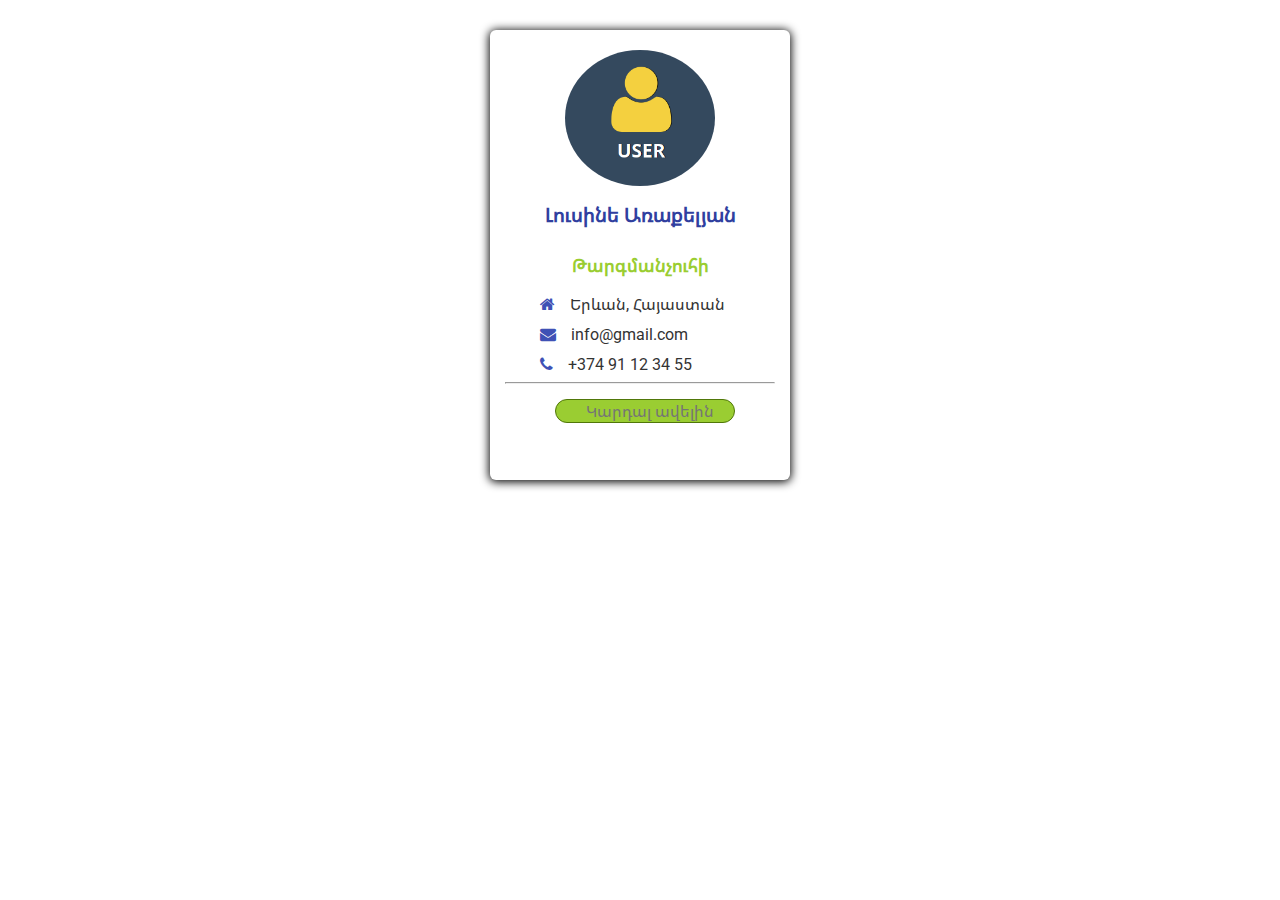
<file: user.html>
<!DOCTYPE html>
<html lang="hy">
<head>
    <meta charset="UTF-8">
    <meta name="viewport" content="width=device-width, initial-scale=1.0">
    <title> User profile page</title>
    <link rel="stylesheet" href="./css/style.css">
    <link rel="stylesheet" href="https://cdnjs.cloudflare.com/ajax/libs/font-awesome/4.7.0/css/font-awesome.min.css">

</head>
<body>

    <section class="user container">
        <section class="user ms_style">
            <div class="profile_card">
                <div class="image">
                    <img src="./img/user.png">
                   
                </div>
            <h2>Լուսինե Առաքելյան</h2>
            <h3>Թարգմանչուհի</h3>
            <div class="data_1">
                <p><i class="fa fa-home infos"></i>Երևան, Հայաստան</p>
                <p><i class="fa fa-envelope infos"></i>info@gmail.com</p>
                <p><i class="fa fa-phone infos"></i>+374 91 12 34 55</p>
                <hr>
           <div class="profile"> <a href="#">Կարդալ ավելին</a></div>
            </div>









            </div>

        </section>

    </section>

</body>
</html>
</file>
<file: css/style.css>
@charset "UTF-8";
@import url("https://fonts.googleapis.com/css2?family=Roboto&display=swap");
* {
  margin: 0;
  padding: 0;
  -webkit-box-sizing: border-box;
          box-sizing: border-box;
  outline: 0;
  list-style-position: inside;
}

.lg-backdrop {
  z-index: 99999 !important;
}

.lg-outer {
  z-index: 99999 !important;
}

@font-face {
  font-family: noto-sans-bold;
  src: url("../fonts/NotoSansArmenian-Bold.ttf");
}

@font-face {
  font-family: noto-sans-regular;
  src: url("../fonts/NotoSansArmenian-Regular.ttf");
}

@font-face {
  font-family: noto-sans-medium;
  src: url("../fonts/NotoSansArmenian-Medium.ttf");
}

@font-face {
  font-family: noto-sans-light;
  src: url("../fonts/NotoSansArmenian-Light.ttf");
}

@font-face {
  font-family: noto-sans-thin;
  src: url("../fonts/NotoSansArmenian-Thin.ttf");
}

p {
  line-height: 25px;
}

.container {
  max-width: 1280px;
  margin: 0 auto;
  padding: 10px;
}

.title {
  font-size: 28px;
  color: #448AFF;
  position: relative;
  padding-left: 12px;
  margin-bottom: 24px;
  width: 100%;
}

.title::before {
  content: '';
  position: absolute;
  left: 0;
  height: 100%;
  width: 6px;
  background: #448AFF;
}

@media screen and (max-width: 768px) {
  .title {
    font-size: 24px;
  }
}

@media screen and (max-width: 580px) {
  .title {
    font-size: 20px;
  }
}

@media screen and (max-width: 520px) {
  .title {
    font-size: 18px;
  }
}

@media screen and (max-width: 480px) {
  .title {
    font-size: 17px;
  }
}

@media screen and (max-width: 420px) {
  .title {
    font-size: 16px;
  }
}

.sub_title {
  color: #5d5d5d;
  padding-bottom: 10px;
  border-bottom: 2px solid #5d5d5d;
  margin: 24px 0px 12px 0px;
}

.ms_style {
  margin: 20px 0px 50px 0px;
}

.pagination {
  display: -webkit-box;
  display: -ms-flexbox;
  display: flex;
  -webkit-box-pack: center;
      -ms-flex-pack: center;
          justify-content: center;
  margin-top: 18px;
}

.pagination a {
  text-decoration: none;
  padding: 4px 7px;
  margin-right: 5px;
  font-size: 16px;
  color: #757575;
}

.pagination a.active_pagination {
  color: #303F9F;
  border-bottom: 2px solid #303F9F;
}

.pagination a:hover {
  color: #303F9F;
}

.social_block {
  position: fixed;
  top: 30vh;
  left: 10px;
  padding: 10px 0px 0px 0px;
  z-index: 555;
  background: #fff;
}

@media screen and (max-width: 768px) {
  .social_block {
    left: 0;
  }
}

@media screen and (max-width: 580px) {
  .social_block {
    display: none;
  }
}

.social_block p {
  display: -webkit-box;
  display: -ms-flexbox;
  display: flex;
  -webkit-box-pack: center;
      -ms-flex-pack: center;
          justify-content: center;
  -webkit-box-align: center;
      -ms-flex-align: center;
          align-items: center;
  width: 100%;
  font-weight: bold;
  letter-spacing: 3px;
  -webkit-writing-mode: vertical-rl;
      -ms-writing-mode: tb-rl;
          writing-mode: vertical-rl;
  color: #666;
  position: relative;
  padding-bottom: 55px;
}

.social_block p::after {
  content: '';
  position: absolute;
  bottom: 5px;
  right: 20px;
  width: 3px;
  height: 40px;
  background: #666;
}

.social_block li {
  display: -webkit-box;
  display: -ms-flexbox;
  display: flex;
  -webkit-box-orient: vertical;
  -webkit-box-direction: normal;
      -ms-flex-flow: column;
          flex-flow: column;
  list-style-type: none;
}

.social_block li a {
  display: block;
  width: 45px;
  height: 45px;
  text-decoration: none;
  overflow: hidden;
}

.social_block li a svg {
  width: 100%;
  height: 100%;
  -webkit-transition: -webkit-transform .5s;
  transition: -webkit-transform .5s;
  transition: transform .5s;
  transition: transform .5s, -webkit-transform .5s;
}

.social_block li a:hover svg {
  -webkit-transform: scale(0.9);
          transform: scale(0.9);
}

body {
  color: #333;
  font-family: noto-sans-regular, 'Roboto', sans-serif;
}

nav {
  background: #303F9F;
  position: fixed;
  z-index: 99998;
  width: 100%;
}

nav .nav {
  display: -webkit-box;
  display: -ms-flexbox;
  display: flex;
  -webkit-box-pack: justify;
      -ms-flex-pack: justify;
          justify-content: space-between;
  -webkit-box-align: center;
      -ms-flex-align: center;
          align-items: center;
  padding: 0px 10px;
}

nav .nav .logo {
  width: 170px;
  overflow: hidden;
}

nav .nav .logo a img {
  width: 100%;
}

@media screen and (max-width: 840px) {
  nav .nav .logo {
    width: 140px;
  }
}

@media screen and (max-width: 768px) {
  nav .nav .logo {
    width: 100px;
  }
}

nav .nav #mobile_menu_btn {
  display: none;
  cursor: pointer;
}

nav .nav #mobile_menu_btn svg {
  width: 30px;
  fill: #fff;
}

nav .nav #nav_menu {
  display: -webkit-box;
  display: -ms-flexbox;
  display: flex;
  -webkit-box-align: center;
      -ms-flex-align: center;
          align-items: center;
}

nav .nav #nav_menu li {
  list-style-type: none;
}

nav .nav #nav_menu li a {
  display: -webkit-box;
  display: -ms-flexbox;
  display: flex;
  min-height: 80px;
  -webkit-box-align: center;
      -ms-flex-align: center;
          align-items: center;
  color: #fff;
  text-decoration: none;
  padding: 0px 15px;
}

nav .nav #nav_menu li a:hover {
  background: #3F51B5;
}

@media screen and (max-width: 1024px) {
  nav .nav #nav_menu li a {
    padding: 0px 8px;
  }
}

@media screen and (max-width: 840px) {
  nav .nav #nav_menu li a {
    padding: 0px 4px;
    font-size: 15px;
  }
}

nav .nav #nav_menu [data-search] input {
  padding: 6px;
  margin-left: 8px;
  width: 100%;
  border: none;
  border-bottom: 1px solid white;
  background: transparent;
  color: #fff;
}

nav .nav #nav_menu [data-search] input::-webkit-input-placeholder {
  color: #fff;
}

nav .nav #nav_menu [data-search] input:-ms-input-placeholder {
  color: #fff;
}

nav .nav #nav_menu [data-search] input::-ms-input-placeholder {
  color: #fff;
}

nav .nav #nav_menu [data-search] input::placeholder {
  color: #fff;
}

nav .nav #logBtn svg {
  cursor: pointer;
  fill: #fff;
  width: 32px;
  height: 32px;
}

@media screen and (max-width: 768px) {
  nav .nav {
    position: relative;
    min-height: 80px;
  }
  nav .nav .logo {
    -webkit-box-ordinal-group: 4;
        -ms-flex-order: 3;
            order: 3;
  }
  nav .nav #logBtn {
    -webkit-box-ordinal-group: 3;
        -ms-flex-order: 2;
            order: 2;
  }
  nav .nav #mobile_menu_btn {
    display: block;
    -webkit-box-ordinal-group: 2;
        -ms-flex-order: 1;
            order: 1;
  }
  nav .nav #nav_menu {
    position: absolute;
    top: 80px;
    left: 0;
    width: 100%;
    max-width: 320px;
    background: #3F51B5;
    -webkit-transform: translateX(-500px);
            transform: translateX(-500px);
    -webkit-transition: all 0.5s;
    transition: all 0.5s;
    display: unset;
  }
  nav .nav #nav_menu.menu_active {
    -webkit-transform: translateX(0px);
            transform: translateX(0px);
    -webkit-transition: all 0.5s;
    transition: all 0.5s;
  }
  nav .nav #nav_menu li {
    display: block;
  }
  nav .nav #nav_menu li a {
    min-height: 50px;
    padding: 0px 10px;
  }
  nav .nav #nav_menu li a:hover {
    background: rgba(255, 255, 255, 0.1);
  }
  nav .nav #nav_menu [data-search] {
    padding: 0px 10px 10px 10px;
    margin-top: 5px;
  }
  nav .nav #nav_menu [data-search] input {
    margin-left: unset;
  }
}

header {
  position: relative;
  background-repeat: no-repeat;
  background-size: cover;
  background-position: 0% 0%;
  background-attachment: fixed;
  height: 500px;
  padding-top: 80px;
  overflow: hidden;
}

header::before {
  content: '';
  position: absolute;
  width: 100%;
  height: 100%;
  background: rgba(28, 16, 99, 0.5);
  z-index: 1;
}

header .header {
  position: relative;
  z-index: 1;
}

header .header form {
  display: -webkit-box;
  display: -ms-flexbox;
  display: flex;
  -ms-flex-wrap: wrap;
      flex-wrap: wrap;
  -webkit-box-pack: justify;
      -ms-flex-pack: justify;
          justify-content: space-between;
  -webkit-box-align: start;
      -ms-flex-align: start;
          align-items: flex-start;
  -ms-flex-line-pack: center;
      align-content: center;
  height: 400px;
}

header .header form input, header .header form .member_count, header .header form select {
  padding: 10px;
  background: #fff;
  border: none;
  -ms-flex-preferred-size: 24%;
      flex-basis: 24%;
  font-size: 16px;
  font-family: noto-sans-medium;
  margin-bottom: 15px;
  color: #5d5d5d;
  min-height: 50px;
  cursor: pointer;
}

header .header form input::-webkit-input-placeholder, header .header form .member_count::-webkit-input-placeholder, header .header form select::-webkit-input-placeholder {
  color: #5d5d5d;
}

header .header form input:-ms-input-placeholder, header .header form .member_count:-ms-input-placeholder, header .header form select:-ms-input-placeholder {
  color: #5d5d5d;
}

header .header form input::-ms-input-placeholder, header .header form .member_count::-ms-input-placeholder, header .header form select::-ms-input-placeholder {
  color: #5d5d5d;
}

header .header form input::placeholder, header .header form .member_count::placeholder, header .header form select::placeholder {
  color: #5d5d5d;
}

header .header form input[type="submit"], header .header form .member_count[type="submit"], header .header form select[type="submit"] {
  -ms-flex-preferred-size: 100%;
      flex-basis: 100%;
  background: orange;
  border-color: orange;
  color: #fff;
  cursor: pointer;
}

@media screen and (max-width: 940px) {
  header .header form input, header .header form .member_count, header .header form select {
    -ms-flex-preferred-size: 49%;
        flex-basis: 49%;
  }
}

@media screen and (max-width: 580px) {
  header .header form input, header .header form .member_count, header .header form select {
    -ms-flex-preferred-size: 100%;
        flex-basis: 100%;
  }
}

main .main .services .services_items {
  display: -webkit-box;
  display: -ms-flexbox;
  display: flex;
  -webkit-box-orient: horizontal;
  -webkit-box-direction: normal;
      -ms-flex-flow: row wrap;
          flex-flow: row wrap;
  -webkit-box-pack: start;
      -ms-flex-pack: start;
          justify-content: flex-start;
  margin-right: 0px;
  margin-left: -15px;
}

main .main .services .services_items .service_item {
  margin-right: 0px;
  margin-left: 15px;
  -ms-flex-preferred-size: calc(100% / 4 - 15px);
      flex-basis: calc(100% / 4 - 15px);
  max-height: 202px;
  overflow: hidden;
  margin-bottom: 15px;
  position: relative;
}

main .main .services .services_items .service_item img {
  display: block;
  width: 100%;
  height: 100%;
}

main .main .services .services_items .service_item .service_category {
  position: absolute;
  top: 0;
  left: 0;
  background: rgba(0, 0, 0, 0.6);
  text-align: center;
  padding: 14px 10px;
  color: #fff;
  opacity: 1;
  -webkit-transition: opacity .5s;
  transition: opacity .5s;
  font-size: 16px;
}

@media screen and (max-width: 1180px) {
  main .main .services .services_items .service_item .service_category {
    font-size: 15px;
  }
}

@media screen and (max-width: 1130px) {
  main .main .services .services_items .service_item .service_category {
    font-size: 14px;
  }
}

@media screen and (max-width: 1050px) {
  main .main .services .services_items .service_item .service_category {
    font-size: 13px;
  }
}

@media screen and (max-width: 1024px) {
  main .main .services .services_items .service_item .service_category {
    font-size: 15px;
  }
}

main .main .services .services_items .service_item .service_items_text {
  display: -webkit-box;
  display: -ms-flexbox;
  display: flex;
  -webkit-box-orient: vertical;
  -webkit-box-direction: normal;
      -ms-flex-flow: column;
          flex-flow: column;
  -webkit-box-pack: center;
      -ms-flex-pack: center;
          justify-content: center;
  -webkit-box-align: center;
      -ms-flex-align: center;
          align-items: center;
  position: absolute;
  width: 100%;
  height: 100%;
  top: 0;
  left: 0;
  background: #303f9fc4;
  color: #fff;
  opacity: 0;
  -webkit-transition: .5s;
  transition: .5s;
  text-align: center;
}

main .main .services .services_items .service_item .service_items_text h3 {
  font-size: 20px;
  margin: 8px;
}

main .main .services .services_items .service_item .service_items_text p {
  font-size: 16px;
  margin-bottom: 14px;
}

main .main .services .services_items .service_item .service_items_text a {
  display: block;
  background: #fff;
  padding: 8px 15px;
  width: -webkit-fit-content;
  width: -moz-fit-content;
  width: fit-content;
  color: #303F9F;
  text-decoration: none;
  font-size: 14px;
}

@media screen and (max-width: 1280px) {
  main .main .services .services_items .service_item .service_items_text h3 {
    font-size: 18px;
  }
  main .main .services .services_items .service_item .service_items_text p {
    font-size: 15px;
  }
  main .main .services .services_items .service_item .service_items_text a {
    padding: 5px 12px;
  }
}

@media screen and (max-width: 1140px) {
  main .main .services .services_items .service_item .service_items_text h3 {
    font-size: 17px;
  }
  main .main .services .services_items .service_item .service_items_text p {
    font-size: 14px;
    margin-bottom: 8px;
  }
  main .main .services .services_items .service_item .service_items_text a {
    padding: 5px 12px;
  }
}

@media screen and (max-width: 520px) {
  main .main .services .services_items .service_item .service_items_text h3 {
    font-size: 18px;
  }
  main .main .services .services_items .service_item .service_items_text p {
    font-size: 15px;
  }
  main .main .services .services_items .service_item .service_items_text a {
    padding: 5px 12px;
  }
}

@media screen and (max-width: 420px) {
  main .main .services .services_items .service_item .service_items_text h3 {
    font-size: 16px;
  }
  main .main .services .services_items .service_item .service_items_text p {
    font-size: 13px;
  }
  main .main .services .services_items .service_item .service_items_text a {
    padding: 4px 8px;
  }
}

@media screen and (max-width: 1024px) {
  main .main .services .services_items .service_item {
    -ms-flex-preferred-size: calc(100% / 3 - 15px);
        flex-basis: calc(100% / 3 - 15px);
  }
}

@media screen and (max-width: 768px) {
  main .main .services .services_items .service_item {
    -ms-flex-preferred-size: calc(100% / 2 - 15px);
        flex-basis: calc(100% / 2 - 15px);
    max-height: 300px;
  }
}

@media screen and (max-width: 580px) {
  main .main .services .services_items .service_item {
    -ms-flex-preferred-size: calc(100% / 1);
        flex-basis: calc(100% / 1);
    max-height: unset;
  }
}

main .main .services .services_items .service_item:hover .service_category {
  opacity: 0;
}

main .main .services .services_items .service_item:hover .service_items_text {
  opacity: 1;
}

main .main .services #seemore {
  display: block;
  color: #448AFF;
  text-decoration: none;
  text-align: right;
}

main .main .services #seemore:hover {
  text-decoration: underline;
}

main .main .offers .offer_items {
  display: -webkit-box;
  display: -ms-flexbox;
  display: flex;
  -webkit-box-orient: horizontal;
  -webkit-box-direction: normal;
      -ms-flex-flow: row wrap;
          flex-flow: row wrap;
  -webkit-box-pack: justify;
      -ms-flex-pack: justify;
          justify-content: space-between;
}

main .main .offers .offer_items .offer_item {
  -ms-flex-preferred-size: 32.5%;
      flex-basis: 32.5%;
  background: #3F51B5;
  color: #fff;
  padding: 20px;
  border-radius: 40px 0px;
  position: relative;
}

main .main .offers .offer_items .offer_item h3 {
  margin-bottom: 10px;
}

main .main .offers .offer_items .offer_item button {
  margin-top: 20px;
  padding: 10px 20px;
  cursor: pointer;
  background: transparent;
  border: 2px solid #fff;
  color: #fff;
  -webkit-transition: all .5s;
  transition: all .5s;
}

main .main .offers .offer_items .offer_item button:hover {
  background: rgba(255, 255, 255, 0.5);
}

@media screen and (max-width: 768px) {
  main .main .offers .offer_items .offer_item {
    -ms-flex-preferred-size: 100%;
        flex-basis: 100%;
    margin-bottom: 20px;
  }
}

main .main .reviews .owl-carousel .reviews_item {
  margin-top: 15px;
  color: #5d5d5d;
}

main .main .reviews .owl-carousel .reviews_item .user_img {
  text-align: center;
  border-radius: 50%;
  width: 150px;
  height: 150px;
  overflow: hidden;
  margin: 0 auto;
}

main .main .reviews .owl-carousel .reviews_item .user_img img {
  display: block;
  width: 100%;
  height: 100%;
  -o-object-fit: cover;
     object-fit: cover;
}

main .main .reviews .owl-carousel .reviews_item .user_img svg {
  width: 100%;
  height: 100%;
  fill: #448AFF;
}

main .main .reviews .owl-carousel .reviews_item h3 {
  margin: 10px 0px;
  text-align: center;
}

main .main .reviews .owl-carousel .reviews_item p {
  font-size: 14px;
}

main .main .reviews .owl-carousel .reviews_item p a {
  font-size: 14px;
  color: #448AFF;
}

@media screen and (max-width: 768px) {
  main .main .reviews .owl-carousel .reviews_item p {
    text-align: center;
  }
}

main .main .reviews .owl-carousel .owl-dots {
  display: -webkit-box;
  display: -ms-flexbox;
  display: flex;
  -webkit-box-pack: center;
      -ms-flex-pack: center;
          justify-content: center;
}

main .main .reviews .owl-carousel .owl-dots .owl-dot {
  width: 9px;
  height: 9px;
  border: 1px solid #303F9F;
  border-radius: 50%;
  margin: 20px 5px;
}

main .main .reviews .owl-carousel .owl-dots .owl-dot.active {
  border: 1px solid #3F51B5;
  background: #3F51B5;
}

main .main .reviews .owl-carousel .owl-nav {
  position: relative;
}

main .main .reviews .owl-carousel .owl-nav button {
  font-size: 45px;
  color: #3F51B5;
  position: absolute;
  top: -180px;
}

main .main .reviews .owl-carousel .owl-nav button.owl-prev {
  left: 0px;
}

main .main .reviews .owl-carousel .owl-nav button.owl-next {
  right: 0px;
}

main .main .partners .swiper-container {
  width: 100%;
  height: 100%;
}

main .main .partners .swiper-container .swiper-wrapper .swiper-slide {
  text-align: center;
  font-size: 18px;
  background: #fff;
  display: -webkit-box;
  display: -ms-flexbox;
  display: flex;
  -webkit-box-pack: center;
      -ms-flex-pack: center;
          justify-content: center;
  -webkit-box-align: center;
      -ms-flex-align: center;
          align-items: center;
}

main .main .partners .swiper-container .swiper-wrapper .swiper-slide a img {
  display: block;
  width: 100%;
  height: auto;
}

main .main .partners .swiper-container .swiper-button-prev, main .main .partners .swiper-container .swiper-button-next {
  opacity: 0;
  -webkit-transition: opacity 0.5s;
  transition: opacity 0.5s;
}

main .main .partners .swiper-container:hover .swiper-button-prev, main .main .partners .swiper-container:hover .swiper-button-next {
  opacity: 1;
}

main .main .contact .contact_items {
  display: -webkit-box;
  display: -ms-flexbox;
  display: flex;
  -webkit-box-orient: horizontal;
  -webkit-box-direction: normal;
      -ms-flex-flow: row wrap;
          flex-flow: row wrap;
  -webkit-box-pack: justify;
      -ms-flex-pack: justify;
          justify-content: space-between;
}

main .main .contact .contact_items .contact_item-info {
  -ms-flex-preferred-size: 28%;
      flex-basis: 28%;
}

main .main .contact .contact_items .contact_item-info .contact_info {
  display: -webkit-box;
  display: -ms-flexbox;
  display: flex;
  -webkit-box-align: center;
      -ms-flex-align: center;
          align-items: center;
  margin-bottom: 10px;
  color: #5d5d5d;
  font-family: noto-sans-medium, 'Roboto';
}

main .main .contact .contact_items .contact_item-info .contact_info svg {
  width: 30px;
  height: 30px;
  fill: #448AFF;
  margin-right: 15px;
}

main .main .contact .contact_items .contact_item-map {
  -ms-flex-preferred-size: 70%;
      flex-basis: 70%;
}

main .main .contact .contact_items .contact_item-map iframe {
  width: 100%;
}

@media screen and (max-width: 1024px) {
  main .main .contact .contact_items .contact_item-info, main .main .contact .contact_items .contact_item-map {
    -ms-flex-preferred-size: 100%;
        flex-basis: 100%;
    margin-bottom: 20px;
  }
}

main .main .services_more .service_more_item img {
  display: block;
  max-width: 400px;
  float: left;
  margin-right: 15px;
}

@media screen and (max-width: 580px) {
  main .main .services_more .service_more_item img {
    float: none;
    max-width: 100%;
    margin-right: 0px;
  }
}

main .main .services_more .service_more_photos {
  display: -webkit-box;
  display: -ms-flexbox;
  display: flex;
  -webkit-box-orient: horizontal;
  -webkit-box-direction: normal;
      -ms-flex-flow: row wrap;
          flex-flow: row wrap;
  -webkit-box-pack: start;
      -ms-flex-pack: start;
          justify-content: flex-start;
  margin-right: 0px;
  margin-left: -15px;
}

main .main .services_more .service_more_photos .service_more_photos_wrap {
  margin-right: 0px;
  margin-left: 15px;
  -ms-flex-preferred-size: calc(100% / 4 - 15px);
      flex-basis: calc(100% / 4 - 15px);
  max-height: 202px;
  overflow: hidden;
  margin-bottom: 15px;
}

main .main .services_more .service_more_photos .service_more_photos_wrap img {
  display: block;
  width: 100%;
  height: 100%;
}

@media screen and (max-width: 1024px) {
  main .main .services_more .service_more_photos .service_more_photos_wrap {
    -ms-flex-preferred-size: calc(100% / 3 - 15px);
        flex-basis: calc(100% / 3 - 15px);
  }
}

@media screen and (max-width: 768px) {
  main .main .services_more .service_more_photos .service_more_photos_wrap {
    -ms-flex-preferred-size: calc(100% / 2 - 15px);
        flex-basis: calc(100% / 2 - 15px);
    max-height: 300px;
  }
}

@media screen and (max-width: 580px) {
  main .main .services_more .service_more_photos .service_more_photos_wrap {
    -ms-flex-preferred-size: calc(100% / 1);
        flex-basis: calc(100% / 1);
    max-height: unset;
  }
}

main .main .about article img {
  display: block;
  max-width: 400px;
  background: #303F9F;
  padding: 30px;
  float: left;
  margin-right: 15px;
}

@media screen and (max-width: 620px) {
  main .main .about article img {
    max-width: 100%;
    margin-right: unset;
    margin-bottom: 10px;
  }
}

main .main .reset form {
  margin-top: 10px;
}

main .main .reset form input {
  padding: 10px;
  font-size: 15px;
}

main .main .reset form input[type=text] {
  border: 1px solid #ccc;
}

main .main .reset form input[type=submit] {
  background: #42b983;
  border: none;
  cursor: pointer;
  color: #fff;
}

footer {
  background: #303F9F;
}

footer .footer {
  display: -webkit-box;
  display: -ms-flexbox;
  display: flex;
  -webkit-box-pack: justify;
      -ms-flex-pack: justify;
          justify-content: space-between;
  -ms-flex-wrap: wrap;
      flex-wrap: wrap;
  margin-bottom: 25px;
  color: #fff;
}

footer .footer .footer_top_item {
  -ms-flex-preferred-size: 22%;
      flex-basis: 22%;
}

footer .footer .footer_top_item .footer_top_item_title {
  font-size: 21px;
  font-family: noto-sans-medium;
  margin-bottom: 12px;
  padding-bottom: 12px;
  border-bottom: 2px solid rgba(255, 255, 255, 0.1);
}

footer .footer .footer_top_item img {
  width: 150px;
}

footer .footer .footer_top_item a {
  color: #fff;
  display: block;
  margin-bottom: 5px;
  text-decoration: none;
}

footer .footer .footer_top_item a:hover {
  text-decoration: underline;
}

footer .footer .footer_top_item ul li {
  list-style-type: none;
}

@media screen and (max-width: 1024px) {
  footer .footer .footer_top_item {
    -ms-flex-preferred-size: 45%;
        flex-basis: 45%;
    margin-bottom: 18px;
  }
}

@media screen and (max-width: 768px) {
  footer .footer {
    -webkit-box-pack: center;
        -ms-flex-pack: center;
            justify-content: center;
    text-align: center;
  }
  footer .footer .footer_top_item {
    -ms-flex-preferred-size: 100%;
        flex-basis: 100%;
    margin-bottom: 24px;
  }
}

footer .footer_bottom {
  font-size: 13px;
  color: #fff;
  border-top: 2px solid rgba(255, 255, 255, 0.1);
  padding: 10px 0 5px 0;
}

footer .footer_bottom .container {
  display: -webkit-box;
  display: -ms-flexbox;
  display: flex;
  -webkit-box-pack: justify;
      -ms-flex-pack: justify;
          justify-content: space-between;
}

footer .footer_bottom .container a {
  color: #fff;
}

@media screen and (max-width: 1024px) {
  footer .footer_bottom .container {
    -webkit-box-orient: vertical;
    -webkit-box-direction: normal;
        -ms-flex-flow: column;
            flex-flow: column;
    -webkit-box-align: center;
        -ms-flex-align: center;
            align-items: center;
  }
  footer .footer_bottom .container .web_info {
    margin-bottom: 10px;
  }
}

@media screen and (max-width: 420px) {
  footer .footer_bottom .container {
    font-size: 12px;
  }
}

.modal {
  display: none;
  -webkit-box-pack: center;
      -ms-flex-pack: center;
          justify-content: center;
  -webkit-box-align: center;
      -ms-flex-align: center;
          align-items: center;
  position: fixed;
  top: 0;
  left: 0;
  width: 100%;
  height: 100%;
  background: rgba(0, 0, 0, 0.8);
  z-index: 99999;
}

.modal [data-offer-form], .modal .member_count_options, .modal .login_or_reg {
  background: #fff;
  padding: 20px;
  margin: 0 20px;
  -ms-flex-preferred-size: 500px;
      flex-basis: 500px;
  min-height: 250px;
  position: relative;
}

.modal [data-offer-form] [data-offer-close] {
  position: absolute;
  top: 11px;
  right: 0;
  width: 35px;
  height: 35px;
  cursor: pointer;
}

.modal [data-offer-form] [data-offer-close] svg {
  width: 25px;
  height: 25px;
  fill: #e90101;
}

.modal [data-offer-form] h3 {
  margin-top: 0px;
}

.modal [data-offer-form] [data-offerPrice] {
  font-size: 14px;
  margin-bottom: 8px;
}

.modal [data-offer-form] [data-offerPrice] span {
  color: #e90101;
}

.modal [data-offer-form] input {
  display: block;
  width: 100%;
  padding: 10px;
  margin-bottom: 15px;
  border: 1px solid #ccc;
}

.modal [data-offer-form] input::-webkit-input-placeholder {
  color: #5d5d5d;
}

.modal [data-offer-form] input:-ms-input-placeholder {
  color: #5d5d5d;
}

.modal [data-offer-form] input::-ms-input-placeholder {
  color: #5d5d5d;
}

.modal [data-offer-form] input::placeholder {
  color: #5d5d5d;
}

.modal [data-offer-form] input[type="submit"] {
  background: #3F51B5;
  color: #fff;
  border-color: #3F51B5;
  cursor: pointer;
}

.modal .member_count_options [data-count-close] {
  position: absolute;
  top: 11px;
  right: 0;
  width: 35px;
  height: 35px;
  cursor: pointer;
}

.modal .member_count_options [data-count-close] svg {
  width: 25px;
  height: 25px;
  fill: #e90101;
}

.modal .member_count_options h3 {
  margin-top: 0px;
}

.modal .member_count_options [data-count-form] .mco_item {
  margin: 8px 0px;
  display: -webkit-box;
  display: -ms-flexbox;
  display: flex;
  -webkit-box-pack: justify;
      -ms-flex-pack: justify;
          justify-content: space-between;
}

.modal .member_count_options [data-count-form] .mco_item .mco_counter button {
  padding: 5px 10px;
  background: #C5CAE9;
  color: #fff;
  border: none;
  cursor: pointer;
}

.modal .member_count_options [data-count-form] [data-count-sumbit] {
  display: inline-block;
  margin-top: 10px;
  width: 100%;
  cursor: pointer;
  padding: 8px 15px;
  background: #3F51B5;
  color: #fff;
  border: 1px solid #3F51B5;
}

.modal .login_or_reg {
  position: relative;
}

.modal .login_or_reg .tab_toggle {
  display: -webkit-box;
  display: -ms-flexbox;
  display: flex;
  -webkit-box-align: center;
      -ms-flex-align: center;
          align-items: center;
  margin-bottom: 10px;
}

.modal .login_or_reg .tab_toggle .open_log, .modal .login_or_reg .tab_toggle .open_reg {
  padding: 10px;
  cursor: pointer;
  font-size: 14px;
}

.modal .login_or_reg .tab_toggle .active_tab {
  background: #3F51B5;
  color: #fff;
}

.modal .login_or_reg [data-close-logmodal] {
  text-align: center;
  line-height: 33px;
  position: absolute;
  top: 5px;
  right: 5px;
  background: #f00;
  color: #fff;
  font-size: 22px;
  width: 35px;
  height: 35px;
  border-radius: 50%;
  cursor: pointer;
  -webkit-transition: all .5s;
  transition: all .5s;
}

.modal .login_or_reg [data-close-logmodal]:hover {
  background: #d00;
  -webkit-transform: rotate(-90deg);
          transform: rotate(-90deg);
}

.modal .login_or_reg [data-log] > input, .modal .login_or_reg [data-reg] > input {
  display: block;
  width: 100%;
  padding: 10px;
  border: 1px solid #ccc;
  margin-bottom: 8px;
}

.modal .login_or_reg [data-log] a, .modal .login_or_reg [data-reg] a {
  font-size: 13px;
  color: #448AFF;
}

.modal .login_or_reg [data-log] p, .modal .login_or_reg [data-reg] p {
  font-size: 14px;
  color: #d00;
  margin: 10px 0px 5px 0px;
}

.modal .login_or_reg [data-log] #file, .modal .login_or_reg [data-reg] #file {
  display: none;
}

.modal .login_or_reg [data-log] .birthday select, .modal .login_or_reg [data-reg] .birthday select {
  padding: 7px 10px;
  border: 1px solid #ccc;
  cursor: pointer;
}

.modal .login_or_reg [data-log] .sex, .modal .login_or_reg [data-reg] .sex {
  margin-bottom: 10px;
}

.modal .login_or_reg [data-log] .sex label, .modal .login_or_reg [data-reg] .sex label {
  margin-right: 10px;
  font-size: 14px;
  cursor: pointer;
}

.modal .login_or_reg [data-log] .sex label input, .modal .login_or_reg [data-reg] .sex label input {
  margin-right: 5px;
  cursor: pointer;
  position: relative;
}

.modal .login_or_reg [data-log] .sex label input::before, .modal .login_or_reg [data-reg] .sex label input::before {
  content: '';
  position: absolute;
  top: 0;
  left: 0;
  width: 15px;
  height: 15px;
  background: #0d8ffa;
}

.modal .login_or_reg [data-log] .sex label input::after, .modal .login_or_reg [data-reg] .sex label input::after {
  display: none;
  content: '✔';
  position: absolute;
  top: -2px;
  left: 2px;
  width: 15px;
  height: 15px;
  color: #fff;
}

.modal .login_or_reg [data-log] .sex label input:checked::after, .modal .login_or_reg [data-reg] .sex label input:checked::after {
  display: block;
}

.modal .login_or_reg [data-log] [data-add-image], .modal .login_or_reg [data-reg] [data-add-image] {
  background: #0d8ffa;
  border-style: solid;
  border-color: #0d8ffa;
  cursor: pointer;
  color: #fff;
  padding: 10px;
  display: block;
  width: 100%;
}

.modal .login_or_reg [data-log] input[type=submit], .modal .login_or_reg [data-reg] input[type=submit] {
  background: #42b983;
  border-color: #42b983;
  cursor: pointer;
  color: #fff;
  margin-top: 15px;
}

@media screen and (max-width: 380px) {
  .modal .login_or_reg [data-log] .sex label, .modal .login_or_reg [data-reg] .sex label {
    margin-right: unset;
    margin-bottom: 10px;
    display: block;
  }
  .modal .login_or_reg [data-log] .birthday select, .modal .login_or_reg [data-reg] .birthday select {
    display: block;
    width: 100%;
    margin-bottom: 5px;
  }
}

.modal .login_or_reg [data-reg] {
  display: none;
}

h2 {
  margin-top: 10px;
  margin-bottom: 15px;
  font-size: 20px;
  color: #303F9F;
}

.help_items {
  display: -webkit-box;
  display: -ms-flexbox;
  display: flex;
  -webkit-box-pack: justify;
      -ms-flex-pack: justify;
          justify-content: space-between;
}

.help_items .help_services {
  -ms-flex-preferred-size: 33%;
      flex-basis: 33%;
  background-color: #C5CAE9;
}

.help_items .icon {
  display: -webkit-box;
  display: -ms-flexbox;
  display: flex;
}

.help_items .icon a {
  font-size: 34px;
  padding-top: 10px;
  padding-left: 25px;
  color: #448AFF;
}

.help_items .icon h3 {
  margin-bottom: 15px;
  margin-left: 15px;
  font-size: 24px;
  padding-top: 10px;
  color: #fff;
  text-decoration: underline;
}

.help_items p {
  text-align: justify;
  padding-right: 35px;
  padding-left: 35px;
  padding-bottom: 25px;
}

.profile_card {
  width: 300px;
  height: 450px;
  border-radius: 6px;
  -webkit-box-shadow: 0 1px 10px 1px #000;
          box-shadow: 0 1px 10px 1px #000;
  margin: auto;
}

.profile_card .image {
  position: relative;
  left: 75px;
  top: 20px;
}

.profile_card .image img {
  width: 150px;
  border-radius: 50%;
}

.profile_card .data_1 {
  padding: 15px;
}

.profile_card .data_1 .infos {
  margin-right: 15px;
  color: #3F51B5;
  padding-bottom: 10px;
  padding-left: 35px;
}

h2 {
  text-align: center;
  margin-top: 30px;
}

h3 {
  text-align: center;
  margin-top: 25px;
  font-size: 18px;
  color: yellowgreen;
}

.profile {
  width: 180px;
  border: 1px solid #507709;
  background-color: yellowgreen;
  margin-top: 15px;
  margin-left: 50px;
  border-radius: 50px;
}

.profile:hover {
  background-color: #363604;
}

.profile a {
  text-decoration: none;
  padding-left: 30px;
  padding-top: 15px;
  padding-bottom: 15px;
  color: #757575;
}
/*# sourceMappingURL=style.css.map */
</file>
<file: css/lightgallery.css>
@font-face {
  font-family: 'lg';
  src: url("../fonts/lg.eot?n1z373");
  src: url("../fonts/lg.eot?#iefixn1z373") format("embedded-opentype"), url("../fonts/lg.woff?n1z373") format("woff"), url("../fonts/lg.ttf?n1z373") format("truetype"), url("../fonts/lg.svg?n1z373#lg") format("svg");
  font-weight: normal;
  font-style: normal;
}
.lg-icon {
  font-family: 'lg';
  speak: none;
  font-style: normal;
  font-weight: normal;
  font-variant: normal;
  text-transform: none;
  line-height: 1;
  /* Better Font Rendering =========== */
  -webkit-font-smoothing: antialiased;
  -moz-osx-font-smoothing: grayscale;
}

.lg-actions .lg-next, .lg-actions .lg-prev {
  background-color: rgba(0, 0, 0, 0.45);
  border-radius: 2px;
  color: #999;
  cursor: pointer;
  display: block;
  font-size: 22px;
  margin-top: -10px;
  padding: 8px 10px 9px;
  position: absolute;
  top: 50%;
  z-index: 1080;
}
.lg-actions .lg-next.disabled, .lg-actions .lg-prev.disabled {
  pointer-events: none;
  opacity: 0.5;
}
.lg-actions .lg-next:hover, .lg-actions .lg-prev:hover {
  color: #FFF;
}
.lg-actions .lg-next {
  right: 20px;
}
.lg-actions .lg-next:before {
  content: "\e095";
}
.lg-actions .lg-prev {
  left: 20px;
}
.lg-actions .lg-prev:after {
  content: "\e094";
}

@-webkit-keyframes lg-right-end {
  0% {
    left: 0;
  }
  50% {
    left: -30px;
  }
  100% {
    left: 0;
  }
}
@-moz-keyframes lg-right-end {
  0% {
    left: 0;
  }
  50% {
    left: -30px;
  }
  100% {
    left: 0;
  }
}
@-ms-keyframes lg-right-end {
  0% {
    left: 0;
  }
  50% {
    left: -30px;
  }
  100% {
    left: 0;
  }
}
@keyframes lg-right-end {
  0% {
    left: 0;
  }
  50% {
    left: -30px;
  }
  100% {
    left: 0;
  }
}
@-webkit-keyframes lg-left-end {
  0% {
    left: 0;
  }
  50% {
    left: 30px;
  }
  100% {
    left: 0;
  }
}
@-moz-keyframes lg-left-end {
  0% {
    left: 0;
  }
  50% {
    left: 30px;
  }
  100% {
    left: 0;
  }
}
@-ms-keyframes lg-left-end {
  0% {
    left: 0;
  }
  50% {
    left: 30px;
  }
  100% {
    left: 0;
  }
}
@keyframes lg-left-end {
  0% {
    left: 0;
  }
  50% {
    left: 30px;
  }
  100% {
    left: 0;
  }
}
.lg-outer.lg-right-end .lg-object {
  -webkit-animation: lg-right-end 0.3s;
  -o-animation: lg-right-end 0.3s;
  animation: lg-right-end 0.3s;
  position: relative;
}
.lg-outer.lg-left-end .lg-object {
  -webkit-animation: lg-left-end 0.3s;
  -o-animation: lg-left-end 0.3s;
  animation: lg-left-end 0.3s;
  position: relative;
}

.lg-toolbar {
  z-index: 1082;
  left: 0;
  position: absolute;
  top: 0;
  width: 100%;
  background-color: rgba(0, 0, 0, 0.45);
}
.lg-toolbar .lg-icon {
  color: #999;
  cursor: pointer;
  float: right;
  font-size: 24px;
  height: 47px;
  line-height: 27px;
  padding: 10px 0;
  text-align: center;
  width: 50px;
  text-decoration: none !important;
  outline: medium none;
  -webkit-transition: color 0.2s linear;
  -o-transition: color 0.2s linear;
  transition: color 0.2s linear;
}
.lg-toolbar .lg-icon:hover {
  color: #FFF;
}
.lg-toolbar .lg-close:after {
  content: "\e070";
}
.lg-toolbar .lg-download:after {
  content: "\e0f2";
}

.lg-sub-html {
  background-color: rgba(0, 0, 0, 0.45);
  bottom: 0;
  color: #EEE;
  font-size: 16px;
  left: 0;
  padding: 10px 40px;
  position: fixed;
  right: 0;
  text-align: center;
  z-index: 1080;
}
.lg-sub-html h4 {
  margin: 0;
  font-size: 13px;
  font-weight: bold;
}
.lg-sub-html p {
  font-size: 12px;
  margin: 5px 0 0;
}

#lg-counter {
  color: #999;
  display: inline-block;
  font-size: 16px;
  padding-left: 20px;
  padding-top: 12px;
  vertical-align: middle;
}

.lg-toolbar, .lg-prev, .lg-next {
  opacity: 1;
  -webkit-transition: -webkit-transform 0.35s cubic-bezier(0, 0, 0.25, 1) 0s, opacity 0.35s cubic-bezier(0, 0, 0.25, 1) 0s, color 0.2s linear;
  -moz-transition: -moz-transform 0.35s cubic-bezier(0, 0, 0.25, 1) 0s, opacity 0.35s cubic-bezier(0, 0, 0.25, 1) 0s, color 0.2s linear;
  -o-transition: -o-transform 0.35s cubic-bezier(0, 0, 0.25, 1) 0s, opacity 0.35s cubic-bezier(0, 0, 0.25, 1) 0s, color 0.2s linear;
  transition: transform 0.35s cubic-bezier(0, 0, 0.25, 1) 0s, opacity 0.35s cubic-bezier(0, 0, 0.25, 1) 0s, color 0.2s linear;
}

.lg-hide-items .lg-prev {
  opacity: 0;
  -webkit-transform: translate3d(-10px, 0, 0);
  transform: translate3d(-10px, 0, 0);
}
.lg-hide-items .lg-next {
  opacity: 0;
  -webkit-transform: translate3d(10px, 0, 0);
  transform: translate3d(10px, 0, 0);
}
.lg-hide-items .lg-toolbar {
  opacity: 0;
  -webkit-transform: translate3d(0, -10px, 0);
  transform: translate3d(0, -10px, 0);
}

body:not(.lg-from-hash) .lg-outer.lg-start-zoom .lg-object {
  -webkit-transform: scale3d(0.5, 0.5, 0.5);
  transform: scale3d(0.5, 0.5, 0.5);
  opacity: 0;
  -webkit-transition: -webkit-transform 250ms cubic-bezier(0, 0, 0.25, 1) 0s, opacity 250ms cubic-bezier(0, 0, 0.25, 1) !important;
  -moz-transition: -moz-transform 250ms cubic-bezier(0, 0, 0.25, 1) 0s, opacity 250ms cubic-bezier(0, 0, 0.25, 1) !important;
  -o-transition: -o-transform 250ms cubic-bezier(0, 0, 0.25, 1) 0s, opacity 250ms cubic-bezier(0, 0, 0.25, 1) !important;
  transition: transform 250ms cubic-bezier(0, 0, 0.25, 1) 0s, opacity 250ms cubic-bezier(0, 0, 0.25, 1) !important;
  -webkit-transform-origin: 50% 50%;
  -moz-transform-origin: 50% 50%;
  -ms-transform-origin: 50% 50%;
  transform-origin: 50% 50%;
}
body:not(.lg-from-hash) .lg-outer.lg-start-zoom .lg-item.lg-complete .lg-object {
  -webkit-transform: scale3d(1, 1, 1);
  transform: scale3d(1, 1, 1);
  opacity: 1;
}

.lg-outer .lg-thumb-outer {
  background-color: #0D0A0A;
  bottom: 0;
  position: absolute;
  width: 100%;
  z-index: 1080;
  max-height: 350px;
  -webkit-transform: translate3d(0, 100%, 0);
  transform: translate3d(0, 100%, 0);
  -webkit-transition: -webkit-transform 0.25s cubic-bezier(0, 0, 0.25, 1) 0s;
  -moz-transition: -moz-transform 0.25s cubic-bezier(0, 0, 0.25, 1) 0s;
  -o-transition: -o-transform 0.25s cubic-bezier(0, 0, 0.25, 1) 0s;
  transition: transform 0.25s cubic-bezier(0, 0, 0.25, 1) 0s;
}
.lg-outer .lg-thumb-outer.lg-grab .lg-thumb-item {
  cursor: -webkit-grab;
  cursor: -moz-grab;
  cursor: -o-grab;
  cursor: -ms-grab;
  cursor: grab;
}
.lg-outer .lg-thumb-outer.lg-grabbing .lg-thumb-item {
  cursor: move;
  cursor: -webkit-grabbing;
  cursor: -moz-grabbing;
  cursor: -o-grabbing;
  cursor: -ms-grabbing;
  cursor: grabbing;
}
.lg-outer .lg-thumb-outer.lg-dragging .lg-thumb {
  -webkit-transition-duration: 0s !important;
  transition-duration: 0s !important;
}
.lg-outer.lg-thumb-open .lg-thumb-outer {
  -webkit-transform: translate3d(0, 0%, 0);
  transform: translate3d(0, 0%, 0);
}
.lg-outer .lg-thumb {
  padding: 10px 0;
  height: 100%;
  margin-bottom: -5px;
}
.lg-outer .lg-thumb-item {
  border-radius: 5px;
  cursor: pointer;
  float: left;
  overflow: hidden;
  height: 100%;
  border: 2px solid #FFF;
  border-radius: 4px;
  margin-bottom: 5px;
}
@media (min-width: 1025px) {
  .lg-outer .lg-thumb-item {
    -webkit-transition: border-color 0.25s ease;
    -o-transition: border-color 0.25s ease;
    transition: border-color 0.25s ease;
  }
}
.lg-outer .lg-thumb-item.active, .lg-outer .lg-thumb-item:hover {
  border-color: #a90707;
}
.lg-outer .lg-thumb-item img {
  width: 100%;
  height: 100%;
  object-fit: cover;
}
.lg-outer.lg-has-thumb .lg-item {
  padding-bottom: 120px;
}
.lg-outer.lg-can-toggle .lg-item {
  padding-bottom: 0;
}
.lg-outer.lg-pull-caption-up .lg-sub-html {
  -webkit-transition: bottom 0.25s ease;
  -o-transition: bottom 0.25s ease;
  transition: bottom 0.25s ease;
}
.lg-outer.lg-pull-caption-up.lg-thumb-open .lg-sub-html {
  bottom: 100px;
}
.lg-outer .lg-toggle-thumb {
  background-color: #0D0A0A;
  border-radius: 2px 2px 0 0;
  color: #999;
  cursor: pointer;
  font-size: 24px;
  height: 39px;
  line-height: 27px;
  padding: 5px 0;
  position: absolute;
  right: 20px;
  text-align: center;
  top: -39px;
  width: 50px;
}
.lg-outer .lg-toggle-thumb:after {
  content: "\e1ff";
}
.lg-outer .lg-toggle-thumb:hover {
  color: #FFF;
}

.lg-outer .lg-video-cont {
  display: inline-block;
  vertical-align: middle;
  max-width: 1140px;
  max-height: 100%;
  width: 100%;
  padding: 0 5px;
}
.lg-outer .lg-video {
  width: 100%;
  height: 0;
  padding-bottom: 56.25%;
  overflow: hidden;
  position: relative;
}
.lg-outer .lg-video .lg-object {
  display: inline-block;
  position: absolute;
  top: 0;
  left: 0;
  width: 100% !important;
  height: 100% !important;
}
.lg-outer .lg-video .lg-video-play {
  width: 84px;
  height: 59px;
  position: absolute;
  left: 50%;
  top: 50%;
  margin-left: -42px;
  margin-top: -30px;
  z-index: 1080;
  cursor: pointer;
}
.lg-outer .lg-has-vimeo .lg-video-play {
  background: url("../img/vimeo-play.png") no-repeat scroll 0 0 transparent;
}
.lg-outer .lg-has-vimeo:hover .lg-video-play {
  background: url("../img/vimeo-play.png") no-repeat scroll 0 -58px transparent;
}
.lg-outer .lg-has-html5 .lg-video-play {
  background: transparent url("../img/video-play.png") no-repeat scroll 0 0;
  height: 64px;
  margin-left: -32px;
  margin-top: -32px;
  width: 64px;
  opacity: 0.8;
}
.lg-outer .lg-has-html5:hover .lg-video-play {
  opacity: 1;
}
.lg-outer .lg-has-youtube .lg-video-play {
  background: url("../img/youtube-play.png") no-repeat scroll 0 0 transparent;
}
.lg-outer .lg-has-youtube:hover .lg-video-play {
  background: url("../img/youtube-play.png") no-repeat scroll 0 -60px transparent;
}
.lg-outer .lg-video-object {
  width: 100% !important;
  height: 100% !important;
  position: absolute;
  top: 0;
  left: 0;
}
.lg-outer .lg-has-video .lg-video-object {
  visibility: hidden;
}
.lg-outer .lg-has-video.lg-video-playing .lg-object, .lg-outer .lg-has-video.lg-video-playing .lg-video-play {
  display: none;
}
.lg-outer .lg-has-video.lg-video-playing .lg-video-object {
  visibility: visible;
}

.lg-progress-bar {
  background-color: #333;
  height: 5px;
  left: 0;
  position: absolute;
  top: 0;
  width: 100%;
  z-index: 1083;
  opacity: 0;
  -webkit-transition: opacity 0.08s ease 0s;
  -moz-transition: opacity 0.08s ease 0s;
  -o-transition: opacity 0.08s ease 0s;
  transition: opacity 0.08s ease 0s;
}
.lg-progress-bar .lg-progress {
  background-color: #a90707;
  height: 5px;
  width: 0;
}
.lg-progress-bar.lg-start .lg-progress {
  width: 100%;
}
.lg-show-autoplay .lg-progress-bar {
  opacity: 1;
}

.lg-autoplay-button:after {
  content: "\e01d";
}
.lg-show-autoplay .lg-autoplay-button:after {
  content: "\e01a";
}

.lg-outer.lg-css3.lg-zoom-dragging .lg-item.lg-complete.lg-zoomable .lg-img-wrap, .lg-outer.lg-css3.lg-zoom-dragging .lg-item.lg-complete.lg-zoomable .lg-image {
  -webkit-transition-duration: 0s;
  transition-duration: 0s;
}
.lg-outer.lg-use-transition-for-zoom .lg-item.lg-complete.lg-zoomable .lg-img-wrap {
  -webkit-transition: -webkit-transform 0.3s cubic-bezier(0, 0, 0.25, 1) 0s;
  -moz-transition: -moz-transform 0.3s cubic-bezier(0, 0, 0.25, 1) 0s;
  -o-transition: -o-transform 0.3s cubic-bezier(0, 0, 0.25, 1) 0s;
  transition: transform 0.3s cubic-bezier(0, 0, 0.25, 1) 0s;
}
.lg-outer.lg-use-left-for-zoom .lg-item.lg-complete.lg-zoomable .lg-img-wrap {
  -webkit-transition: left 0.3s cubic-bezier(0, 0, 0.25, 1) 0s, top 0.3s cubic-bezier(0, 0, 0.25, 1) 0s;
  -moz-transition: left 0.3s cubic-bezier(0, 0, 0.25, 1) 0s, top 0.3s cubic-bezier(0, 0, 0.25, 1) 0s;
  -o-transition: left 0.3s cubic-bezier(0, 0, 0.25, 1) 0s, top 0.3s cubic-bezier(0, 0, 0.25, 1) 0s;
  transition: left 0.3s cubic-bezier(0, 0, 0.25, 1) 0s, top 0.3s cubic-bezier(0, 0, 0.25, 1) 0s;
}
.lg-outer .lg-item.lg-complete.lg-zoomable .lg-img-wrap {
  -webkit-transform: translate3d(0, 0, 0);
  transform: translate3d(0, 0, 0);
  -webkit-backface-visibility: hidden;
  -moz-backface-visibility: hidden;
  backface-visibility: hidden;
}
.lg-outer .lg-item.lg-complete.lg-zoomable .lg-image {
  -webkit-transform: scale3d(1, 1, 1);
  transform: scale3d(1, 1, 1);
  -webkit-transition: -webkit-transform 0.3s cubic-bezier(0, 0, 0.25, 1) 0s, opacity 0.15s !important;
  -moz-transition: -moz-transform 0.3s cubic-bezier(0, 0, 0.25, 1) 0s, opacity 0.15s !important;
  -o-transition: -o-transform 0.3s cubic-bezier(0, 0, 0.25, 1) 0s, opacity 0.15s !important;
  transition: transform 0.3s cubic-bezier(0, 0, 0.25, 1) 0s, opacity 0.15s !important;
  -webkit-transform-origin: 0 0;
  -moz-transform-origin: 0 0;
  -ms-transform-origin: 0 0;
  transform-origin: 0 0;
  -webkit-backface-visibility: hidden;
  -moz-backface-visibility: hidden;
  backface-visibility: hidden;
}

#lg-zoom-in:after {
  content: "\e311";
}

#lg-actual-size {
  font-size: 20px;
}
#lg-actual-size:after {
  content: "\e033";
}

#lg-zoom-out {
  opacity: 0.5;
  pointer-events: none;
}
#lg-zoom-out:after {
  content: "\e312";
}
.lg-zoomed #lg-zoom-out {
  opacity: 1;
  pointer-events: auto;
}

.lg-outer .lg-pager-outer {
  bottom: 60px;
  left: 0;
  position: absolute;
  right: 0;
  text-align: center;
  z-index: 1080;
  height: 10px;
}
.lg-outer .lg-pager-outer.lg-pager-hover .lg-pager-cont {
  overflow: visible;
}
.lg-outer .lg-pager-cont {
  cursor: pointer;
  display: inline-block;
  overflow: hidden;
  position: relative;
  vertical-align: top;
  margin: 0 5px;
}
.lg-outer .lg-pager-cont:hover .lg-pager-thumb-cont {
  opacity: 1;
  -webkit-transform: translate3d(0, 0, 0);
  transform: translate3d(0, 0, 0);
}
.lg-outer .lg-pager-cont.lg-pager-active .lg-pager {
  box-shadow: 0 0 0 2px white inset;
}
.lg-outer .lg-pager-thumb-cont {
  background-color: #fff;
  color: #FFF;
  bottom: 100%;
  height: 83px;
  left: 0;
  margin-bottom: 20px;
  margin-left: -60px;
  opacity: 0;
  padding: 5px;
  position: absolute;
  width: 120px;
  border-radius: 3px;
  -webkit-transition: opacity 0.15s ease 0s, -webkit-transform 0.15s ease 0s;
  -moz-transition: opacity 0.15s ease 0s, -moz-transform 0.15s ease 0s;
  -o-transition: opacity 0.15s ease 0s, -o-transform 0.15s ease 0s;
  transition: opacity 0.15s ease 0s, transform 0.15s ease 0s;
  -webkit-transform: translate3d(0, 5px, 0);
  transform: translate3d(0, 5px, 0);
}
.lg-outer .lg-pager-thumb-cont img {
  width: 100%;
  height: 100%;
}
.lg-outer .lg-pager {
  background-color: rgba(255, 255, 255, 0.5);
  border-radius: 50%;
  box-shadow: 0 0 0 8px rgba(255, 255, 255, 0.7) inset;
  display: block;
  height: 12px;
  -webkit-transition: box-shadow 0.3s ease 0s;
  -o-transition: box-shadow 0.3s ease 0s;
  transition: box-shadow 0.3s ease 0s;
  width: 12px;
}
.lg-outer .lg-pager:hover, .lg-outer .lg-pager:focus {
  box-shadow: 0 0 0 8px white inset;
}
.lg-outer .lg-caret {
  border-left: 10px solid transparent;
  border-right: 10px solid transparent;
  border-top: 10px dashed;
  bottom: -10px;
  display: inline-block;
  height: 0;
  left: 50%;
  margin-left: -5px;
  position: absolute;
  vertical-align: middle;
  width: 0;
}

.lg-fullscreen:after {
  content: "\e20c";
}
.lg-fullscreen-on .lg-fullscreen:after {
  content: "\e20d";
}

.lg-outer #lg-dropdown-overlay {
  background-color: rgba(0, 0, 0, 0.25);
  bottom: 0;
  cursor: default;
  left: 0;
  position: fixed;
  right: 0;
  top: 0;
  z-index: 1081;
  opacity: 0;
  visibility: hidden;
  -webkit-transition: visibility 0s linear 0.18s, opacity 0.18s linear 0s;
  -o-transition: visibility 0s linear 0.18s, opacity 0.18s linear 0s;
  transition: visibility 0s linear 0.18s, opacity 0.18s linear 0s;
}
.lg-outer.lg-dropdown-active .lg-dropdown, .lg-outer.lg-dropdown-active #lg-dropdown-overlay {
  -webkit-transition-delay: 0s;
  transition-delay: 0s;
  -moz-transform: translate3d(0, 0px, 0);
  -o-transform: translate3d(0, 0px, 0);
  -ms-transform: translate3d(0, 0px, 0);
  -webkit-transform: translate3d(0, 0px, 0);
  transform: translate3d(0, 0px, 0);
  opacity: 1;
  visibility: visible;
}
.lg-outer.lg-dropdown-active #lg-share {
  color: #FFF;
}
.lg-outer .lg-dropdown {
  background-color: #fff;
  border-radius: 2px;
  font-size: 14px;
  list-style-type: none;
  margin: 0;
  padding: 10px 0;
  position: absolute;
  right: 0;
  text-align: left;
  top: 50px;
  opacity: 0;
  visibility: hidden;
  -moz-transform: translate3d(0, 5px, 0);
  -o-transform: translate3d(0, 5px, 0);
  -ms-transform: translate3d(0, 5px, 0);
  -webkit-transform: translate3d(0, 5px, 0);
  transform: translate3d(0, 5px, 0);
  -webkit-transition: -webkit-transform 0.18s linear 0s, visibility 0s linear 0.5s, opacity 0.18s linear 0s;
  -moz-transition: -moz-transform 0.18s linear 0s, visibility 0s linear 0.5s, opacity 0.18s linear 0s;
  -o-transition: -o-transform 0.18s linear 0s, visibility 0s linear 0.5s, opacity 0.18s linear 0s;
  transition: transform 0.18s linear 0s, visibility 0s linear 0.5s, opacity 0.18s linear 0s;
}
.lg-outer .lg-dropdown:after {
  content: "";
  display: block;
  height: 0;
  width: 0;
  position: absolute;
  border: 8px solid transparent;
  border-bottom-color: #FFF;
  right: 16px;
  top: -16px;
}
.lg-outer .lg-dropdown > li:last-child {
  margin-bottom: 0px;
}
.lg-outer .lg-dropdown > li:hover a, .lg-outer .lg-dropdown > li:hover .lg-icon {
  color: #333;
}
.lg-outer .lg-dropdown a {
  color: #333;
  display: block;
  white-space: pre;
  padding: 4px 12px;
  font-family: "Open Sans","Helvetica Neue",Helvetica,Arial,sans-serif;
  font-size: 12px;
}
.lg-outer .lg-dropdown a:hover {
  background-color: rgba(0, 0, 0, 0.07);
}
.lg-outer .lg-dropdown .lg-dropdown-text {
  display: inline-block;
  line-height: 1;
  margin-top: -3px;
  vertical-align: middle;
}
.lg-outer .lg-dropdown .lg-icon {
  color: #333;
  display: inline-block;
  float: none;
  font-size: 20px;
  height: auto;
  line-height: 1;
  margin-right: 8px;
  padding: 0;
  vertical-align: middle;
  width: auto;
}
.lg-outer #lg-share {
  position: relative;
}
.lg-outer #lg-share:after {
  content: "\e80d";
}
.lg-outer #lg-share-facebook .lg-icon {
  color: #3b5998;
}
.lg-outer #lg-share-facebook .lg-icon:after {
  content: "\e901";
}
.lg-outer #lg-share-twitter .lg-icon {
  color: #00aced;
}
.lg-outer #lg-share-twitter .lg-icon:after {
  content: "\e904";
}
.lg-outer #lg-share-googleplus .lg-icon {
  color: #dd4b39;
}
.lg-outer #lg-share-googleplus .lg-icon:after {
  content: "\e902";
}
.lg-outer #lg-share-pinterest .lg-icon {
  color: #cb2027;
}
.lg-outer #lg-share-pinterest .lg-icon:after {
  content: "\e903";
}

.group {
  *zoom: 1;
}

.group:before, .group:after {
  display: table;
  content: "";
  line-height: 0;
}

.group:after {
  clear: both;
}

.lg-outer {
  width: 100%;
  height: 100%;
  position: fixed;
  top: 0;
  left: 0;
  z-index: 1050;
  opacity: 0;
  -webkit-transition: opacity 0.15s ease 0s;
  -o-transition: opacity 0.15s ease 0s;
  transition: opacity 0.15s ease 0s;
}
.lg-outer * {
  -webkit-box-sizing: border-box;
  -moz-box-sizing: border-box;
  box-sizing: border-box;
}
.lg-outer.lg-visible {
  opacity: 1;
}
.lg-outer.lg-css3 .lg-item.lg-prev-slide, .lg-outer.lg-css3 .lg-item.lg-next-slide, .lg-outer.lg-css3 .lg-item.lg-current {
  -webkit-transition-duration: inherit !important;
  transition-duration: inherit !important;
  -webkit-transition-timing-function: inherit !important;
  transition-timing-function: inherit !important;
}
.lg-outer.lg-css3.lg-dragging .lg-item.lg-prev-slide, .lg-outer.lg-css3.lg-dragging .lg-item.lg-next-slide, .lg-outer.lg-css3.lg-dragging .lg-item.lg-current {
  -webkit-transition-duration: 0s !important;
  transition-duration: 0s !important;
  opacity: 1;
}
.lg-outer.lg-grab img.lg-object {
  cursor: -webkit-grab;
  cursor: -moz-grab;
  cursor: -o-grab;
  cursor: -ms-grab;
  cursor: grab;
}
.lg-outer.lg-grabbing img.lg-object {
  cursor: move;
  cursor: -webkit-grabbing;
  cursor: -moz-grabbing;
  cursor: -o-grabbing;
  cursor: -ms-grabbing;
  cursor: grabbing;
}
.lg-outer .lg {
  height: 100%;
  width: 100%;
  position: relative;
  overflow: hidden;
  margin-left: auto;
  margin-right: auto;
  max-width: 100%;
  max-height: 100%;
}
.lg-outer .lg-inner {
  width: 100%;
  height: 100%;
  position: absolute;
  left: 0;
  top: 0;
  white-space: nowrap;
}
.lg-outer .lg-item {
  background: url("../img/loading.gif") no-repeat scroll center center transparent;
  display: none !important;
}
.lg-outer.lg-css3 .lg-prev-slide, .lg-outer.lg-css3 .lg-current, .lg-outer.lg-css3 .lg-next-slide {
  display: inline-block !important;
}
.lg-outer.lg-css .lg-current {
  display: inline-block !important;
}
.lg-outer .lg-item, .lg-outer .lg-img-wrap {
  display: inline-block;
  text-align: center;
  position: absolute;
  width: 100%;
  height: 100%;
}
.lg-outer .lg-item:before, .lg-outer .lg-img-wrap:before {
  content: "";
  display: inline-block;
  height: 50%;
  width: 1px;
  margin-right: -1px;
}
.lg-outer .lg-img-wrap {
  position: absolute;
  padding: 0 5px;
  left: 0;
  right: 0;
  top: 0;
  bottom: 0;
}
.lg-outer .lg-item.lg-complete {
  background-image: none;
}
.lg-outer .lg-item.lg-current {
  z-index: 1060;
}
.lg-outer .lg-image {
  display: inline-block;
  vertical-align: middle;
  max-width: 100%;
  max-height: 100%;
  width: auto !important;
  height: auto !important;
}
.lg-outer.lg-show-after-load .lg-item .lg-object, .lg-outer.lg-show-after-load .lg-item .lg-video-play {
  opacity: 0;
  -webkit-transition: opacity 0.15s ease 0s;
  -o-transition: opacity 0.15s ease 0s;
  transition: opacity 0.15s ease 0s;
}
.lg-outer.lg-show-after-load .lg-item.lg-complete .lg-object, .lg-outer.lg-show-after-load .lg-item.lg-complete .lg-video-play {
  opacity: 1;
}
.lg-outer .lg-empty-html {
  display: none;
}
.lg-outer.lg-hide-download #lg-download {
  display: none;
}

.lg-backdrop {
  position: fixed;
  top: 0;
  left: 0;
  right: 0;
  bottom: 0;
  z-index: 1040;
  background-color: #000;
  opacity: 0;
  -webkit-transition: opacity 0.15s ease 0s;
  -o-transition: opacity 0.15s ease 0s;
  transition: opacity 0.15s ease 0s;
}
.lg-backdrop.in {
  opacity: 1;
}

.lg-css3.lg-no-trans .lg-prev-slide, .lg-css3.lg-no-trans .lg-next-slide, .lg-css3.lg-no-trans .lg-current {
  -webkit-transition: none 0s ease 0s !important;
  -moz-transition: none 0s ease 0s !important;
  -o-transition: none 0s ease 0s !important;
  transition: none 0s ease 0s !important;
}
.lg-css3.lg-use-css3 .lg-item {
  -webkit-backface-visibility: hidden;
  -moz-backface-visibility: hidden;
  backface-visibility: hidden;
}
.lg-css3.lg-use-left .lg-item {
  -webkit-backface-visibility: hidden;
  -moz-backface-visibility: hidden;
  backface-visibility: hidden;
}
.lg-css3.lg-fade .lg-item {
  opacity: 0;
}
.lg-css3.lg-fade .lg-item.lg-current {
  opacity: 1;
}
.lg-css3.lg-fade .lg-item.lg-prev-slide, .lg-css3.lg-fade .lg-item.lg-next-slide, .lg-css3.lg-fade .lg-item.lg-current {
  -webkit-transition: opacity 0.1s ease 0s;
  -moz-transition: opacity 0.1s ease 0s;
  -o-transition: opacity 0.1s ease 0s;
  transition: opacity 0.1s ease 0s;
}
.lg-css3.lg-slide.lg-use-css3 .lg-item {
  opacity: 0;
}
.lg-css3.lg-slide.lg-use-css3 .lg-item.lg-prev-slide {
  -webkit-transform: translate3d(-100%, 0, 0);
  transform: translate3d(-100%, 0, 0);
}
.lg-css3.lg-slide.lg-use-css3 .lg-item.lg-next-slide {
  -webkit-transform: translate3d(100%, 0, 0);
  transform: translate3d(100%, 0, 0);
}
.lg-css3.lg-slide.lg-use-css3 .lg-item.lg-current {
  -webkit-transform: translate3d(0, 0, 0);
  transform: translate3d(0, 0, 0);
  opacity: 1;
}
.lg-css3.lg-slide.lg-use-css3 .lg-item.lg-prev-slide, .lg-css3.lg-slide.lg-use-css3 .lg-item.lg-next-slide, .lg-css3.lg-slide.lg-use-css3 .lg-item.lg-current {
  -webkit-transition: -webkit-transform 1s cubic-bezier(0, 0, 0.25, 1) 0s, opacity 0.1s ease 0s;
  -moz-transition: -moz-transform 1s cubic-bezier(0, 0, 0.25, 1) 0s, opacity 0.1s ease 0s;
  -o-transition: -o-transform 1s cubic-bezier(0, 0, 0.25, 1) 0s, opacity 0.1s ease 0s;
  transition: transform 1s cubic-bezier(0, 0, 0.25, 1) 0s, opacity 0.1s ease 0s;
}
.lg-css3.lg-slide.lg-use-left .lg-item {
  opacity: 0;
  position: absolute;
  left: 0;
}
.lg-css3.lg-slide.lg-use-left .lg-item.lg-prev-slide {
  left: -100%;
}
.lg-css3.lg-slide.lg-use-left .lg-item.lg-next-slide {
  left: 100%;
}
.lg-css3.lg-slide.lg-use-left .lg-item.lg-current {
  left: 0;
  opacity: 1;
}
.lg-css3.lg-slide.lg-use-left .lg-item.lg-prev-slide, .lg-css3.lg-slide.lg-use-left .lg-item.lg-next-slide, .lg-css3.lg-slide.lg-use-left .lg-item.lg-current {
  -webkit-transition: left 1s cubic-bezier(0, 0, 0.25, 1) 0s, opacity 0.1s ease 0s;
  -moz-transition: left 1s cubic-bezier(0, 0, 0.25, 1) 0s, opacity 0.1s ease 0s;
  -o-transition: left 1s cubic-bezier(0, 0, 0.25, 1) 0s, opacity 0.1s ease 0s;
  transition: left 1s cubic-bezier(0, 0, 0.25, 1) 0s, opacity 0.1s ease 0s;
}
</file>
<file: css/lg-transitions.min.css>
.lg-css3.lg-zoom-in .lg-item{opacity:0}.lg-css3.lg-zoom-in .lg-item.lg-next-slide,.lg-css3.lg-zoom-in .lg-item.lg-prev-slide{-webkit-transform:scale3d(1.3,1.3,1.3);transform:scale3d(1.3,1.3,1.3)}.lg-css3.lg-zoom-in .lg-item.lg-current{-webkit-transform:scale3d(1,1,1);transform:scale3d(1,1,1);opacity:1}.lg-css3.lg-zoom-in .lg-item.lg-current,.lg-css3.lg-zoom-in .lg-item.lg-next-slide,.lg-css3.lg-zoom-in .lg-item.lg-prev-slide{-webkit-transition:-webkit-transform 1s cubic-bezier(0,0,.25,1) 0s,opacity 1s ease 0s;-moz-transition:-moz-transform 1s cubic-bezier(0,0,.25,1) 0s,opacity 1s ease 0s;-o-transition:-o-transform 1s cubic-bezier(0,0,.25,1) 0s,opacity 1s ease 0s;transition:transform 1s cubic-bezier(0,0,.25,1) 0s,opacity 1s ease 0s}.lg-css3.lg-zoom-in-big .lg-item{opacity:0}.lg-css3.lg-zoom-in-big .lg-item.lg-next-slide,.lg-css3.lg-zoom-in-big .lg-item.lg-prev-slide{-webkit-transform:scale3d(2,2,2);transform:scale3d(2,2,2)}.lg-css3.lg-zoom-in-big .lg-item.lg-current{-webkit-transform:scale3d(1,1,1);transform:scale3d(1,1,1);opacity:1}.lg-css3.lg-zoom-in-big .lg-item.lg-current,.lg-css3.lg-zoom-in-big .lg-item.lg-next-slide,.lg-css3.lg-zoom-in-big .lg-item.lg-prev-slide{-webkit-transition:-webkit-transform 1s cubic-bezier(0,0,.25,1) 0s,opacity 1s ease 0s;-moz-transition:-moz-transform 1s cubic-bezier(0,0,.25,1) 0s,opacity 1s ease 0s;-o-transition:-o-transform 1s cubic-bezier(0,0,.25,1) 0s,opacity 1s ease 0s;transition:transform 1s cubic-bezier(0,0,.25,1) 0s,opacity 1s ease 0s}.lg-css3.lg-zoom-out .lg-item{opacity:0}.lg-css3.lg-zoom-out .lg-item.lg-next-slide,.lg-css3.lg-zoom-out .lg-item.lg-prev-slide{-webkit-transform:scale3d(.7,.7,.7);transform:scale3d(.7,.7,.7)}.lg-css3.lg-zoom-out .lg-item.lg-current{-webkit-transform:scale3d(1,1,1);transform:scale3d(1,1,1);opacity:1}.lg-css3.lg-zoom-out .lg-item.lg-current,.lg-css3.lg-zoom-out .lg-item.lg-next-slide,.lg-css3.lg-zoom-out .lg-item.lg-prev-slide{-webkit-transition:-webkit-transform 1s cubic-bezier(0,0,.25,1) 0s,opacity 1s ease 0s;-moz-transition:-moz-transform 1s cubic-bezier(0,0,.25,1) 0s,opacity 1s ease 0s;-o-transition:-o-transform 1s cubic-bezier(0,0,.25,1) 0s,opacity 1s ease 0s;transition:transform 1s cubic-bezier(0,0,.25,1) 0s,opacity 1s ease 0s}.lg-css3.lg-zoom-out-big .lg-item{opacity:0}.lg-css3.lg-zoom-out-big .lg-item.lg-next-slide,.lg-css3.lg-zoom-out-big .lg-item.lg-prev-slide{-webkit-transform:scale3d(0,0,0);transform:scale3d(0,0,0)}.lg-css3.lg-zoom-out-big .lg-item.lg-current{-webkit-transform:scale3d(1,1,1);transform:scale3d(1,1,1);opacity:1}.lg-css3.lg-zoom-out-big .lg-item.lg-current,.lg-css3.lg-zoom-out-big .lg-item.lg-next-slide,.lg-css3.lg-zoom-out-big .lg-item.lg-prev-slide{-webkit-transition:-webkit-transform 1s cubic-bezier(0,0,.25,1) 0s,opacity 1s ease 0s;-moz-transition:-moz-transform 1s cubic-bezier(0,0,.25,1) 0s,opacity 1s ease 0s;-o-transition:-o-transform 1s cubic-bezier(0,0,.25,1) 0s,opacity 1s ease 0s;transition:transform 1s cubic-bezier(0,0,.25,1) 0s,opacity 1s ease 0s}.lg-css3.lg-zoom-out-in .lg-item{opacity:0}.lg-css3.lg-zoom-out-in .lg-item.lg-prev-slide{-webkit-transform:scale3d(0,0,0);transform:scale3d(0,0,0)}.lg-css3.lg-zoom-out-in .lg-item.lg-next-slide{-webkit-transform:scale3d(2,2,2);transform:scale3d(2,2,2)}.lg-css3.lg-zoom-out-in .lg-item.lg-current{-webkit-transform:scale3d(1,1,1);transform:scale3d(1,1,1);opacity:1}.lg-css3.lg-zoom-out-in .lg-item.lg-current,.lg-css3.lg-zoom-out-in .lg-item.lg-next-slide,.lg-css3.lg-zoom-out-in .lg-item.lg-prev-slide{-webkit-transition:-webkit-transform 1s cubic-bezier(0,0,.25,1) 0s,opacity 1s ease 0s;-moz-transition:-moz-transform 1s cubic-bezier(0,0,.25,1) 0s,opacity 1s ease 0s;-o-transition:-o-transform 1s cubic-bezier(0,0,.25,1) 0s,opacity 1s ease 0s;transition:transform 1s cubic-bezier(0,0,.25,1) 0s,opacity 1s ease 0s}.lg-css3.lg-zoom-in-out .lg-item{opacity:0}.lg-css3.lg-zoom-in-out .lg-item.lg-prev-slide{-webkit-transform:scale3d(2,2,2);transform:scale3d(2,2,2)}.lg-css3.lg-zoom-in-out .lg-item.lg-next-slide{-webkit-transform:scale3d(0,0,0);transform:scale3d(0,0,0)}.lg-css3.lg-zoom-in-out .lg-item.lg-current{-webkit-transform:scale3d(1,1,1);transform:scale3d(1,1,1);opacity:1}.lg-css3.lg-zoom-in-out .lg-item.lg-current,.lg-css3.lg-zoom-in-out .lg-item.lg-next-slide,.lg-css3.lg-zoom-in-out .lg-item.lg-prev-slide{-webkit-transition:-webkit-transform 1s cubic-bezier(0,0,.25,1) 0s,opacity 1s ease 0s;-moz-transition:-moz-transform 1s cubic-bezier(0,0,.25,1) 0s,opacity 1s ease 0s;-o-transition:-o-transform 1s cubic-bezier(0,0,.25,1) 0s,opacity 1s ease 0s;transition:transform 1s cubic-bezier(0,0,.25,1) 0s,opacity 1s ease 0s}.lg-css3.lg-soft-zoom .lg-item{opacity:0}.lg-css3.lg-soft-zoom .lg-item.lg-prev-slide{-webkit-transform:scale3d(1.1,1.1,1.1);transform:scale3d(1.1,1.1,1.1)}.lg-css3.lg-soft-zoom .lg-item.lg-next-slide{-webkit-transform:scale3d(.9,.9,.9);transform:scale3d(.9,.9,.9)}.lg-css3.lg-soft-zoom .lg-item.lg-current{-webkit-transform:scale3d(1,1,1);transform:scale3d(1,1,1);opacity:1}.lg-css3.lg-soft-zoom .lg-item.lg-current,.lg-css3.lg-soft-zoom .lg-item.lg-next-slide,.lg-css3.lg-soft-zoom .lg-item.lg-prev-slide{-webkit-transition:-webkit-transform 1s cubic-bezier(0,0,.25,1) 0s,opacity 1s ease 0s;-moz-transition:-moz-transform 1s cubic-bezier(0,0,.25,1) 0s,opacity 1s ease 0s;-o-transition:-o-transform 1s cubic-bezier(0,0,.25,1) 0s,opacity 1s ease 0s;transition:transform 1s cubic-bezier(0,0,.25,1) 0s,opacity 1s ease 0s}.lg-css3.lg-scale-up .lg-item{opacity:0}.lg-css3.lg-scale-up .lg-item.lg-next-slide,.lg-css3.lg-scale-up .lg-item.lg-prev-slide{-moz-transform:scale3d(.8,.8,.8) translate3d(0,10%,0);-o-transform:scale3d(.8,.8,.8) translate3d(0,10%,0);-ms-transform:scale3d(.8,.8,.8) translate3d(0,10%,0);-webkit-transform:scale3d(.8,.8,.8) translate3d(0,10%,0);transform:scale3d(.8,.8,.8) translate3d(0,10%,0)}.lg-css3.lg-scale-up .lg-item.lg-current{-moz-transform:scale3d(1,1,1) translate3d(0,0,0);-o-transform:scale3d(1,1,1) translate3d(0,0,0);-ms-transform:scale3d(1,1,1) translate3d(0,0,0);-webkit-transform:scale3d(1,1,1) translate3d(0,0,0);transform:scale3d(1,1,1) translate3d(0,0,0);opacity:1}.lg-css3.lg-scale-up .lg-item.lg-current,.lg-css3.lg-scale-up .lg-item.lg-next-slide,.lg-css3.lg-scale-up .lg-item.lg-prev-slide{-webkit-transition:-webkit-transform 1s cubic-bezier(0,0,.25,1) 0s,opacity 1s ease 0s;-moz-transition:-moz-transform 1s cubic-bezier(0,0,.25,1) 0s,opacity 1s ease 0s;-o-transition:-o-transform 1s cubic-bezier(0,0,.25,1) 0s,opacity 1s ease 0s;transition:transform 1s cubic-bezier(0,0,.25,1) 0s,opacity 1s ease 0s}.lg-css3.lg-slide-circular .lg-item{opacity:0}.lg-css3.lg-slide-circular .lg-item.lg-prev-slide{-moz-transform:scale3d(0,0,0) translate3d(-100%,0,0);-o-transform:scale3d(0,0,0) translate3d(-100%,0,0);-ms-transform:scale3d(0,0,0) translate3d(-100%,0,0);-webkit-transform:scale3d(0,0,0) translate3d(-100%,0,0);transform:scale3d(0,0,0) translate3d(-100%,0,0)}.lg-css3.lg-slide-circular .lg-item.lg-next-slide{-moz-transform:scale3d(0,0,0) translate3d(100%,0,0);-o-transform:scale3d(0,0,0) translate3d(100%,0,0);-ms-transform:scale3d(0,0,0) translate3d(100%,0,0);-webkit-transform:scale3d(0,0,0) translate3d(100%,0,0);transform:scale3d(0,0,0) translate3d(100%,0,0)}.lg-css3.lg-slide-circular .lg-item.lg-current{-moz-transform:scale3d(1,1,1) translate3d(0,0,0);-o-transform:scale3d(1,1,1) translate3d(0,0,0);-ms-transform:scale3d(1,1,1) translate3d(0,0,0);-webkit-transform:scale3d(1,1,1) translate3d(0,0,0);transform:scale3d(1,1,1) translate3d(0,0,0);opacity:1}.lg-css3.lg-slide-circular .lg-item.lg-current,.lg-css3.lg-slide-circular .lg-item.lg-next-slide,.lg-css3.lg-slide-circular .lg-item.lg-prev-slide{-webkit-transition:-webkit-transform 1s cubic-bezier(0,0,.25,1) 0s,opacity 1s ease 0s;-moz-transition:-moz-transform 1s cubic-bezier(0,0,.25,1) 0s,opacity 1s ease 0s;-o-transition:-o-transform 1s cubic-bezier(0,0,.25,1) 0s,opacity 1s ease 0s;transition:transform 1s cubic-bezier(0,0,.25,1) 0s,opacity 1s ease 0s}.lg-css3.lg-slide-circular-up .lg-item{opacity:0}.lg-css3.lg-slide-circular-up .lg-item.lg-prev-slide{-moz-transform:scale3d(0,0,0) translate3d(-100%,-100%,0);-o-transform:scale3d(0,0,0) translate3d(-100%,-100%,0);-ms-transform:scale3d(0,0,0) translate3d(-100%,-100%,0);-webkit-transform:scale3d(0,0,0) translate3d(-100%,-100%,0);transform:scale3d(0,0,0) translate3d(-100%,-100%,0)}.lg-css3.lg-slide-circular-up .lg-item.lg-next-slide{-moz-transform:scale3d(0,0,0) translate3d(100%,-100%,0);-o-transform:scale3d(0,0,0) translate3d(100%,-100%,0);-ms-transform:scale3d(0,0,0) translate3d(100%,-100%,0);-webkit-transform:scale3d(0,0,0) translate3d(100%,-100%,0);transform:scale3d(0,0,0) translate3d(100%,-100%,0)}.lg-css3.lg-slide-circular-up .lg-item.lg-current{-moz-transform:scale3d(1,1,1) translate3d(0,0,0);-o-transform:scale3d(1,1,1) translate3d(0,0,0);-ms-transform:scale3d(1,1,1) translate3d(0,0,0);-webkit-transform:scale3d(1,1,1) translate3d(0,0,0);transform:scale3d(1,1,1) translate3d(0,0,0);opacity:1}.lg-css3.lg-slide-circular-up .lg-item.lg-current,.lg-css3.lg-slide-circular-up .lg-item.lg-next-slide,.lg-css3.lg-slide-circular-up .lg-item.lg-prev-slide{-webkit-transition:-webkit-transform 1s cubic-bezier(0,0,.25,1) 0s,opacity 1s ease 0s;-moz-transition:-moz-transform 1s cubic-bezier(0,0,.25,1) 0s,opacity 1s ease 0s;-o-transition:-o-transform 1s cubic-bezier(0,0,.25,1) 0s,opacity 1s ease 0s;transition:transform 1s cubic-bezier(0,0,.25,1) 0s,opacity 1s ease 0s}.lg-css3.lg-slide-circular-down .lg-item{opacity:0}.lg-css3.lg-slide-circular-down .lg-item.lg-prev-slide{-moz-transform:scale3d(0,0,0) translate3d(-100%,100%,0);-o-transform:scale3d(0,0,0) translate3d(-100%,100%,0);-ms-transform:scale3d(0,0,0) translate3d(-100%,100%,0);-webkit-transform:scale3d(0,0,0) translate3d(-100%,100%,0);transform:scale3d(0,0,0) translate3d(-100%,100%,0)}.lg-css3.lg-slide-circular-down .lg-item.lg-next-slide{-moz-transform:scale3d(0,0,0) translate3d(100%,100%,0);-o-transform:scale3d(0,0,0) translate3d(100%,100%,0);-ms-transform:scale3d(0,0,0) translate3d(100%,100%,0);-webkit-transform:scale3d(0,0,0) translate3d(100%,100%,0);transform:scale3d(0,0,0) translate3d(100%,100%,0)}.lg-css3.lg-slide-circular-down .lg-item.lg-current{-moz-transform:scale3d(1,1,1) translate3d(0,0,0);-o-transform:scale3d(1,1,1) translate3d(0,0,0);-ms-transform:scale3d(1,1,1) translate3d(0,0,0);-webkit-transform:scale3d(1,1,1) translate3d(0,0,0);transform:scale3d(1,1,1) translate3d(0,0,0);opacity:1}.lg-css3.lg-slide-circular-down .lg-item.lg-current,.lg-css3.lg-slide-circular-down .lg-item.lg-next-slide,.lg-css3.lg-slide-circular-down .lg-item.lg-prev-slide{-webkit-transition:-webkit-transform 1s cubic-bezier(0,0,.25,1) 0s,opacity 1s ease 0s;-moz-transition:-moz-transform 1s cubic-bezier(0,0,.25,1) 0s,opacity 1s ease 0s;-o-transition:-o-transform 1s cubic-bezier(0,0,.25,1) 0s,opacity 1s ease 0s;transition:transform 1s cubic-bezier(0,0,.25,1) 0s,opacity 1s ease 0s}.lg-css3.lg-slide-circular-vertical .lg-item{opacity:0}.lg-css3.lg-slide-circular-vertical .lg-item.lg-prev-slide{-moz-transform:scale3d(0,0,0) translate3d(0,-100%,0);-o-transform:scale3d(0,0,0) translate3d(0,-100%,0);-ms-transform:scale3d(0,0,0) translate3d(0,-100%,0);-webkit-transform:scale3d(0,0,0) translate3d(0,-100%,0);transform:scale3d(0,0,0) translate3d(0,-100%,0)}.lg-css3.lg-slide-circular-vertical .lg-item.lg-next-slide{-moz-transform:scale3d(0,0,0) translate3d(0,100%,0);-o-transform:scale3d(0,0,0) translate3d(0,100%,0);-ms-transform:scale3d(0,0,0) translate3d(0,100%,0);-webkit-transform:scale3d(0,0,0) translate3d(0,100%,0);transform:scale3d(0,0,0) translate3d(0,100%,0)}.lg-css3.lg-slide-circular-vertical .lg-item.lg-current{-moz-transform:scale3d(1,1,1) translate3d(0,0,0);-o-transform:scale3d(1,1,1) translate3d(0,0,0);-ms-transform:scale3d(1,1,1) translate3d(0,0,0);-webkit-transform:scale3d(1,1,1) translate3d(0,0,0);transform:scale3d(1,1,1) translate3d(0,0,0);opacity:1}.lg-css3.lg-slide-circular-vertical .lg-item.lg-current,.lg-css3.lg-slide-circular-vertical .lg-item.lg-next-slide,.lg-css3.lg-slide-circular-vertical .lg-item.lg-prev-slide{-webkit-transition:-webkit-transform 1s cubic-bezier(0,0,.25,1) 0s,opacity 1s ease 0s;-moz-transition:-moz-transform 1s cubic-bezier(0,0,.25,1) 0s,opacity 1s ease 0s;-o-transition:-o-transform 1s cubic-bezier(0,0,.25,1) 0s,opacity 1s ease 0s;transition:transform 1s cubic-bezier(0,0,.25,1) 0s,opacity 1s ease 0s}.lg-css3.lg-slide-circular-vertical-left .lg-item{opacity:0}.lg-css3.lg-slide-circular-vertical-left .lg-item.lg-prev-slide{-moz-transform:scale3d(0,0,0) translate3d(-100%,-100%,0);-o-transform:scale3d(0,0,0) translate3d(-100%,-100%,0);-ms-transform:scale3d(0,0,0) translate3d(-100%,-100%,0);-webkit-transform:scale3d(0,0,0) translate3d(-100%,-100%,0);transform:scale3d(0,0,0) translate3d(-100%,-100%,0)}.lg-css3.lg-slide-circular-vertical-left .lg-item.lg-next-slide{-moz-transform:scale3d(0,0,0) translate3d(-100%,100%,0);-o-transform:scale3d(0,0,0) translate3d(-100%,100%,0);-ms-transform:scale3d(0,0,0) translate3d(-100%,100%,0);-webkit-transform:scale3d(0,0,0) translate3d(-100%,100%,0);transform:scale3d(0,0,0) translate3d(-100%,100%,0)}.lg-css3.lg-slide-circular-vertical-left .lg-item.lg-current{-moz-transform:scale3d(1,1,1) translate3d(0,0,0);-o-transform:scale3d(1,1,1) translate3d(0,0,0);-ms-transform:scale3d(1,1,1) translate3d(0,0,0);-webkit-transform:scale3d(1,1,1) translate3d(0,0,0);transform:scale3d(1,1,1) translate3d(0,0,0);opacity:1}.lg-css3.lg-slide-circular-vertical-left .lg-item.lg-current,.lg-css3.lg-slide-circular-vertical-left .lg-item.lg-next-slide,.lg-css3.lg-slide-circular-vertical-left .lg-item.lg-prev-slide{-webkit-transition:-webkit-transform 1s cubic-bezier(0,0,.25,1) 0s,opacity 1s ease 0s;-moz-transition:-moz-transform 1s cubic-bezier(0,0,.25,1) 0s,opacity 1s ease 0s;-o-transition:-o-transform 1s cubic-bezier(0,0,.25,1) 0s,opacity 1s ease 0s;transition:transform 1s cubic-bezier(0,0,.25,1) 0s,opacity 1s ease 0s}.lg-css3.lg-slide-circular-vertical-down .lg-item{opacity:0}.lg-css3.lg-slide-circular-vertical-down .lg-item.lg-prev-slide{-moz-transform:scale3d(0,0,0) translate3d(100%,-100%,0);-o-transform:scale3d(0,0,0) translate3d(100%,-100%,0);-ms-transform:scale3d(0,0,0) translate3d(100%,-100%,0);-webkit-transform:scale3d(0,0,0) translate3d(100%,-100%,0);transform:scale3d(0,0,0) translate3d(100%,-100%,0)}.lg-css3.lg-slide-circular-vertical-down .lg-item.lg-next-slide{-moz-transform:scale3d(0,0,0) translate3d(100%,100%,0);-o-transform:scale3d(0,0,0) translate3d(100%,100%,0);-ms-transform:scale3d(0,0,0) translate3d(100%,100%,0);-webkit-transform:scale3d(0,0,0) translate3d(100%,100%,0);transform:scale3d(0,0,0) translate3d(100%,100%,0)}.lg-css3.lg-slide-circular-vertical-down .lg-item.lg-current{-moz-transform:scale3d(1,1,1) translate3d(0,0,0);-o-transform:scale3d(1,1,1) translate3d(0,0,0);-ms-transform:scale3d(1,1,1) translate3d(0,0,0);-webkit-transform:scale3d(1,1,1) translate3d(0,0,0);transform:scale3d(1,1,1) translate3d(0,0,0);opacity:1}.lg-css3.lg-slide-circular-vertical-down .lg-item.lg-current,.lg-css3.lg-slide-circular-vertical-down .lg-item.lg-next-slide,.lg-css3.lg-slide-circular-vertical-down .lg-item.lg-prev-slide{-webkit-transition:-webkit-transform 1s cubic-bezier(0,0,.25,1) 0s,opacity 1s ease 0s;-moz-transition:-moz-transform 1s cubic-bezier(0,0,.25,1) 0s,opacity 1s ease 0s;-o-transition:-o-transform 1s cubic-bezier(0,0,.25,1) 0s,opacity 1s ease 0s;transition:transform 1s cubic-bezier(0,0,.25,1) 0s,opacity 1s ease 0s}.lg-css3.lg-slide-vertical .lg-item{opacity:0}.lg-css3.lg-slide-vertical .lg-item.lg-prev-slide{-webkit-transform:translate3d(0,-100%,0);transform:translate3d(0,-100%,0)}.lg-css3.lg-slide-vertical .lg-item.lg-next-slide{-webkit-transform:translate3d(0,100%,0);transform:translate3d(0,100%,0)}.lg-css3.lg-slide-vertical .lg-item.lg-current{-webkit-transform:translate3d(0,0,0);transform:translate3d(0,0,0);opacity:1}.lg-css3.lg-slide-vertical .lg-item.lg-current,.lg-css3.lg-slide-vertical .lg-item.lg-next-slide,.lg-css3.lg-slide-vertical .lg-item.lg-prev-slide{-webkit-transition:-webkit-transform 1s cubic-bezier(0,0,.25,1) 0s,opacity .1s ease 0s;-moz-transition:-moz-transform 1s cubic-bezier(0,0,.25,1) 0s,opacity .1s ease 0s;-o-transition:-o-transform 1s cubic-bezier(0,0,.25,1) 0s,opacity .1s ease 0s;transition:transform 1s cubic-bezier(0,0,.25,1) 0s,opacity .1s ease 0s}.lg-css3.lg-slide-vertical-growth .lg-item{opacity:0}.lg-css3.lg-slide-vertical-growth .lg-item.lg-prev-slide{-moz-transform:scale3d(.5,.5,.5) translate3d(0,-150%,0);-o-transform:scale3d(.5,.5,.5) translate3d(0,-150%,0);-ms-transform:scale3d(.5,.5,.5) translate3d(0,-150%,0);-webkit-transform:scale3d(.5,.5,.5) translate3d(0,-150%,0);transform:scale3d(.5,.5,.5) translate3d(0,-150%,0)}.lg-css3.lg-slide-vertical-growth .lg-item.lg-next-slide{-moz-transform:scale3d(.5,.5,.5) translate3d(0,150%,0);-o-transform:scale3d(.5,.5,.5) translate3d(0,150%,0);-ms-transform:scale3d(.5,.5,.5) translate3d(0,150%,0);-webkit-transform:scale3d(.5,.5,.5) translate3d(0,150%,0);transform:scale3d(.5,.5,.5) translate3d(0,150%,0)}.lg-css3.lg-slide-vertical-growth .lg-item.lg-current{-moz-transform:scale3d(1,1,1) translate3d(0,0,0);-o-transform:scale3d(1,1,1) translate3d(0,0,0);-ms-transform:scale3d(1,1,1) translate3d(0,0,0);-webkit-transform:scale3d(1,1,1) translate3d(0,0,0);transform:scale3d(1,1,1) translate3d(0,0,0);opacity:1}.lg-css3.lg-slide-vertical-growth .lg-item.lg-current,.lg-css3.lg-slide-vertical-growth .lg-item.lg-next-slide,.lg-css3.lg-slide-vertical-growth .lg-item.lg-prev-slide{-webkit-transition:-webkit-transform 1s cubic-bezier(0,0,.25,1) 0s,opacity .1s ease 0s;-moz-transition:-moz-transform 1s cubic-bezier(0,0,.25,1) 0s,opacity .1s ease 0s;-o-transition:-o-transform 1s cubic-bezier(0,0,.25,1) 0s,opacity .1s ease 0s;transition:transform 1s cubic-bezier(0,0,.25,1) 0s,opacity .1s ease 0s}.lg-css3.lg-slide-skew-only .lg-item{opacity:0}.lg-css3.lg-slide-skew-only .lg-item.lg-next-slide,.lg-css3.lg-slide-skew-only .lg-item.lg-prev-slide{-moz-transform:skew(10deg,0deg);-o-transform:skew(10deg,0deg);-ms-transform:skew(10deg,0deg);-webkit-transform:skew(10deg,0deg);transform:skew(10deg,0deg)}.lg-css3.lg-slide-skew-only .lg-item.lg-current{-moz-transform:skew(0deg,0deg);-o-transform:skew(0deg,0deg);-ms-transform:skew(0deg,0deg);-webkit-transform:skew(0deg,0deg);transform:skew(0deg,0deg);opacity:1}.lg-css3.lg-slide-skew-only .lg-item.lg-current,.lg-css3.lg-slide-skew-only .lg-item.lg-next-slide,.lg-css3.lg-slide-skew-only .lg-item.lg-prev-slide{-webkit-transition:-webkit-transform 1s cubic-bezier(0,0,.25,1) 0s,opacity .1s ease 0s;-moz-transition:-moz-transform 1s cubic-bezier(0,0,.25,1) 0s,opacity .1s ease 0s;-o-transition:-o-transform 1s cubic-bezier(0,0,.25,1) 0s,opacity .1s ease 0s;transition:transform 1s cubic-bezier(0,0,.25,1) 0s,opacity .1s ease 0s}.lg-css3.lg-slide-skew-only-rev .lg-item{opacity:0}.lg-css3.lg-slide-skew-only-rev .lg-item.lg-next-slide,.lg-css3.lg-slide-skew-only-rev .lg-item.lg-prev-slide{-moz-transform:skew(-10deg,0deg);-o-transform:skew(-10deg,0deg);-ms-transform:skew(-10deg,0deg);-webkit-transform:skew(-10deg,0deg);transform:skew(-10deg,0deg)}.lg-css3.lg-slide-skew-only-rev .lg-item.lg-current{-moz-transform:skew(0deg,0deg);-o-transform:skew(0deg,0deg);-ms-transform:skew(0deg,0deg);-webkit-transform:skew(0deg,0deg);transform:skew(0deg,0deg);opacity:1}.lg-css3.lg-slide-skew-only-rev .lg-item.lg-current,.lg-css3.lg-slide-skew-only-rev .lg-item.lg-next-slide,.lg-css3.lg-slide-skew-only-rev .lg-item.lg-prev-slide{-webkit-transition:-webkit-transform 1s cubic-bezier(0,0,.25,1) 0s,opacity .1s ease 0s;-moz-transition:-moz-transform 1s cubic-bezier(0,0,.25,1) 0s,opacity .1s ease 0s;-o-transition:-o-transform 1s cubic-bezier(0,0,.25,1) 0s,opacity .1s ease 0s;transition:transform 1s cubic-bezier(0,0,.25,1) 0s,opacity .1s ease 0s}.lg-css3.lg-slide-skew-only-y .lg-item{opacity:0}.lg-css3.lg-slide-skew-only-y .lg-item.lg-next-slide,.lg-css3.lg-slide-skew-only-y .lg-item.lg-prev-slide{-moz-transform:skew(0deg,10deg);-o-transform:skew(0deg,10deg);-ms-transform:skew(0deg,10deg);-webkit-transform:skew(0deg,10deg);transform:skew(0deg,10deg)}.lg-css3.lg-slide-skew-only-y .lg-item.lg-current{-moz-transform:skew(0deg,0deg);-o-transform:skew(0deg,0deg);-ms-transform:skew(0deg,0deg);-webkit-transform:skew(0deg,0deg);transform:skew(0deg,0deg);opacity:1}.lg-css3.lg-slide-skew-only-y .lg-item.lg-current,.lg-css3.lg-slide-skew-only-y .lg-item.lg-next-slide,.lg-css3.lg-slide-skew-only-y .lg-item.lg-prev-slide{-webkit-transition:-webkit-transform 1s cubic-bezier(0,0,.25,1) 0s,opacity .1s ease 0s;-moz-transition:-moz-transform 1s cubic-bezier(0,0,.25,1) 0s,opacity .1s ease 0s;-o-transition:-o-transform 1s cubic-bezier(0,0,.25,1) 0s,opacity .1s ease 0s;transition:transform 1s cubic-bezier(0,0,.25,1) 0s,opacity .1s ease 0s}.lg-css3.lg-slide-skew-only-y-rev .lg-item{opacity:0}.lg-css3.lg-slide-skew-only-y-rev .lg-item.lg-next-slide,.lg-css3.lg-slide-skew-only-y-rev .lg-item.lg-prev-slide{-moz-transform:skew(0deg,-10deg);-o-transform:skew(0deg,-10deg);-ms-transform:skew(0deg,-10deg);-webkit-transform:skew(0deg,-10deg);transform:skew(0deg,-10deg)}.lg-css3.lg-slide-skew-only-y-rev .lg-item.lg-current{-moz-transform:skew(0deg,0deg);-o-transform:skew(0deg,0deg);-ms-transform:skew(0deg,0deg);-webkit-transform:skew(0deg,0deg);transform:skew(0deg,0deg);opacity:1}.lg-css3.lg-slide-skew-only-y-rev .lg-item.lg-current,.lg-css3.lg-slide-skew-only-y-rev .lg-item.lg-next-slide,.lg-css3.lg-slide-skew-only-y-rev .lg-item.lg-prev-slide{-webkit-transition:-webkit-transform 1s cubic-bezier(0,0,.25,1) 0s,opacity .1s ease 0s;-moz-transition:-moz-transform 1s cubic-bezier(0,0,.25,1) 0s,opacity .1s ease 0s;-o-transition:-o-transform 1s cubic-bezier(0,0,.25,1) 0s,opacity .1s ease 0s;transition:transform 1s cubic-bezier(0,0,.25,1) 0s,opacity .1s ease 0s}.lg-css3.lg-slide-skew .lg-item{opacity:0}.lg-css3.lg-slide-skew .lg-item.lg-prev-slide{-moz-transform:skew(20deg,0deg) translate3d(-100%,0,0);-o-transform:skew(20deg,0deg) translate3d(-100%,0,0);-ms-transform:skew(20deg,0deg) translate3d(-100%,0,0);-webkit-transform:skew(20deg,0deg) translate3d(-100%,0,0);transform:skew(20deg,0deg) translate3d(-100%,0,0)}.lg-css3.lg-slide-skew .lg-item.lg-next-slide{-moz-transform:skew(20deg,0deg) translate3d(100%,0,0);-o-transform:skew(20deg,0deg) translate3d(100%,0,0);-ms-transform:skew(20deg,0deg) translate3d(100%,0,0);-webkit-transform:skew(20deg,0deg) translate3d(100%,0,0);transform:skew(20deg,0deg) translate3d(100%,0,0)}.lg-css3.lg-slide-skew .lg-item.lg-current{-moz-transform:skew(0deg,0deg) translate3d(0,0,0);-o-transform:skew(0deg,0deg) translate3d(0,0,0);-ms-transform:skew(0deg,0deg) translate3d(0,0,0);-webkit-transform:skew(0deg,0deg) translate3d(0,0,0);transform:skew(0deg,0deg) translate3d(0,0,0);opacity:1}.lg-css3.lg-slide-skew .lg-item.lg-current,.lg-css3.lg-slide-skew .lg-item.lg-next-slide,.lg-css3.lg-slide-skew .lg-item.lg-prev-slide{-webkit-transition:-webkit-transform 1s cubic-bezier(0,0,.25,1) 0s,opacity .1s ease 0s;-moz-transition:-moz-transform 1s cubic-bezier(0,0,.25,1) 0s,opacity .1s ease 0s;-o-transition:-o-transform 1s cubic-bezier(0,0,.25,1) 0s,opacity .1s ease 0s;transition:transform 1s cubic-bezier(0,0,.25,1) 0s,opacity .1s ease 0s}.lg-css3.lg-slide-skew-rev .lg-item{opacity:0}.lg-css3.lg-slide-skew-rev .lg-item.lg-prev-slide{-moz-transform:skew(-20deg,0deg) translate3d(-100%,0,0);-o-transform:skew(-20deg,0deg) translate3d(-100%,0,0);-ms-transform:skew(-20deg,0deg) translate3d(-100%,0,0);-webkit-transform:skew(-20deg,0deg) translate3d(-100%,0,0);transform:skew(-20deg,0deg) translate3d(-100%,0,0)}.lg-css3.lg-slide-skew-rev .lg-item.lg-next-slide{-moz-transform:skew(-20deg,0deg) translate3d(100%,0,0);-o-transform:skew(-20deg,0deg) translate3d(100%,0,0);-ms-transform:skew(-20deg,0deg) translate3d(100%,0,0);-webkit-transform:skew(-20deg,0deg) translate3d(100%,0,0);transform:skew(-20deg,0deg) translate3d(100%,0,0)}.lg-css3.lg-slide-skew-rev .lg-item.lg-current{-moz-transform:skew(0deg,0deg) translate3d(0,0,0);-o-transform:skew(0deg,0deg) translate3d(0,0,0);-ms-transform:skew(0deg,0deg) translate3d(0,0,0);-webkit-transform:skew(0deg,0deg) translate3d(0,0,0);transform:skew(0deg,0deg) translate3d(0,0,0);opacity:1}.lg-css3.lg-slide-skew-rev .lg-item.lg-current,.lg-css3.lg-slide-skew-rev .lg-item.lg-next-slide,.lg-css3.lg-slide-skew-rev .lg-item.lg-prev-slide{-webkit-transition:-webkit-transform 1s cubic-bezier(0,0,.25,1) 0s,opacity .1s ease 0s;-moz-transition:-moz-transform 1s cubic-bezier(0,0,.25,1) 0s,opacity .1s ease 0s;-o-transition:-o-transform 1s cubic-bezier(0,0,.25,1) 0s,opacity .1s ease 0s;transition:transform 1s cubic-bezier(0,0,.25,1) 0s,opacity .1s ease 0s}.lg-css3.lg-slide-skew-cross .lg-item{opacity:0}.lg-css3.lg-slide-skew-cross .lg-item.lg-prev-slide{-moz-transform:skew(0deg,60deg) translate3d(-100%,0,0);-o-transform:skew(0deg,60deg) translate3d(-100%,0,0);-ms-transform:skew(0deg,60deg) translate3d(-100%,0,0);-webkit-transform:skew(0deg,60deg) translate3d(-100%,0,0);transform:skew(0deg,60deg) translate3d(-100%,0,0)}.lg-css3.lg-slide-skew-cross .lg-item.lg-next-slide{-moz-transform:skew(0deg,60deg) translate3d(100%,0,0);-o-transform:skew(0deg,60deg) translate3d(100%,0,0);-ms-transform:skew(0deg,60deg) translate3d(100%,0,0);-webkit-transform:skew(0deg,60deg) translate3d(100%,0,0);transform:skew(0deg,60deg) translate3d(100%,0,0)}.lg-css3.lg-slide-skew-cross .lg-item.lg-current{-moz-transform:skew(0deg,0deg) translate3d(0,0,0);-o-transform:skew(0deg,0deg) translate3d(0,0,0);-ms-transform:skew(0deg,0deg) translate3d(0,0,0);-webkit-transform:skew(0deg,0deg) translate3d(0,0,0);transform:skew(0deg,0deg) translate3d(0,0,0);opacity:1}.lg-css3.lg-slide-skew-cross .lg-item.lg-current,.lg-css3.lg-slide-skew-cross .lg-item.lg-next-slide,.lg-css3.lg-slide-skew-cross .lg-item.lg-prev-slide{-webkit-transition:-webkit-transform 1s cubic-bezier(0,0,.25,1) 0s,opacity .1s ease 0s;-moz-transition:-moz-transform 1s cubic-bezier(0,0,.25,1) 0s,opacity .1s ease 0s;-o-transition:-o-transform 1s cubic-bezier(0,0,.25,1) 0s,opacity .1s ease 0s;transition:transform 1s cubic-bezier(0,0,.25,1) 0s,opacity .1s ease 0s}.lg-css3.lg-slide-skew-cross-rev .lg-item{opacity:0}.lg-css3.lg-slide-skew-cross-rev .lg-item.lg-prev-slide{-moz-transform:skew(0deg,-60deg) translate3d(-100%,0,0);-o-transform:skew(0deg,-60deg) translate3d(-100%,0,0);-ms-transform:skew(0deg,-60deg) translate3d(-100%,0,0);-webkit-transform:skew(0deg,-60deg) translate3d(-100%,0,0);transform:skew(0deg,-60deg) translate3d(-100%,0,0)}.lg-css3.lg-slide-skew-cross-rev .lg-item.lg-next-slide{-moz-transform:skew(0deg,-60deg) translate3d(100%,0,0);-o-transform:skew(0deg,-60deg) translate3d(100%,0,0);-ms-transform:skew(0deg,-60deg) translate3d(100%,0,0);-webkit-transform:skew(0deg,-60deg) translate3d(100%,0,0);transform:skew(0deg,-60deg) translate3d(100%,0,0)}.lg-css3.lg-slide-skew-cross-rev .lg-item.lg-current{-moz-transform:skew(0deg,0deg) translate3d(0,0,0);-o-transform:skew(0deg,0deg) translate3d(0,0,0);-ms-transform:skew(0deg,0deg) translate3d(0,0,0);-webkit-transform:skew(0deg,0deg) translate3d(0,0,0);transform:skew(0deg,0deg) translate3d(0,0,0);opacity:1}.lg-css3.lg-slide-skew-cross-rev .lg-item.lg-current,.lg-css3.lg-slide-skew-cross-rev .lg-item.lg-next-slide,.lg-css3.lg-slide-skew-cross-rev .lg-item.lg-prev-slide{-webkit-transition:-webkit-transform 1s cubic-bezier(0,0,.25,1) 0s,opacity .1s ease 0s;-moz-transition:-moz-transform 1s cubic-bezier(0,0,.25,1) 0s,opacity .1s ease 0s;-o-transition:-o-transform 1s cubic-bezier(0,0,.25,1) 0s,opacity .1s ease 0s;transition:transform 1s cubic-bezier(0,0,.25,1) 0s,opacity .1s ease 0s}.lg-css3.lg-slide-skew-ver .lg-item{opacity:0}.lg-css3.lg-slide-skew-ver .lg-item.lg-prev-slide{-moz-transform:skew(60deg,0deg) translate3d(0,-100%,0);-o-transform:skew(60deg,0deg) translate3d(0,-100%,0);-ms-transform:skew(60deg,0deg) translate3d(0,-100%,0);-webkit-transform:skew(60deg,0deg) translate3d(0,-100%,0);transform:skew(60deg,0deg) translate3d(0,-100%,0)}.lg-css3.lg-slide-skew-ver .lg-item.lg-next-slide{-moz-transform:skew(60deg,0deg) translate3d(0,100%,0);-o-transform:skew(60deg,0deg) translate3d(0,100%,0);-ms-transform:skew(60deg,0deg) translate3d(0,100%,0);-webkit-transform:skew(60deg,0deg) translate3d(0,100%,0);transform:skew(60deg,0deg) translate3d(0,100%,0)}.lg-css3.lg-slide-skew-ver .lg-item.lg-current{-moz-transform:skew(0deg,0deg) translate3d(0,0,0);-o-transform:skew(0deg,0deg) translate3d(0,0,0);-ms-transform:skew(0deg,0deg) translate3d(0,0,0);-webkit-transform:skew(0deg,0deg) translate3d(0,0,0);transform:skew(0deg,0deg) translate3d(0,0,0);opacity:1}.lg-css3.lg-slide-skew-ver .lg-item.lg-current,.lg-css3.lg-slide-skew-ver .lg-item.lg-next-slide,.lg-css3.lg-slide-skew-ver .lg-item.lg-prev-slide{-webkit-transition:-webkit-transform 1s cubic-bezier(0,0,.25,1) 0s,opacity .1s ease 0s;-moz-transition:-moz-transform 1s cubic-bezier(0,0,.25,1) 0s,opacity .1s ease 0s;-o-transition:-o-transform 1s cubic-bezier(0,0,.25,1) 0s,opacity .1s ease 0s;transition:transform 1s cubic-bezier(0,0,.25,1) 0s,opacity .1s ease 0s}.lg-css3.lg-slide-skew-ver-rev .lg-item{opacity:0}.lg-css3.lg-slide-skew-ver-rev .lg-item.lg-prev-slide{-moz-transform:skew(-60deg,0deg) translate3d(0,-100%,0);-o-transform:skew(-60deg,0deg) translate3d(0,-100%,0);-ms-transform:skew(-60deg,0deg) translate3d(0,-100%,0);-webkit-transform:skew(-60deg,0deg) translate3d(0,-100%,0);transform:skew(-60deg,0deg) translate3d(0,-100%,0)}.lg-css3.lg-slide-skew-ver-rev .lg-item.lg-next-slide{-moz-transform:skew(-60deg,0deg) translate3d(0,100%,0);-o-transform:skew(-60deg,0deg) translate3d(0,100%,0);-ms-transform:skew(-60deg,0deg) translate3d(0,100%,0);-webkit-transform:skew(-60deg,0deg) translate3d(0,100%,0);transform:skew(-60deg,0deg) translate3d(0,100%,0)}.lg-css3.lg-slide-skew-ver-rev .lg-item.lg-current{-moz-transform:skew(0deg,0deg) translate3d(0,0,0);-o-transform:skew(0deg,0deg) translate3d(0,0,0);-ms-transform:skew(0deg,0deg) translate3d(0,0,0);-webkit-transform:skew(0deg,0deg) translate3d(0,0,0);transform:skew(0deg,0deg) translate3d(0,0,0);opacity:1}.lg-css3.lg-slide-skew-ver-rev .lg-item.lg-current,.lg-css3.lg-slide-skew-ver-rev .lg-item.lg-next-slide,.lg-css3.lg-slide-skew-ver-rev .lg-item.lg-prev-slide{-webkit-transition:-webkit-transform 1s cubic-bezier(0,0,.25,1) 0s,opacity .1s ease 0s;-moz-transition:-moz-transform 1s cubic-bezier(0,0,.25,1) 0s,opacity .1s ease 0s;-o-transition:-o-transform 1s cubic-bezier(0,0,.25,1) 0s,opacity .1s ease 0s;transition:transform 1s cubic-bezier(0,0,.25,1) 0s,opacity .1s ease 0s}.lg-css3.lg-slide-skew-ver-cross .lg-item{opacity:0}.lg-css3.lg-slide-skew-ver-cross .lg-item.lg-prev-slide{-moz-transform:skew(0deg,20deg) translate3d(0,-100%,0);-o-transform:skew(0deg,20deg) translate3d(0,-100%,0);-ms-transform:skew(0deg,20deg) translate3d(0,-100%,0);-webkit-transform:skew(0deg,20deg) translate3d(0,-100%,0);transform:skew(0deg,20deg) translate3d(0,-100%,0)}.lg-css3.lg-slide-skew-ver-cross .lg-item.lg-next-slide{-moz-transform:skew(0deg,20deg) translate3d(0,100%,0);-o-transform:skew(0deg,20deg) translate3d(0,100%,0);-ms-transform:skew(0deg,20deg) translate3d(0,100%,0);-webkit-transform:skew(0deg,20deg) translate3d(0,100%,0);transform:skew(0deg,20deg) translate3d(0,100%,0)}.lg-css3.lg-slide-skew-ver-cross .lg-item.lg-current{-moz-transform:skew(0deg,0deg) translate3d(0,0,0);-o-transform:skew(0deg,0deg) translate3d(0,0,0);-ms-transform:skew(0deg,0deg) translate3d(0,0,0);-webkit-transform:skew(0deg,0deg) translate3d(0,0,0);transform:skew(0deg,0deg) translate3d(0,0,0);opacity:1}.lg-css3.lg-slide-skew-ver-cross .lg-item.lg-current,.lg-css3.lg-slide-skew-ver-cross .lg-item.lg-next-slide,.lg-css3.lg-slide-skew-ver-cross .lg-item.lg-prev-slide{-webkit-transition:-webkit-transform 1s cubic-bezier(0,0,.25,1) 0s,opacity .1s ease 0s;-moz-transition:-moz-transform 1s cubic-bezier(0,0,.25,1) 0s,opacity .1s ease 0s;-o-transition:-o-transform 1s cubic-bezier(0,0,.25,1) 0s,opacity .1s ease 0s;transition:transform 1s cubic-bezier(0,0,.25,1) 0s,opacity .1s ease 0s}.lg-css3.lg-slide-skew-ver-cross-rev .lg-item{opacity:0}.lg-css3.lg-slide-skew-ver-cross-rev .lg-item.lg-prev-slide{-moz-transform:skew(0deg,-20deg) translate3d(0,-100%,0);-o-transform:skew(0deg,-20deg) translate3d(0,-100%,0);-ms-transform:skew(0deg,-20deg) translate3d(0,-100%,0);-webkit-transform:skew(0deg,-20deg) translate3d(0,-100%,0);transform:skew(0deg,-20deg) translate3d(0,-100%,0)}.lg-css3.lg-slide-skew-ver-cross-rev .lg-item.lg-next-slide{-moz-transform:skew(0deg,-20deg) translate3d(0,100%,0);-o-transform:skew(0deg,-20deg) translate3d(0,100%,0);-ms-transform:skew(0deg,-20deg) translate3d(0,100%,0);-webkit-transform:skew(0deg,-20deg) translate3d(0,100%,0);transform:skew(0deg,-20deg) translate3d(0,100%,0)}.lg-css3.lg-slide-skew-ver-cross-rev .lg-item.lg-current{-moz-transform:skew(0deg,0deg) translate3d(0,0,0);-o-transform:skew(0deg,0deg) translate3d(0,0,0);-ms-transform:skew(0deg,0deg) translate3d(0,0,0);-webkit-transform:skew(0deg,0deg) translate3d(0,0,0);transform:skew(0deg,0deg) translate3d(0,0,0);opacity:1}.lg-css3.lg-slide-skew-ver-cross-rev .lg-item.lg-current,.lg-css3.lg-slide-skew-ver-cross-rev .lg-item.lg-next-slide,.lg-css3.lg-slide-skew-ver-cross-rev .lg-item.lg-prev-slide{-webkit-transition:-webkit-transform 1s cubic-bezier(0,0,.25,1) 0s,opacity .1s ease 0s;-moz-transition:-moz-transform 1s cubic-bezier(0,0,.25,1) 0s,opacity .1s ease 0s;-o-transition:-o-transform 1s cubic-bezier(0,0,.25,1) 0s,opacity .1s ease 0s;transition:transform 1s cubic-bezier(0,0,.25,1) 0s,opacity .1s ease 0s}.lg-css3.lg-lollipop .lg-item{opacity:0}.lg-css3.lg-lollipop .lg-item.lg-prev-slide{-webkit-transform:translate3d(-100%,0,0);transform:translate3d(-100%,0,0)}.lg-css3.lg-lollipop .lg-item.lg-next-slide{-moz-transform:translate3d(0,0,0) scale(.5);-o-transform:translate3d(0,0,0) scale(.5);-ms-transform:translate3d(0,0,0) scale(.5);-webkit-transform:translate3d(0,0,0) scale(.5);transform:translate3d(0,0,0) scale(.5)}.lg-css3.lg-lollipop .lg-item.lg-current{-webkit-transform:translate3d(0,0,0);transform:translate3d(0,0,0);opacity:1}.lg-css3.lg-lollipop .lg-item.lg-current,.lg-css3.lg-lollipop .lg-item.lg-next-slide,.lg-css3.lg-lollipop .lg-item.lg-prev-slide{-webkit-transition:-webkit-transform 1s cubic-bezier(0,0,.25,1) 0s,opacity .1s ease 0s;-moz-transition:-moz-transform 1s cubic-bezier(0,0,.25,1) 0s,opacity .1s ease 0s;-o-transition:-o-transform 1s cubic-bezier(0,0,.25,1) 0s,opacity .1s ease 0s;transition:transform 1s cubic-bezier(0,0,.25,1) 0s,opacity .1s ease 0s}.lg-css3.lg-lollipop-rev .lg-item{opacity:0}.lg-css3.lg-lollipop-rev .lg-item.lg-prev-slide{-moz-transform:translate3d(0,0,0) scale(.5);-o-transform:translate3d(0,0,0) scale(.5);-ms-transform:translate3d(0,0,0) scale(.5);-webkit-transform:translate3d(0,0,0) scale(.5);transform:translate3d(0,0,0) scale(.5)}.lg-css3.lg-lollipop-rev .lg-item.lg-next-slide{-webkit-transform:translate3d(100%,0,0);transform:translate3d(100%,0,0)}.lg-css3.lg-lollipop-rev .lg-item.lg-current{-webkit-transform:translate3d(0,0,0);transform:translate3d(0,0,0);opacity:1}.lg-css3.lg-lollipop-rev .lg-item.lg-current,.lg-css3.lg-lollipop-rev .lg-item.lg-next-slide,.lg-css3.lg-lollipop-rev .lg-item.lg-prev-slide{-webkit-transition:-webkit-transform 1s cubic-bezier(0,0,.25,1) 0s,opacity .1s ease 0s;-moz-transition:-moz-transform 1s cubic-bezier(0,0,.25,1) 0s,opacity .1s ease 0s;-o-transition:-o-transform 1s cubic-bezier(0,0,.25,1) 0s,opacity .1s ease 0s;transition:transform 1s cubic-bezier(0,0,.25,1) 0s,opacity .1s ease 0s}.lg-css3.lg-rotate .lg-item{opacity:0}.lg-css3.lg-rotate .lg-item.lg-prev-slide{-moz-transform:rotate(-360deg);-o-transform:rotate(-360deg);-ms-transform:rotate(-360deg);-webkit-transform:rotate(-360deg);transform:rotate(-360deg)}.lg-css3.lg-rotate .lg-item.lg-next-slide{-moz-transform:rotate(360deg);-o-transform:rotate(360deg);-ms-transform:rotate(360deg);-webkit-transform:rotate(360deg);transform:rotate(360deg)}.lg-css3.lg-rotate .lg-item.lg-current{-moz-transform:rotate(0);-o-transform:rotate(0);-ms-transform:rotate(0);-webkit-transform:rotate(0);transform:rotate(0);opacity:1}.lg-css3.lg-rotate .lg-item.lg-current,.lg-css3.lg-rotate .lg-item.lg-next-slide,.lg-css3.lg-rotate .lg-item.lg-prev-slide{-webkit-transition:-webkit-transform 1s cubic-bezier(0,0,.25,1) 0s,opacity .1s ease 0s;-moz-transition:-moz-transform 1s cubic-bezier(0,0,.25,1) 0s,opacity .1s ease 0s;-o-transition:-o-transform 1s cubic-bezier(0,0,.25,1) 0s,opacity .1s ease 0s;transition:transform 1s cubic-bezier(0,0,.25,1) 0s,opacity .1s ease 0s}.lg-css3.lg-rotate-rev .lg-item{opacity:0}.lg-css3.lg-rotate-rev .lg-item.lg-prev-slide{-moz-transform:rotate(360deg);-o-transform:rotate(360deg);-ms-transform:rotate(360deg);-webkit-transform:rotate(360deg);transform:rotate(360deg)}.lg-css3.lg-rotate-rev .lg-item.lg-next-slide{-moz-transform:rotate(-360deg);-o-transform:rotate(-360deg);-ms-transform:rotate(-360deg);-webkit-transform:rotate(-360deg);transform:rotate(-360deg)}.lg-css3.lg-rotate-rev .lg-item.lg-current{-moz-transform:rotate(0);-o-transform:rotate(0);-ms-transform:rotate(0);-webkit-transform:rotate(0);transform:rotate(0);opacity:1}.lg-css3.lg-rotate-rev .lg-item.lg-current,.lg-css3.lg-rotate-rev .lg-item.lg-next-slide,.lg-css3.lg-rotate-rev .lg-item.lg-prev-slide{-webkit-transition:-webkit-transform 1s cubic-bezier(0,0,.25,1) 0s,opacity .1s ease 0s;-moz-transition:-moz-transform 1s cubic-bezier(0,0,.25,1) 0s,opacity .1s ease 0s;-o-transition:-o-transform 1s cubic-bezier(0,0,.25,1) 0s,opacity .1s ease 0s;transition:transform 1s cubic-bezier(0,0,.25,1) 0s,opacity .1s ease 0s}.lg-css3.lg-tube .lg-item{opacity:0}.lg-css3.lg-tube .lg-item.lg-prev-slide{-moz-transform:scale3d(1,0,1) translate3d(-100%,0,0);-o-transform:scale3d(1,0,1) translate3d(-100%,0,0);-ms-transform:scale3d(1,0,1) translate3d(-100%,0,0);-webkit-transform:scale3d(1,0,1) translate3d(-100%,0,0);transform:scale3d(1,0,1) translate3d(-100%,0,0)}.lg-css3.lg-tube .lg-item.lg-next-slide{-moz-transform:scale3d(1,0,1) translate3d(100%,0,0);-o-transform:scale3d(1,0,1) translate3d(100%,0,0);-ms-transform:scale3d(1,0,1) translate3d(100%,0,0);-webkit-transform:scale3d(1,0,1) translate3d(100%,0,0);transform:scale3d(1,0,1) translate3d(100%,0,0)}.lg-css3.lg-tube .lg-item.lg-current{-moz-transform:scale3d(1,1,1) translate3d(0,0,0);-o-transform:scale3d(1,1,1) translate3d(0,0,0);-ms-transform:scale3d(1,1,1) translate3d(0,0,0);-webkit-transform:scale3d(1,1,1) translate3d(0,0,0);transform:scale3d(1,1,1) translate3d(0,0,0);opacity:1}.lg-css3.lg-tube .lg-item.lg-current,.lg-css3.lg-tube .lg-item.lg-next-slide,.lg-css3.lg-tube .lg-item.lg-prev-slide{-webkit-transition:-webkit-transform 1s cubic-bezier(0,0,.25,1) 0s,opacity .1s ease 0s;-moz-transition:-moz-transform 1s cubic-bezier(0,0,.25,1) 0s,opacity .1s ease 0s;-o-transition:-o-transform 1s cubic-bezier(0,0,.25,1) 0s,opacity .1s ease 0s;transition:transform 1s cubic-bezier(0,0,.25,1) 0s,opacity .1s ease 0s}
</file>
